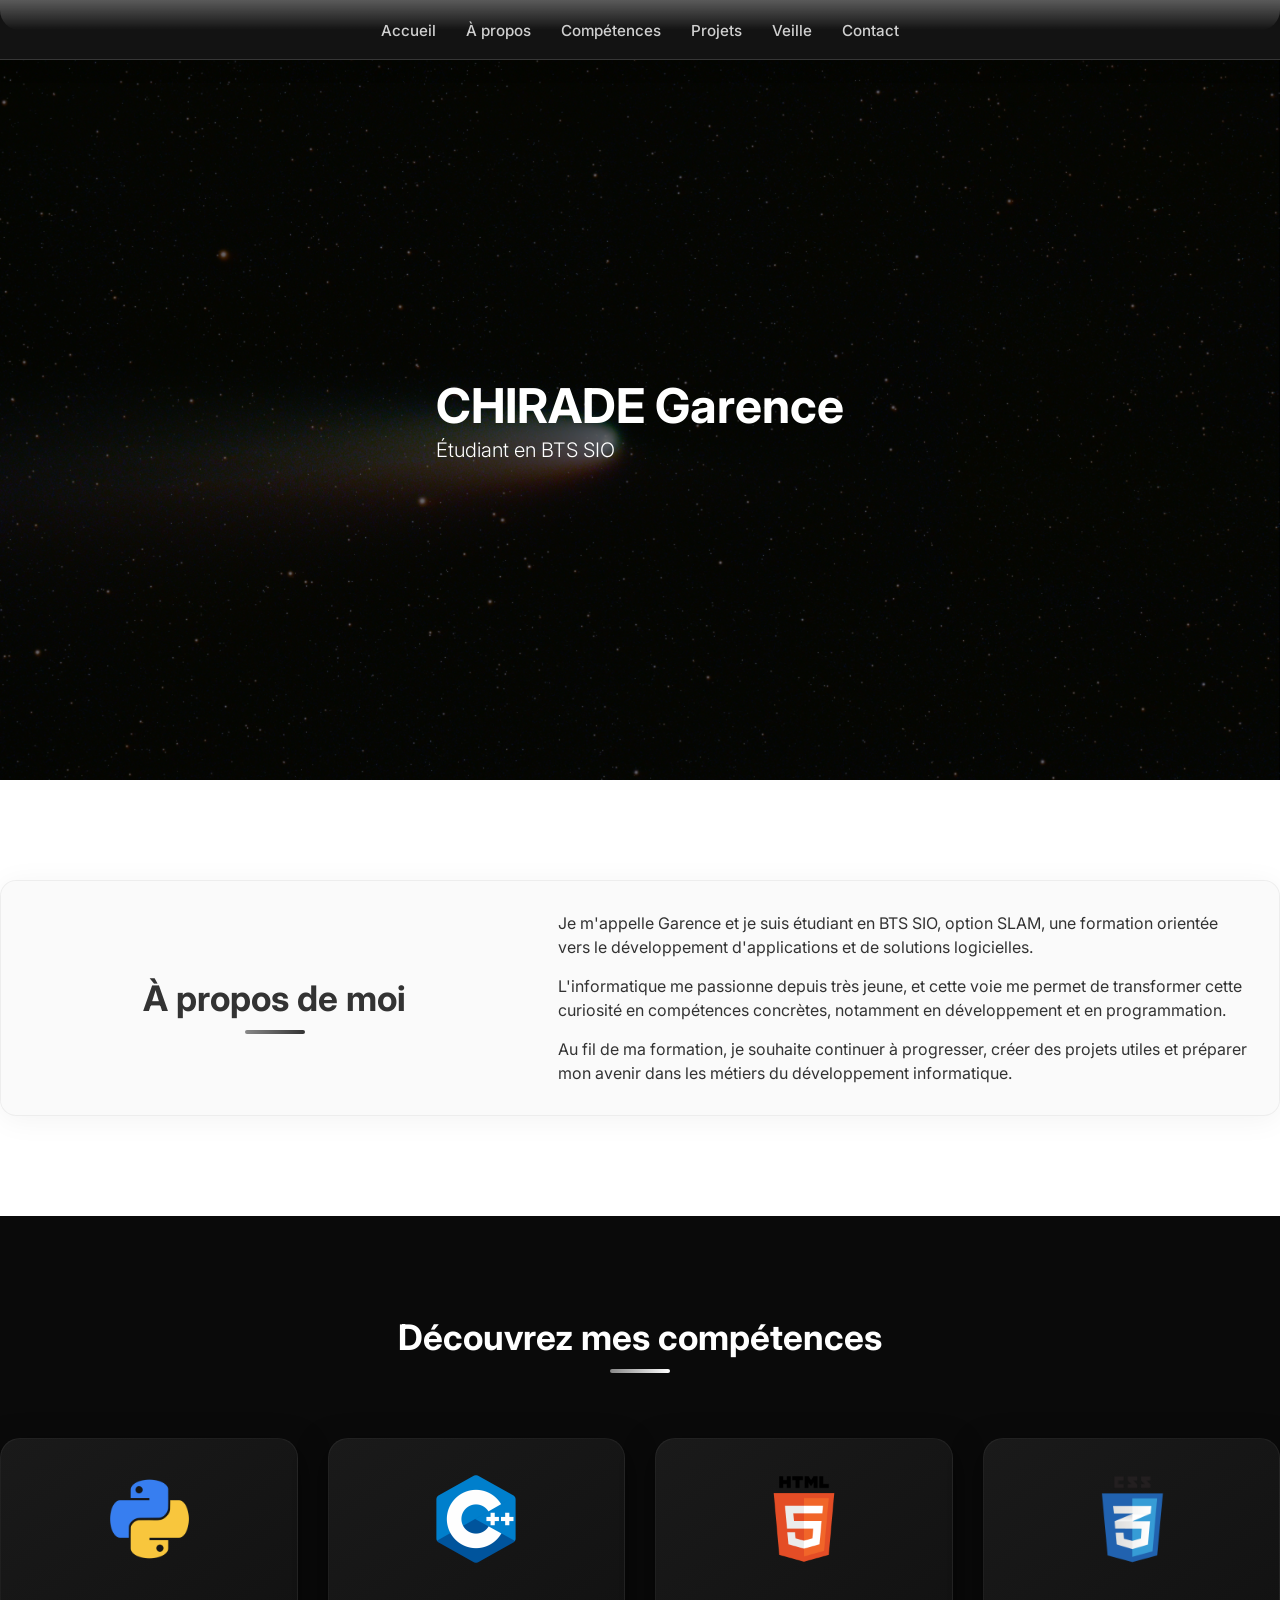
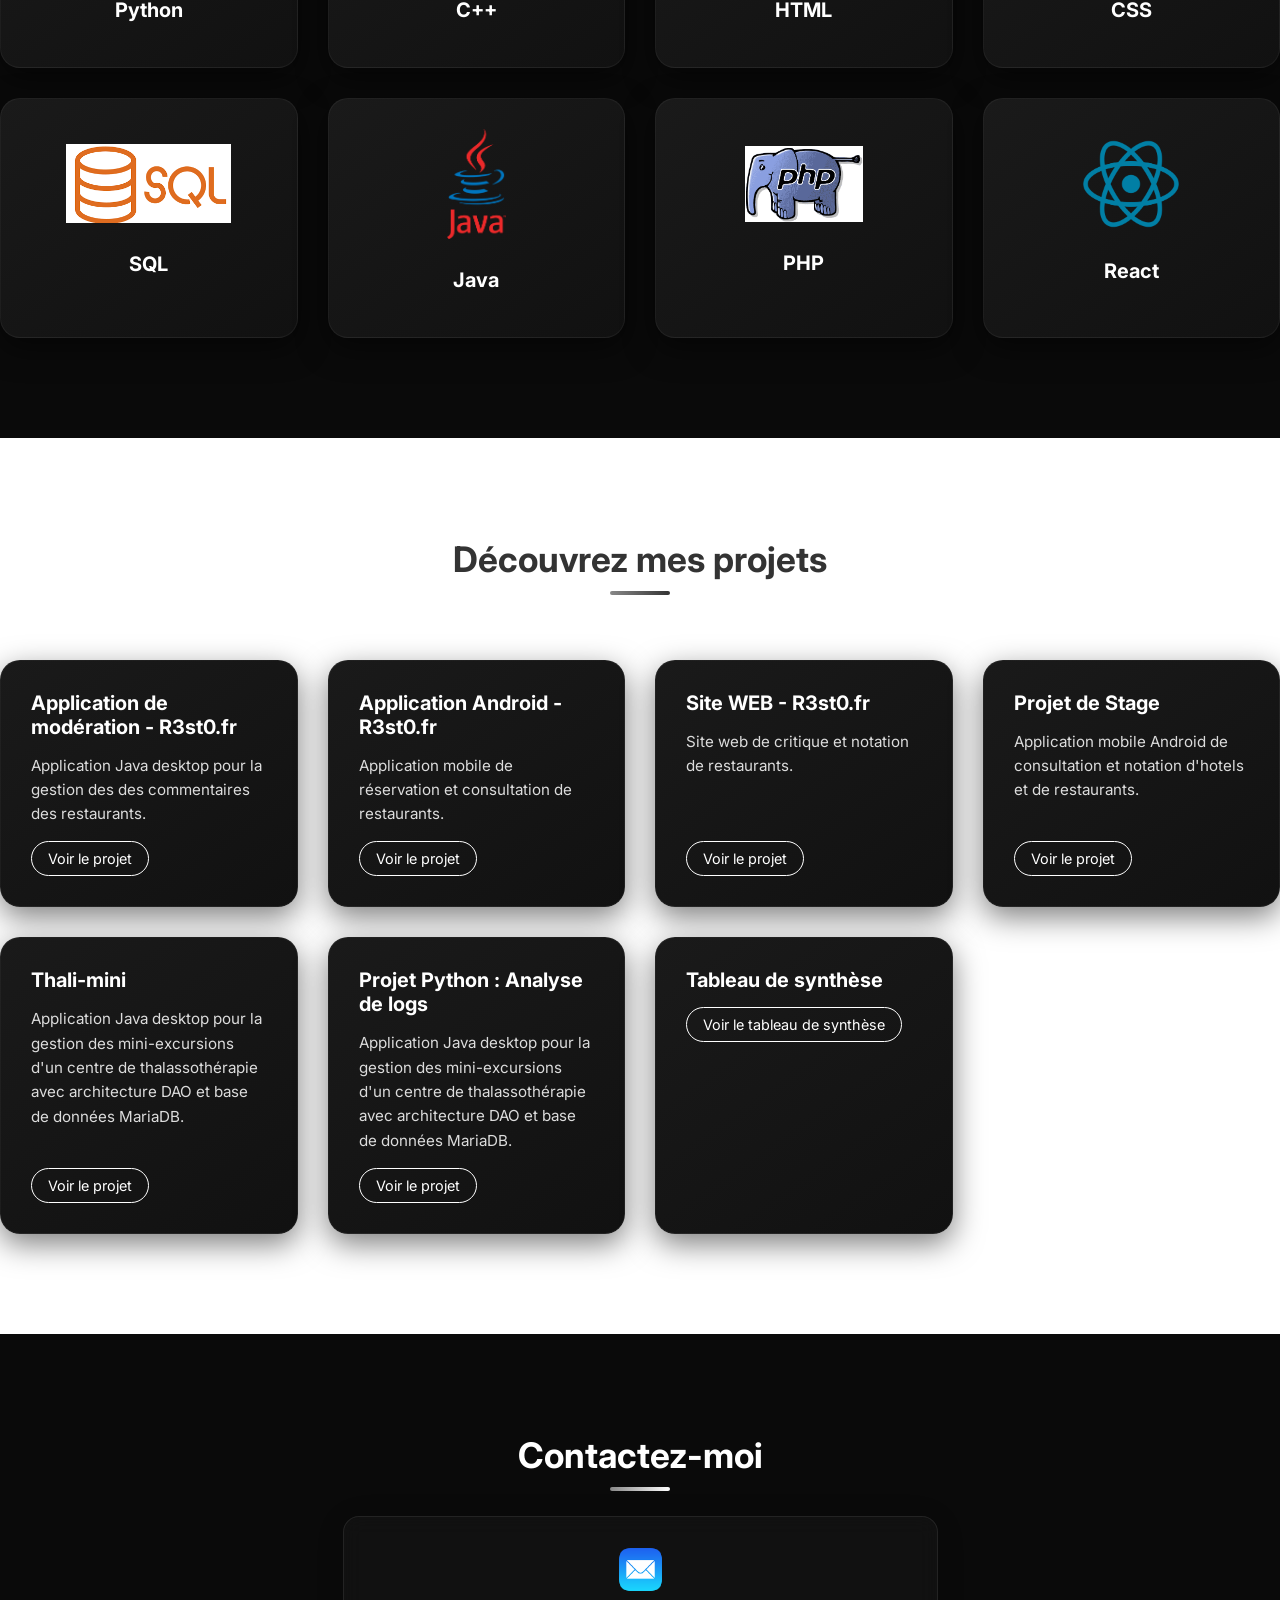
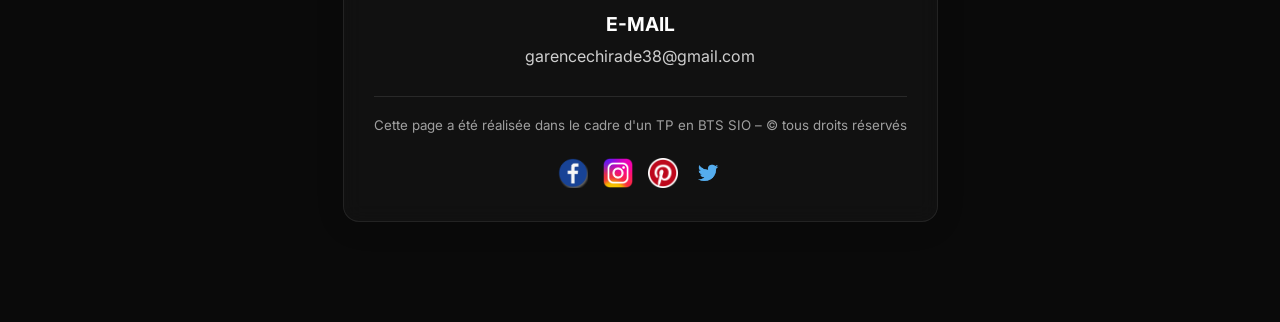
<file: main/index.html>
<!DOCTYPE html>
<html>

<head>
  <meta charset="utf-8" />
  <title>Mon portfolio</title>
  <meta name="description" content="Ceci est mon portfolio étudiant" />
  <link href="https://fonts.googleapis.com/icon?family=Material+Icons" rel="stylesheet">
  <link rel="stylesheet" href="style.css">
</head>

<body>
  <!-- SVG Filters for Liquid Glass Effect -->
  <svg>
    <defs>
      <filter id="glass-distortion">
        <feTurbulence type="fractalNoise" baseFrequency="0.02" numOctaves="3" result="noise" />
        <feDisplacementMap in="SourceGraphic" in2="noise" scale="2" />
      </filter>
    </defs>
  </svg>

  <!-- Navigation Bar -->
  <nav>
    <div class="nav-glass-base"></div>
    <div class="nav-glass-tint"></div>
    <div class="nav-glass-shine"></div>

    <div class="nav-content">
      <ul class="nav-links">
        <li><a href="#home">Accueil</a></li>
        <li><a href="#about">À propos</a></li>
        <li><a href="#competences">Compétences</a></li>
        <li><a href="#projets">Projets</a></li>
        <li><a href="../veille_technologique/veille.html">Veille</a></li>
        <li><a href="#contact">Contact</a></li>
      </ul>

      <button class="nav-toggle" id="nav-toggle">
        <span></span>
        <span></span>
        <span></span>
      </button>
    </div>
  </nav>

  <!-- Bande pour éviter que la navbar morde sur l'image -->
  <div class="nav-spacer"></div>

  <!-- Slider / Hero -->
  <div class="slider" id="home">
    <img src="../img/comete.jpg" class="slider-background" alt="Fond comète" />
    <div class="slider-content">
      <h1>CHIRADE Garence</h1>
      <p>Étudiant en BTS SIO</p>
    </div>
  </div>

  <!-- À propos -->
  <div class="section" id="about">
    <div class="boxed">
      <div class="glass-card-light" style="display: flex; flex-wrap: wrap; align-items: center; gap: 40px;">
        <div class="w40 text-center" style="min-width: 300px;">
          <h2 class="section-title" style="margin-bottom: 0;">À propos de moi</h2>
        </div>
        <div class="w60" style="min-width: 300px; flex: 1;">
          <p style="margin-bottom: 15px;">
            Je m'appelle Garence et je suis étudiant en BTS SIO, option SLAM, une formation orientée vers le
            développement d'applications et de solutions logicielles.
          </p>
          <p style="margin-bottom: 15px;">
            L'informatique me passionne depuis très jeune, et cette voie me permet de transformer cette curiosité en
            compétences concrètes, notamment en développement et en programmation.
          </p>
          <p>
            Au fil de ma formation, je souhaite continuer à progresser, créer des projets utiles et préparer mon avenir
            dans les métiers du développement informatique.
          </p>
        </div>
      </div>
    </div>
  </div>

  <!-- Compétences -->
  <div class="section dark" id="competences">
    <div class="boxed text-center">
      <h2 class="section-title">Découvrez mes compétences</h2>
      <div class="grid-cards">
        <div class="premium-card-dark skill end2">
          <a href="https://www.python.org/">
            <img src="../img/python.png" alt="Logo Python">
          </a>
          <h3>Python</h3>
        </div>
        <div class="premium-card-dark skill end2">
          <a href="https://fr.wikipedia.org/wiki/C%2B%2B/">
            <img src="../img/c++.png" alt="Logo C++">
          </a>
          <h3>C++</h3>
        </div>
        <div class="premium-card-dark skill end2">
          <a href="https://developer.mozilla.org/fr/docs/Web/HTML">
            <img src="../img/html.png" alt="Logo HTML">
          </a>
          <h3>HTML</h3>
        </div>
        <div class="premium-card-dark skill end2">
          <a href="https://developer.mozilla.org/fr/docs/Web/CSS">
            <img src="../img/css.png" alt="Logo CSS">
          </a>
          <h3>CSS</h3>
        </div>
        <div class="premium-card-dark skill end2">
          <a href="https://fr.wikipedia.org/wiki/Structured_Query_Language">
            <img src="../img/sql.png" alt="Logo SQL" style="width:70%;">
          </a>
          <h3>SQL</h3>
        </div>
        <div class="premium-card-dark skill end2">
          <a href="https://fr.wikipedia.org/wiki/Java_(langage)">
            <img src="../img/java.png" alt="Logo Java" style="width:25%;">
          </a>
          <h3>Java</h3>
        </div>
        <div class="premium-card-dark skill end2">
          <a href="https://fr.wikipedia.org/wiki/PHP">
            <img src="../img/php.png" alt="Logo PHP" style="width:50%;">
          </a>
          <h3>PHP</h3>
        </div>
        <div class="premium-card-dark skill end2">
          <a href="https://fr.react.dev/">
            <img src="../img/react.png" alt="Logo React">
          </a>
          <h3>React</h3>
        </div>
      </div>
    </div>
  </div>

  <div class="section" id="projets">
    <div class="boxed text-center">
      <h2 class="section-title">Découvrez mes projets</h2>
        <div class="grid-cards" style="text-align: left;">

          <div class="premium-card-dark">
            <h3>Application de modération - R3st0.fr</h3>
            <p>Application Java desktop pour la gestion des des commentaires des restaurants.</p>
            <a href="../projets/projet8_application_R3st0.html" class="btn-projet">Voir le projet</a>
          </div>

          <div class="premium-card-dark">
            <h3>Application Android - R3st0.fr</h3>
            <p>Application mobile de réservation et consultation de restaurants.</p>
            <a href="../projets/projet6_application_android_R3st0.html" class="btn-projet">Voir le projet</a>
          </div>

          <div class="premium-card-dark">
            <h3>Site WEB - R3st0.fr</h3>
            <p>Site web de critique et notation de restaurants.</p>
            <a href="../projets/projet5_site_web_R3st0.html" class="btn-projet">Voir le projet</a>
          </div>

          <div class="premium-card-dark">
            <h3>Projet de Stage</h3>
            <p>Application mobile Android de consultation et notation d'hotels et de restaurants.</p>
            <a href="../projets/projet4_application_AVI.html" class="btn-projet">Voir le projet</a>
          </div>

          <!--

          <div class="premium-card-dark">
            <h3>Intranet</h3>
            <p>Application mobile Android de consultation et notation d'hotels et de restaurants.</p>
            <a href="../projets/projet3_intranet.html" class="btn-projet">Voir le projet</a>
          </div>

          -->

          <div class="premium-card-dark">
            <h3>Thali-mini</h3>
            <p>Application Java desktop pour la gestion des mini-excursions d'un centre de thalassothérapie avec
              architecture DAO et base de données MariaDB.</p>
            <a href="../projets/projet2_thali-mini.html" class="btn-projet">Voir le projet</a>
          </div>

          <div class="premium-card-dark">
            <h3>Projet Python : Analyse de logs</h3>
            <p>Application Java desktop pour la gestion des mini-excursions d'un centre de thalassothérapie avec
              architecture DAO et base de données MariaDB.</p>
            <a href="../projets/projet1_logs.html" class="btn-projet">Voir le projet</a>
          </div>

          <div class="premium-card-dark">
            <h3>Tableau de synthèse</h3>
            <a href="../projets/Tableau_de_synthese_CHIRADE_Garence_Epreuve_E5_BTS_SIO.pdf" class="btn-projet">Voir le tableau de synthèse</a>
          </div>

        </div>
      </div>
    </div>

    <!-- Contact -->
    <div class="section dark" id="contact">
      <div class="boxed text-center">
        <h2 class="section-title">Contactez-moi</h2>
        <div class="flex content-center">
          <div class="glass-card-dark" style="max-width: 600px; text-align: center;">
            <span class="icon text-center">
              <img class="imgend" src="../img/email.png" alt="Icône email">
            </span>
            <span class="label" style="color: #fff;">E-mail</span>
            <span class="value" style="color: rgba(255,255,255,0.8); margin-bottom: 30px;">garencechirade38@gmail.com</span>
            <hr style="border: none; border-top: 1px solid rgba(255,255,255,0.1); margin: 20px 0;">
            <small class="end" style="color: rgba(255,255,255,0.6); display: flex; flex-direction: column; gap: 15px; align-items: center;">
              Cette page a été réalisée dans le cadre d'un TP en BTS SIO – © tous droits réservés
              <div style="display: flex; gap: 15px; justify-content: center; margin-top: 10px;">
                <a href="https://www.facebook.com/">
                  <img class="imgend" src="../img/logo_facebook.png" alt="logo_facebook" style="width: 30px;">
                </a>
                <a href="https://www.instagram.com/">
                  <img class="imgend" src="../img/logo_insta.png" alt="logo_instagram" style="width: 30px;">
                </a>
                <a href="https://fr.pinterest.com/">
                  <img class="imgend" src="../img/logo_pinterest.png" alt="logo_pinterest" style="width: 30px;">
                </a>
                <a href="https://x.com/?lang=fr">
                  <img class="imgend" src="../img/logo_twitter.png" alt="logo_twitter" style="width: 30px;">
                </a>
              </div>
            </small>
          </div>
        </div>
      </div>
    </div>
</body>

</html>
</file>
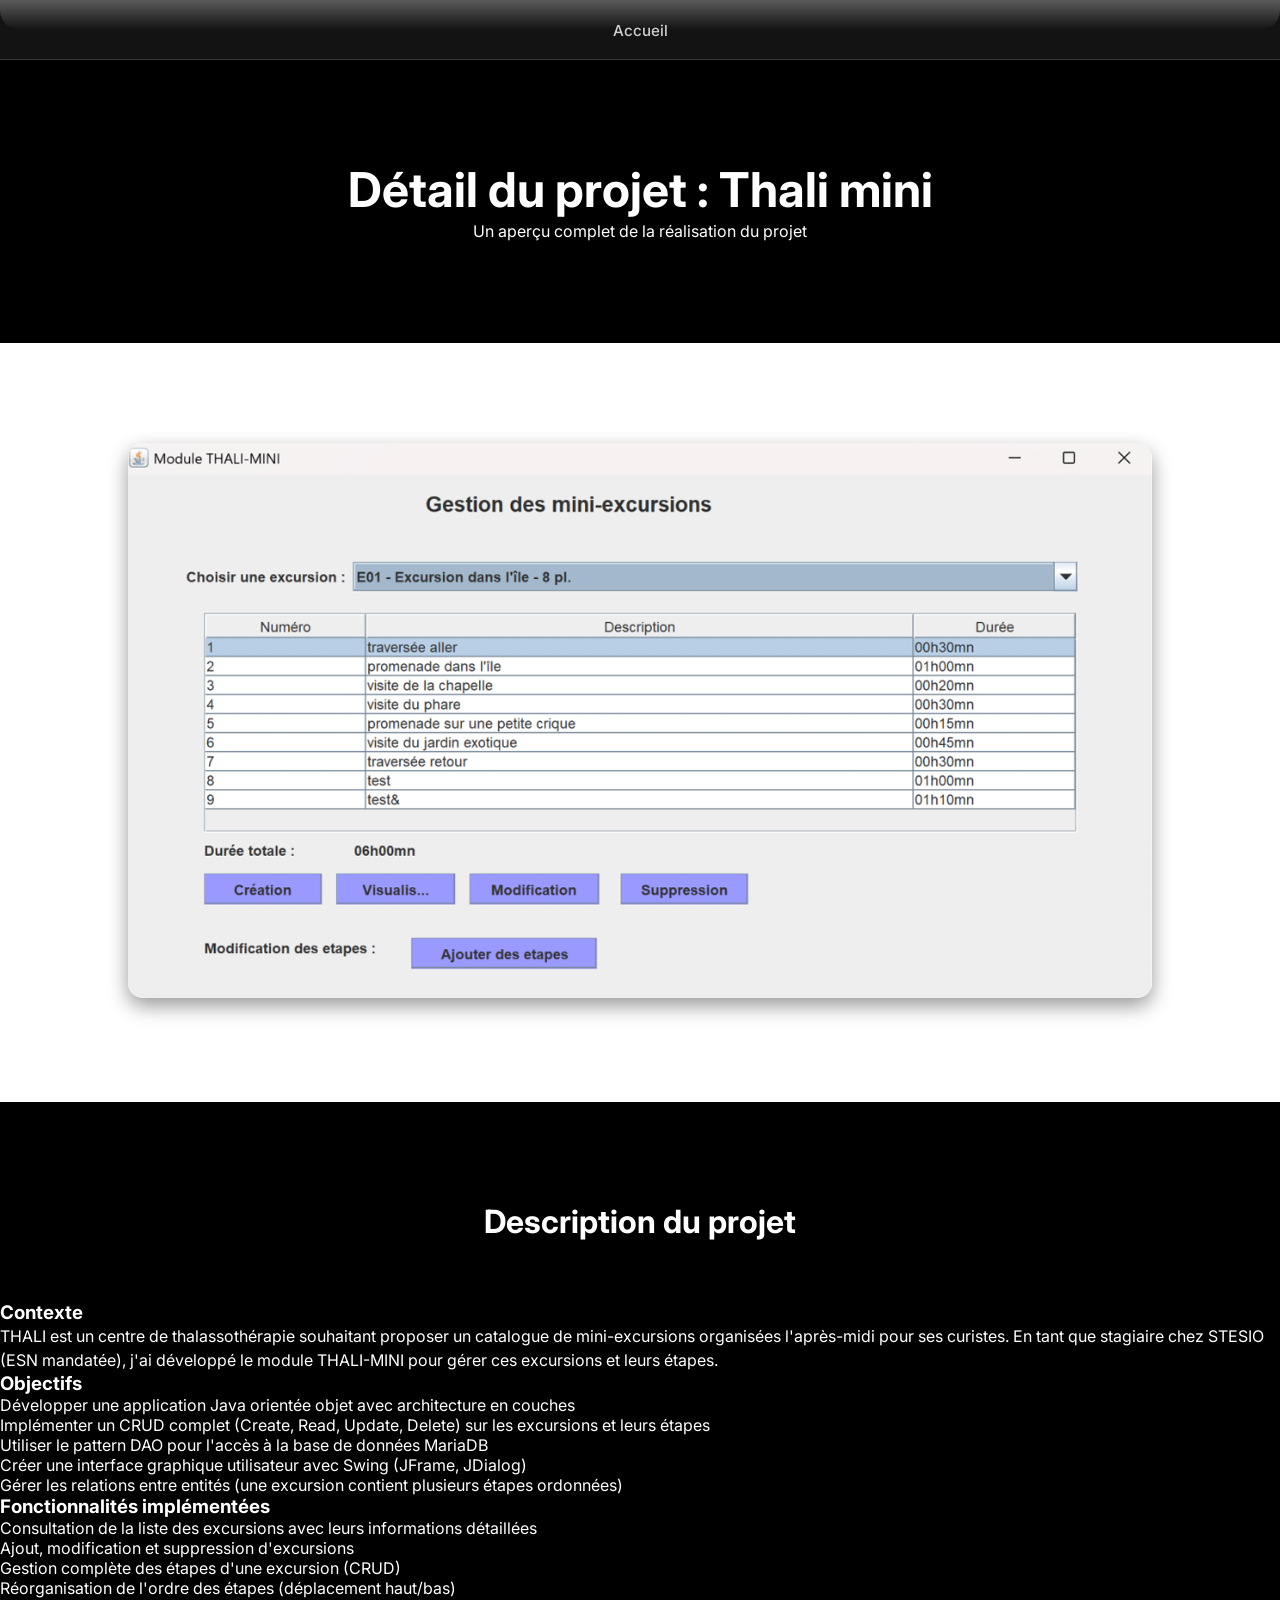
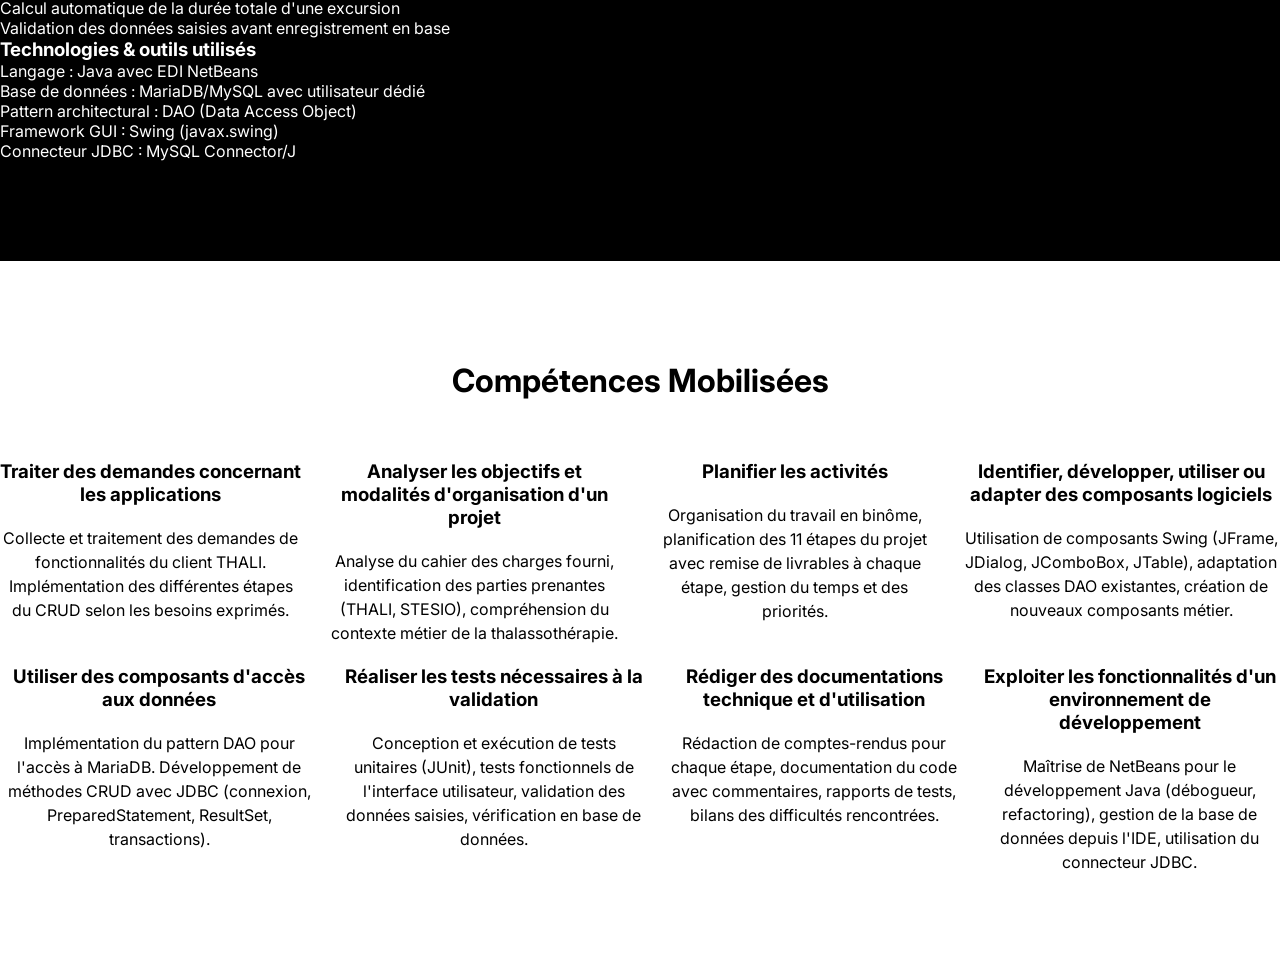
<file: projets/projet1_detail.html>
<!DOCTYPE html>
<html lang="fr">
<head>
  <meta charset="UTF-8" />
  <meta name="viewport" content="width=device-width, initial-scale=1.0" />
  <title>Détail du projet - Site vitrine</title>
  <link rel="stylesheet" href="projet1_detail_style.css" />
</head>

<body>
  <nav>
    <div class="nav-glass-base"></div>
    <div class="nav-glass-tint"></div>
    <div class="nav-glass-shine"></div>
    <div class="nav-content">
      <ul class="nav-links">
        <li><a href="../main/index.html">Accueil</a></li>
      </ul>
      <button class="nav-toggle" id="nav-toggle">
        <span></span>
        <span></span>
        <span></span>
      </button>
    </div>
  </nav>

  <div class="nav-spacer"></div>

  <!-- Header Projet -->
  <div class="section dark text-center">
    <h1>Détail du projet : Thali mini</h1>
    <p>Un aperçu complet de la réalisation du projet</p>
  </div>

  <!-- Image du projet -->
  <div class="section">
    <div class="boxed text-center">
      <img src="../img/photo_projet_thali_mini.png" alt="Aperçu du projet" style="width:80%; border-radius:15px; box-shadow:0 8px 20px rgba(0,0,0,0.4);" />
    </div>
  </div>

  <!-- Description du projet -->
  <!-- Section Description du projet - Réorganisée pour accueillir beaucoup de texte -->
<div class="section dark">
  <div class="boxed">
    <h2 class="text-center">Description du projet</h2>

    <!-- Nouvelle organisation : blocs séparés + meilleure lisibilité -->
    <div class="project-description">

      <!-- Bloc : Contexte -->
      <div class="description-block">
        <h3>Contexte</h3>
        <p>
          THALI est un centre de thalassothérapie souhaitant proposer un catalogue de mini-excursions organisées l'après-midi pour ses curistes. En tant que stagiaire chez STESIO (ESN mandatée), j'ai développé le module THALI-MINI pour gérer ces excursions et leurs étapes.        </p>
      </div>

      <!-- Bloc : Objectifs -->
      <div class="description-block">
        <h3>Objectifs</h3>
        <ul>
          <li>Développer une application Java orientée objet avec architecture en couches</li>
          <li>Implémenter un CRUD complet (Create, Read, Update, Delete) sur les excursions et leurs étapes</li>
          <li>Utiliser le pattern DAO pour l'accès à la base de données MariaDB</li>
          <li>Créer une interface graphique utilisateur avec Swing (JFrame, JDialog)</li>
          <li>Gérer les relations entre entités (une excursion contient plusieurs étapes ordonnées)</li>
        </ul>
      </div>

      <!-- Bloc : Fonctionnalités -->
      <div class="description-block">
        <h3>Fonctionnalités implémentées</h3>
        <ul>
          <li>Consultation de la liste des excursions avec leurs informations détaillées</li>
          <li>Ajout, modification et suppression d'excursions</li>
          <li>Gestion complète des étapes d'une excursion (CRUD)</li>
          <li>Réorganisation de l'ordre des étapes (déplacement haut/bas)</li>
          <li>Calcul automatique de la durée totale d'une excursion</li>
          <li>Validation des données saisies avant enregistrement en base</li>
        </ul>
      </div>

      <!-- Bloc : Technologies -->
      <div class="description-block">
        <h3>Technologies & outils utilisés</h3>
        <ul>
          <li>Langage : Java avec EDI NetBeans</li>
          <li>Base de données : MariaDB/MySQL avec utilisateur dédié</li>
          <li>Pattern architectural : DAO (Data Access Object)</li>
          <li>Framework GUI : Swing (javax.swing)</li>
          <li>Connecteur JDBC : MySQL Connector/J</li>
        </ul>
      </div>

    </div>
  </div>
</div>

  <!-- Compétences mobilisées -->
  <div class="section">
    <div class="boxed text-center">
      <h2>Compétences Mobilisées</h2>

      <div class="flex gap20">
        <div class="w25 skill">
          <h3>Traiter des demandes concernant les applications</h3>
          <br/>
          <p>Collecte et traitement des demandes de fonctionnalités du client THALI. Implémentation des différentes étapes du CRUD selon les besoins exprimés.</p>
        </div>

        <div class="w25 skill">
          <h3>Analyser les objectifs et modalités d'organisation d'un projet</h3>
          <br/>
          <p>Analyse du cahier des charges fourni, identification des parties prenantes (THALI, STESIO), compréhension du contexte métier de la thalassothérapie.</p>
        </div>

        <div class="w25 skill">
          <h3>Planifier les activités</h3>
          <br/>
          <p>Organisation du travail en binôme, planification des 11 étapes du projet avec remise de livrables à chaque étape, gestion du temps et des priorités.</p>
        </div>

        <div class="w25 skill">
          <h3>Identifier, développer, utiliser ou adapter des composants logiciels</h3>
          <br/>
          <p>Utilisation de composants Swing (JFrame, JDialog, JComboBox, JTable), adaptation des classes DAO existantes, création de nouveaux composants métier.</p>
        </div>
      </div>

      <div class="flex gap20">

        <div class="w25 skill">
          <h3>Utiliser des composants d'accès aux données</h3>
          <br/>
          <p>Implémentation du pattern DAO pour l'accès à MariaDB. Développement de méthodes CRUD avec JDBC (connexion, PreparedStatement, ResultSet, transactions).</p>
        </div>

        <div class="w25 skill">
          <h3>Réaliser les tests nécessaires à la validation</h3>
          <br/>
          <p>Conception et exécution de tests unitaires (JUnit), tests fonctionnels de l'interface utilisateur, validation des données saisies, vérification en base de données.</p>
        </div>

        <div class="w25 skill">
          <h3>Rédiger des documentations technique et d'utilisation</h3>
          <br/>
          <p>Rédaction de comptes-rendus pour chaque étape, documentation du code avec commentaires, rapports de tests, bilans des difficultés rencontrées.</p>
        </div>

        <div class="w25 skill">
          <h3>Exploiter les fonctionnalités d'un environnement de développement</h3>
          <br/>
          <p>Maîtrise de NetBeans pour le développement Java (débogueur, refactoring), gestion de la base de données depuis l'IDE, utilisation du connecteur JDBC.</p>
        </div>
      </div>
    </div>
  </div>

</body>
</html>
</file>
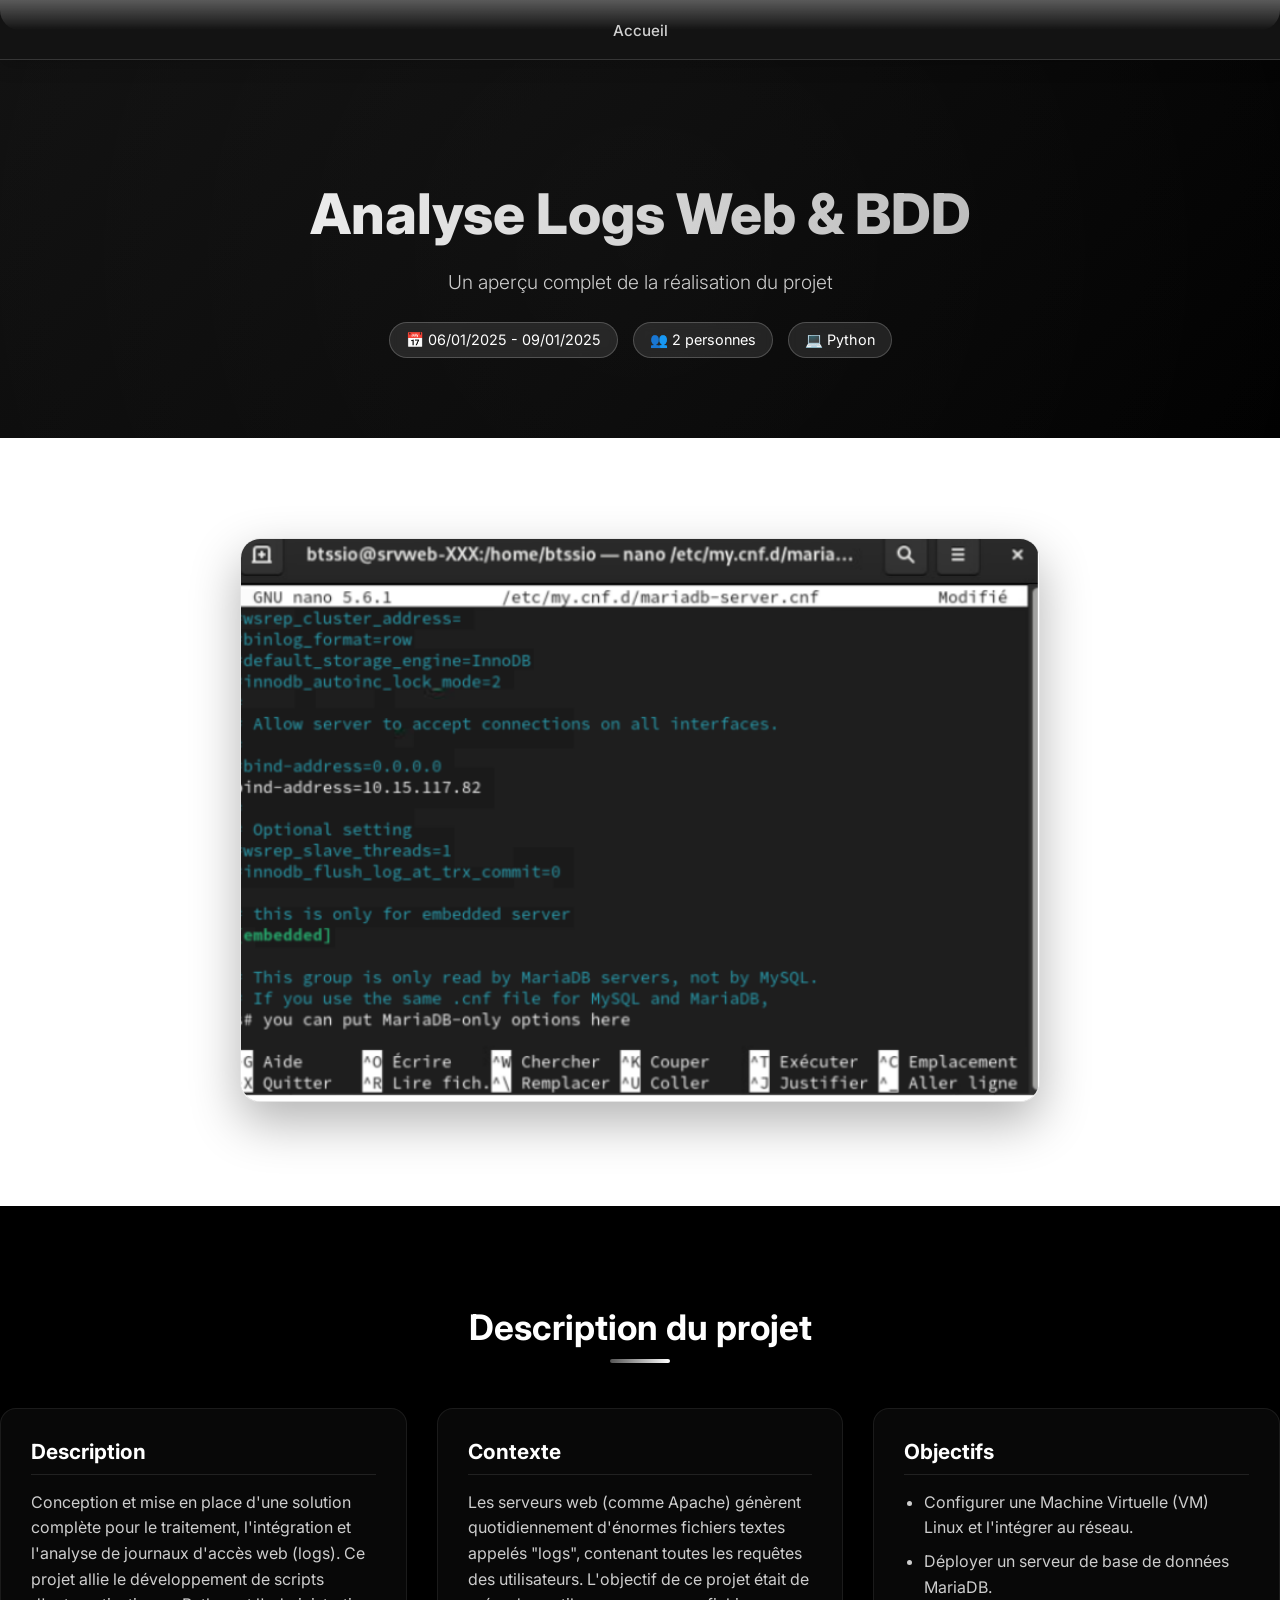
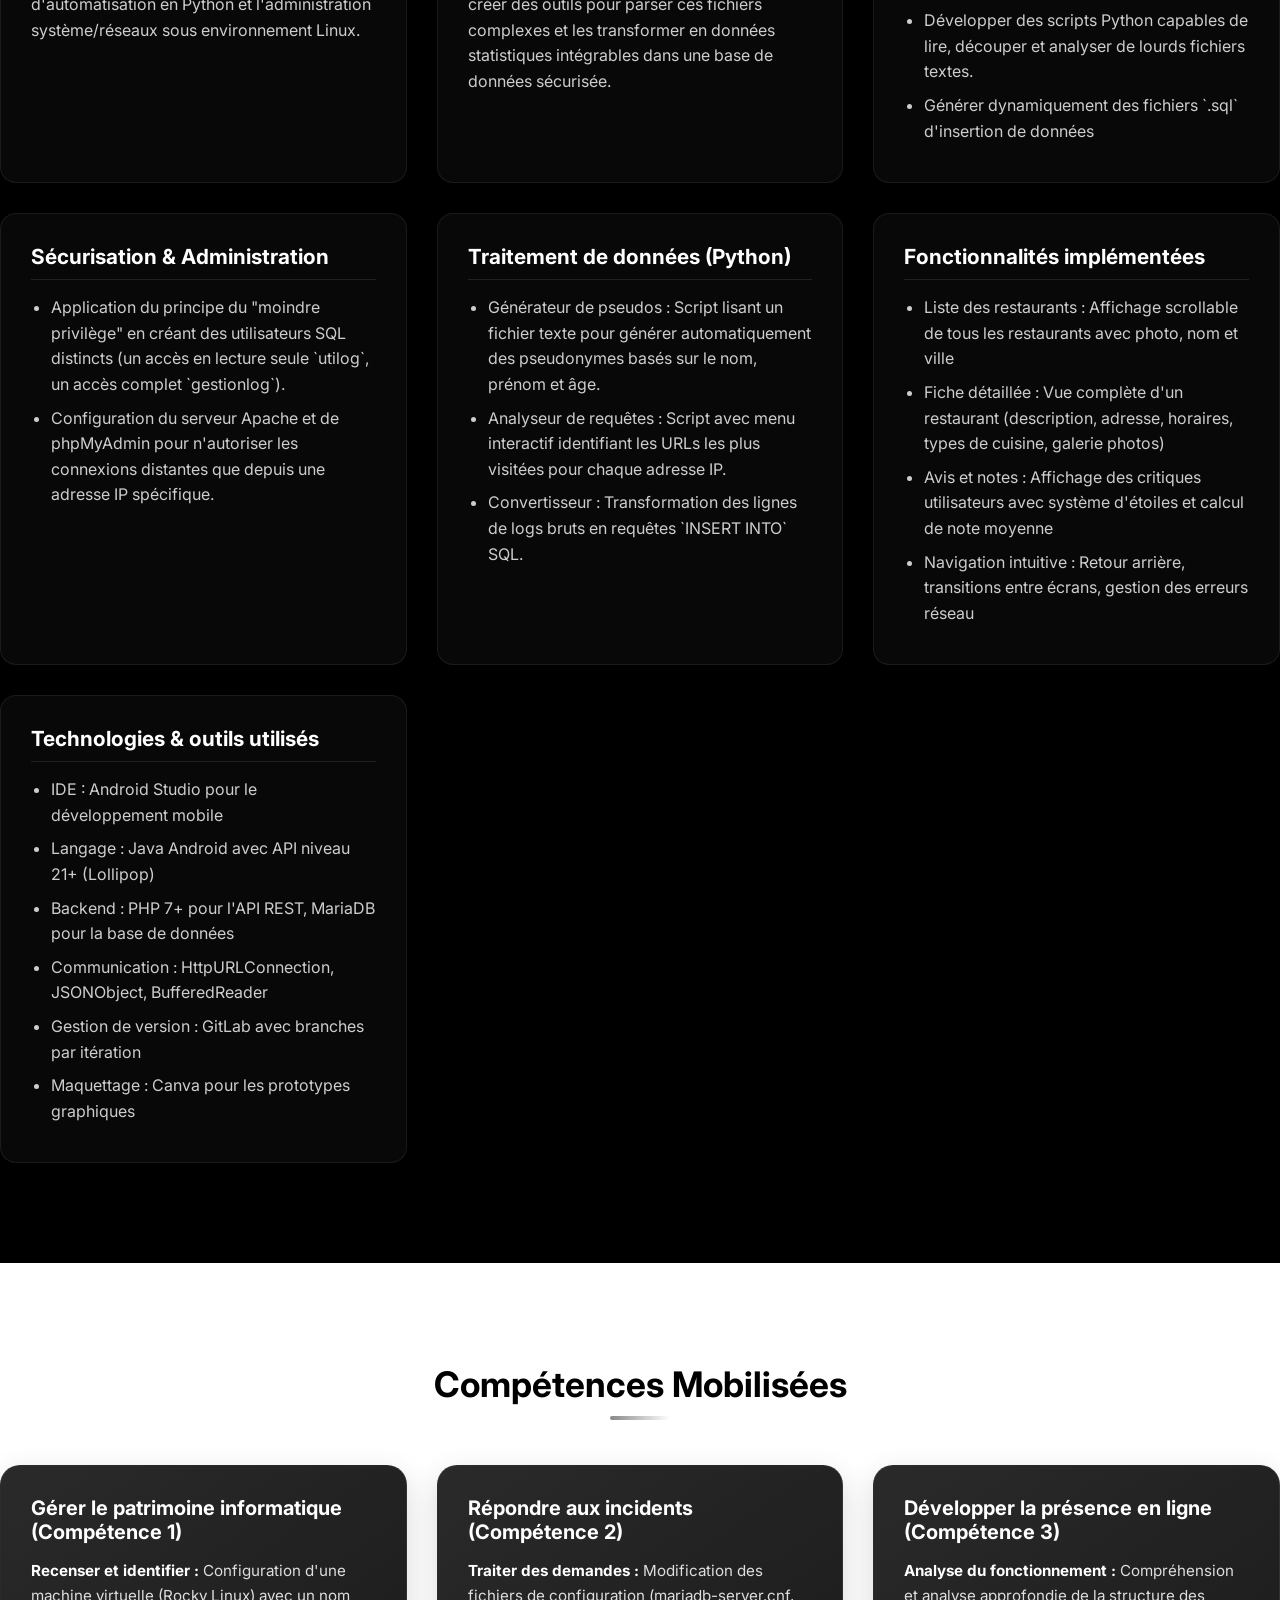
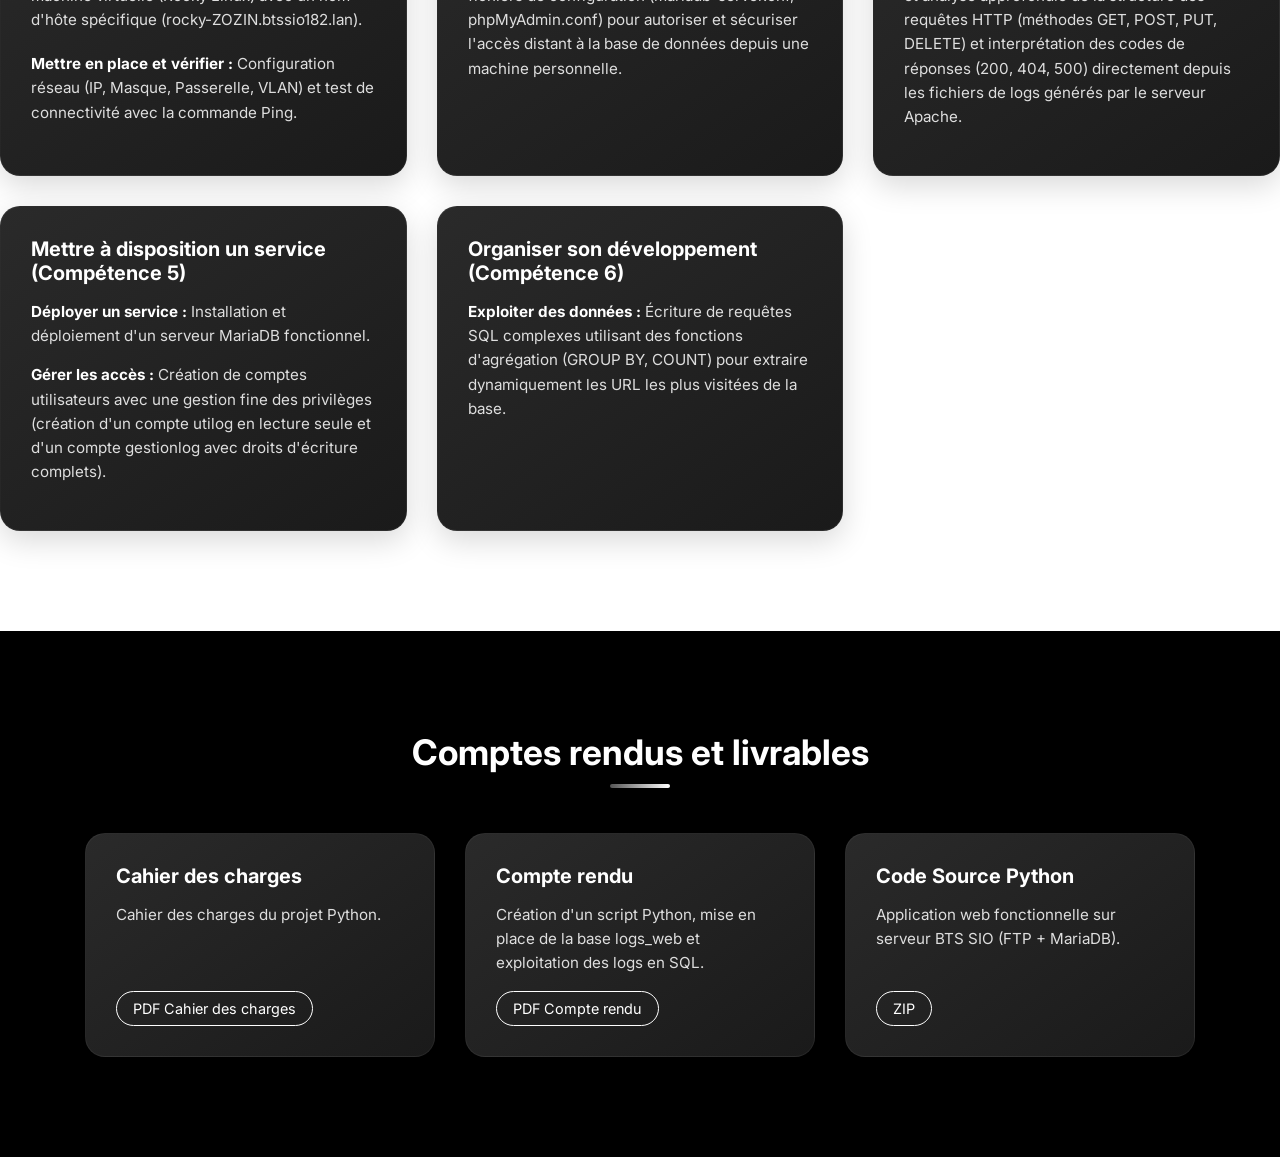
<file: projets/projet1_logs.html>
<!DOCTYPE html>
<html lang="fr">

<head>
  <meta charset="UTF-8" />
  <meta name="viewport" content="width=device-width, initial-scale=1.0" />
  <title>Détail du projet - Analyse Logs Web & BDD</title>
  <link rel="stylesheet" href="projet1_detail_style.css" />
</head>

<body>
  <nav>
    <div class="nav-glass-base"></div>
    <div class="nav-glass-tint"></div>
    <div class="nav-glass-shine"></div>
    <div class="nav-content">
      <ul class="nav-links">
        <li><a href="../main/index.html">Accueil</a></li>
      </ul>
      <button class="nav-toggle" id="nav-toggle">
        <span></span>
        <span></span>
        <span></span>
      </button>
    </div>
  </nav>

  <div class="nav-spacer"></div>

  <!-- Header Projet -->
  <header class="project-header text-center">
    <div class="boxed">
      <h1>Analyse Logs Web & BDD</h1>
      <p class="subtitle">Un aperçu complet de la réalisation du projet</p>
      <div class="project-badges">
        <span class="badge">📅 06/01/2025 - 09/01/2025</span>
        <span class="badge">👥 2 personnes</span>
        <span class="badge">💻 Python</span>
      </div>
    </div>
  </header>

  <!-- Image du projet -->
  <div class="section">
    <div class="boxed text-center">
      <img src="../img/photo_projet_log.png" alt="Aperçu du projet" class="hero-image" />
    </div>
  </div>

  <!-- Description du projet -->
  <div class="section dark">
    <div class="boxed text-center">
      <h2 class="section-title">Description du projet</h2>

      <div class="grid-cards">

        <!-- Bloc : Contexte -->
        <div class="glass-card-dark">
          <h3>Description</h3>
          <p>
            Conception et mise en place d'une solution complète pour le traitement, l'intégration et l'analyse de
            journaux d'accès web (logs). Ce projet allie le développement de scripts d'automatisation en Python et
            l'administration système/réseaux sous environnement Linux.
          </p>
        </div>

        <div class="glass-card-dark">
          <h3>Contexte</h3>
          <p>
            Les serveurs web (comme Apache) génèrent quotidiennement d'énormes fichiers textes appelés "logs", contenant
            toutes les requêtes des utilisateurs. L'objectif de ce projet était de créer des outils pour parser ces
            fichiers complexes et les transformer en données statistiques intégrables dans une base de données
            sécurisée.
          </p>
        </div>

        <!-- Bloc : Objectifs -->
        <div class="glass-card-dark">
          <h3>Objectifs</h3>
          <ul>
            <li>Configurer une Machine Virtuelle (VM) Linux et l'intégrer au réseau.</li>
            <li>Déployer un serveur de base de données MariaDB.</li>
            <li>Développer des scripts Python capables de lire, découper et analyser de lourds fichiers textes.</li>
            <li>Générer dynamiquement des fichiers `.sql` d'insertion de données</li>
          </ul>
        </div>

        <!-- Bloc : Sécurité -->
        <div class="glass-card-dark">
          <h3>Sécurisation & Administration</h3>
          <ul>
            <li>Application du principe du "moindre privilège" en créant des utilisateurs SQL distincts (un accès en
              lecture seule `utilog`, un accès complet `gestionlog`).</li>
            <li>Configuration du serveur Apache et de phpMyAdmin pour n'autoriser les connexions distantes que depuis
              une adresse IP spécifique.</li>
          </ul>
        </div>

        <!-- Bloc : Python -->
        <div class="glass-card-dark">
          <h3>Traitement de données (Python)</h3>
          <ul>
            <li>Générateur de pseudos : Script lisant un fichier texte pour générer automatiquement des pseudonymes
              basés sur le nom, prénom et âge.</li>
            <li>Analyseur de requêtes : Script avec menu interactif identifiant les URLs les plus visitées pour chaque
              adresse IP.</li>
            <li>Convertisseur : Transformation des lignes de logs bruts en requêtes `INSERT INTO` SQL.</li>
          </ul>
        </div>

        <!-- Bloc : Fonctionnalités (from copy/paste of original) -->
        <div class="glass-card-dark">
          <h3>Fonctionnalités implémentées</h3>
          <ul>
            <li>Liste des restaurants : Affichage scrollable de tous les restaurants avec photo, nom et ville</li>
            <li>Fiche détaillée : Vue complète d'un restaurant (description, adresse, horaires, types de cuisine,
              galerie photos)</li>
            <li>Avis et notes : Affichage des critiques utilisateurs avec système d'étoiles et calcul de note moyenne
            </li>
            <li>Navigation intuitive : Retour arrière, transitions entre écrans, gestion des erreurs réseau</li>
          </ul>
        </div>

        <!-- Bloc : Technologies (from copy/paste of original) -->
        <div class="glass-card-dark">
          <h3>Technologies & outils utilisés</h3>
          <ul>
            <li>IDE : Android Studio pour le développement mobile</li>
            <li>Langage : Java Android avec API niveau 21+ (Lollipop)</li>
            <li>Backend : PHP 7+ pour l'API REST, MariaDB pour la base de données</li>
            <li>Communication : HttpURLConnection, JSONObject, BufferedReader</li>
            <li>Gestion de version : GitLab avec branches par itération</li>
            <li>Maquettage : Canva pour les prototypes graphiques</li>
          </ul>
        </div>

      </div>
    </div>
  </div>

  <!-- Compétences mobilisées -->
  <div class="section">
    <div class="boxed text-center">
      <h2 class="section-title">Compétences Mobilisées</h2>

      <div class="grid-cards">
        <div class="premium-card-dark text-left">
          <h3>Gérer le patrimoine informatique (Compétence 1)</h3>
          <p>
            <b>Recenser et identifier :</b> Configuration d'une machine virtuelle (Rocky Linux) avec un nom
            d'hôte spécifique (rocky-ZOZIN.btssio182.lan).
          </p>
          <p>
            <b>Mettre en place et vérifier :</b> Configuration réseau (IP, Masque, Passerelle, VLAN)
            et test de connectivité avec la commande Ping.
          </p>
        </div>

        <div class="premium-card-dark text-left">
          <h3>Répondre aux incidents (Compétence 2)</h3>
          <p>
            <b>Traiter des demandes :</b> Modification des fichiers de configuration
            (mariadb-server.cnf, phpMyAdmin.conf) pour autoriser et sécuriser l'accès distant à la base de données
            depuis une machine personnelle.
          </p>
        </div>

        <div class="premium-card-dark text-left">
          <h3>Développer la présence en ligne (Compétence 3)</h3>
          <p>
            <b>Analyse du fonctionnement :</b> Compréhension et analyse approfondie de la structure des requêtes HTTP
            (méthodes GET, POST, PUT, DELETE) et interprétation des codes de réponses (200, 404, 500) directement depuis
            les fichiers de logs générés par le serveur Apache.
          </p>
        </div>

        <div class="premium-card-dark text-left">
          <h3>Mettre à disposition un service (Compétence 5)</h3>
          <p>
            <b>Déployer un service :</b> Installation et déploiement d'un serveur MariaDB fonctionnel.
          </p>
          <p>
            <b>Gérer les accès :</b> Création de comptes utilisateurs avec une gestion fine des privilèges (création
            d'un
            compte utilog en lecture seule et d'un compte gestionlog avec droits d'écriture complets).
          </p>
        </div>

        <div class="premium-card-dark text-left">
          <h3>Organiser son développement (Compétence 6)</h3>
          <p>
            <b>Exploiter des données :</b> Écriture de requêtes SQL complexes utilisant des fonctions d'agrégation
            (GROUP BY,
            COUNT) pour extraire dynamiquement les URL les plus visitées de la base.
          </p>
        </div>

      </div>
    </div>
  </div>

  <!-- Comptes rendus et livrables -->
  <div class="section dark">
    <div class="boxed text-center">
      <h2 class="section-title">Comptes rendus et livrables</h2>

      <div class="flex-center">

        <div class="premium-card-dark text-left w-card">
          <h3>Cahier des charges</h3>
          <p>Cahier des charges du projet Python.</p>
          <a href="../docs/projet_python_analyse_logs_v5.pdf" class="btn-projet">PDF Cahier des charges</a>
        </div>

        <div class="premium-card-dark text-left w-card">
          <h3>Compte rendu</h3>
          <p>Création d'un script Python, mise en place de la base logs_web et exploitation des logs en SQL.</p>
          <a href="../docs/Projet_Python_1SIO_janvier_2025.pdf" class="btn-projet">PDF Compte rendu</a>
        </div>

        <div class="premium-card-dark text-left w-card">
          <h3>Code Source Python</h3>
          <p>Application web fonctionnelle sur serveur BTS SIO (FTP + MariaDB).</p>
          <a href="../docs/generate_sql_insert.py" class="btn-projet">ZIP</a>
        </div>

      </div>
    </div>
  </div>

  <script>
    // Navigation toggle functionality
    document.getElementById('nav-toggle').addEventListener('click', function () {
      this.classList.toggle('active');
      document.querySelector('.nav-links').classList.toggle('active');
    });
  </script>
</body>

</html>
</file>
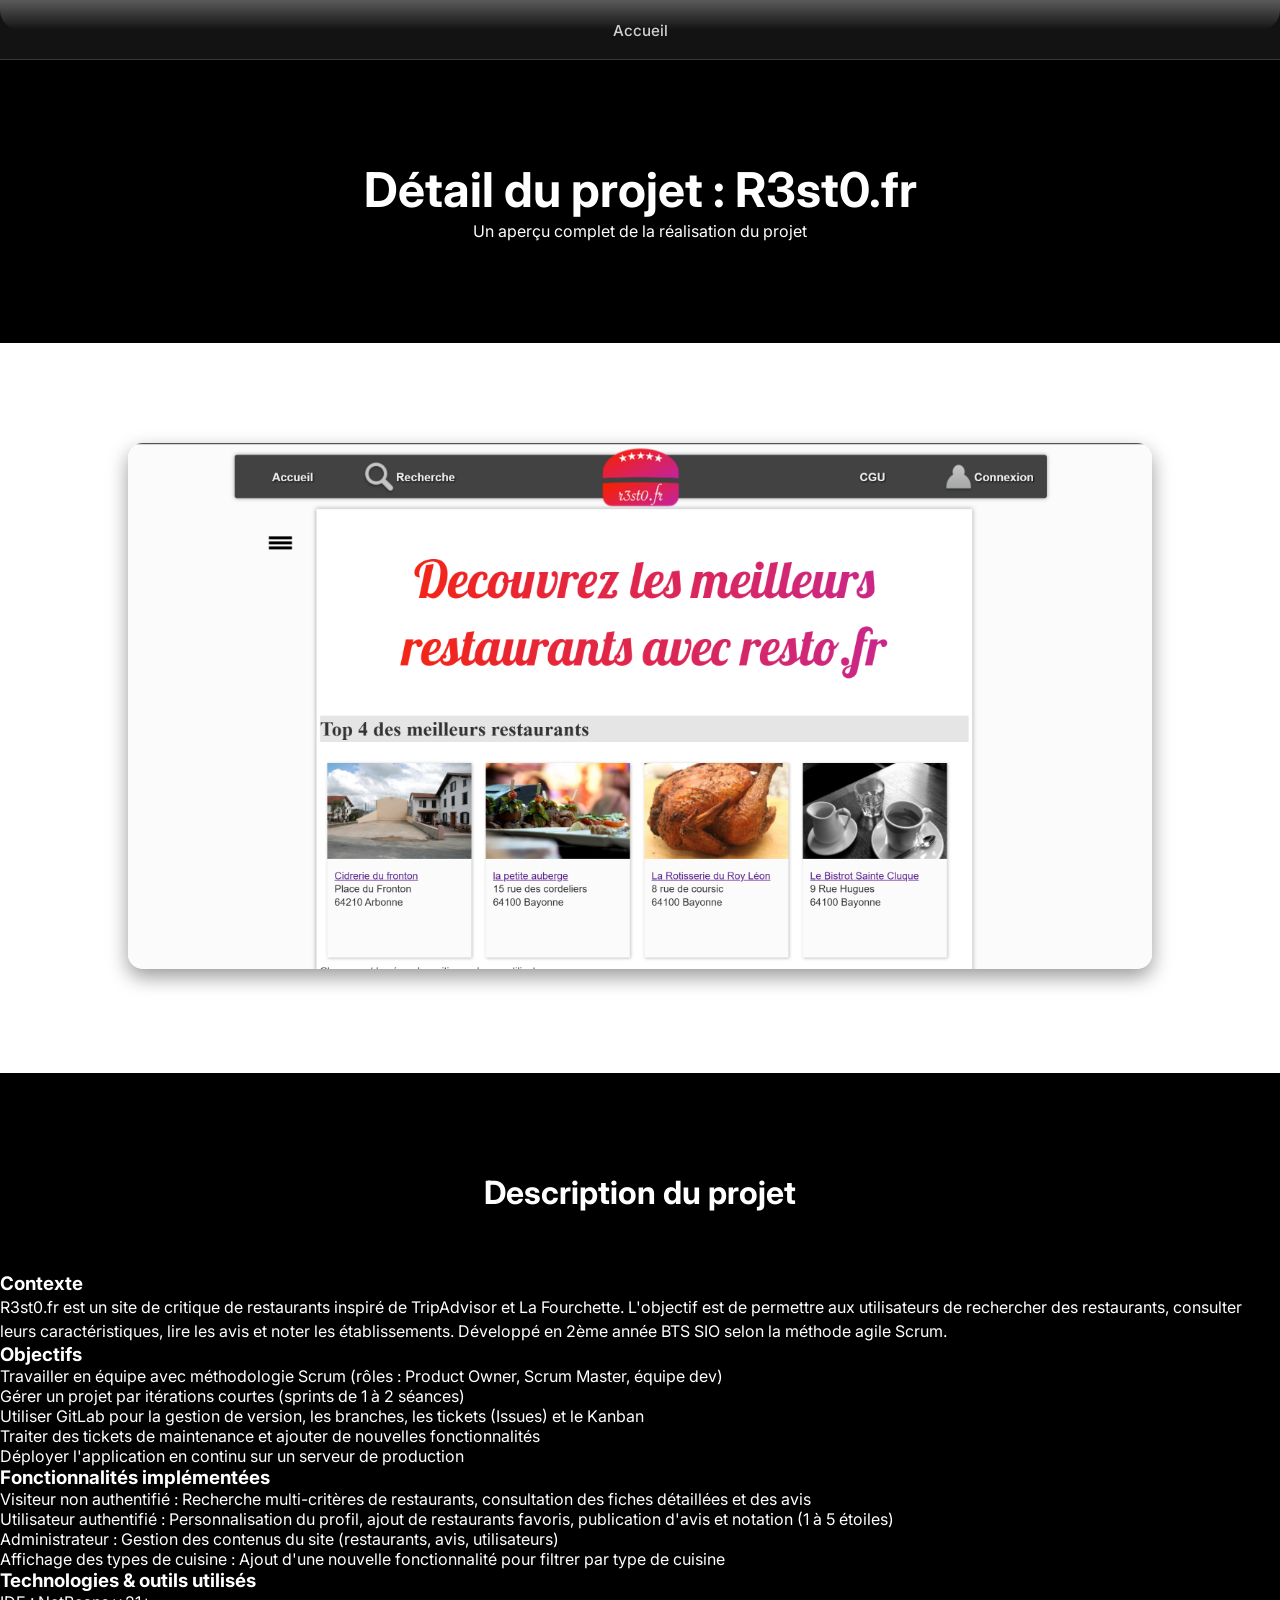
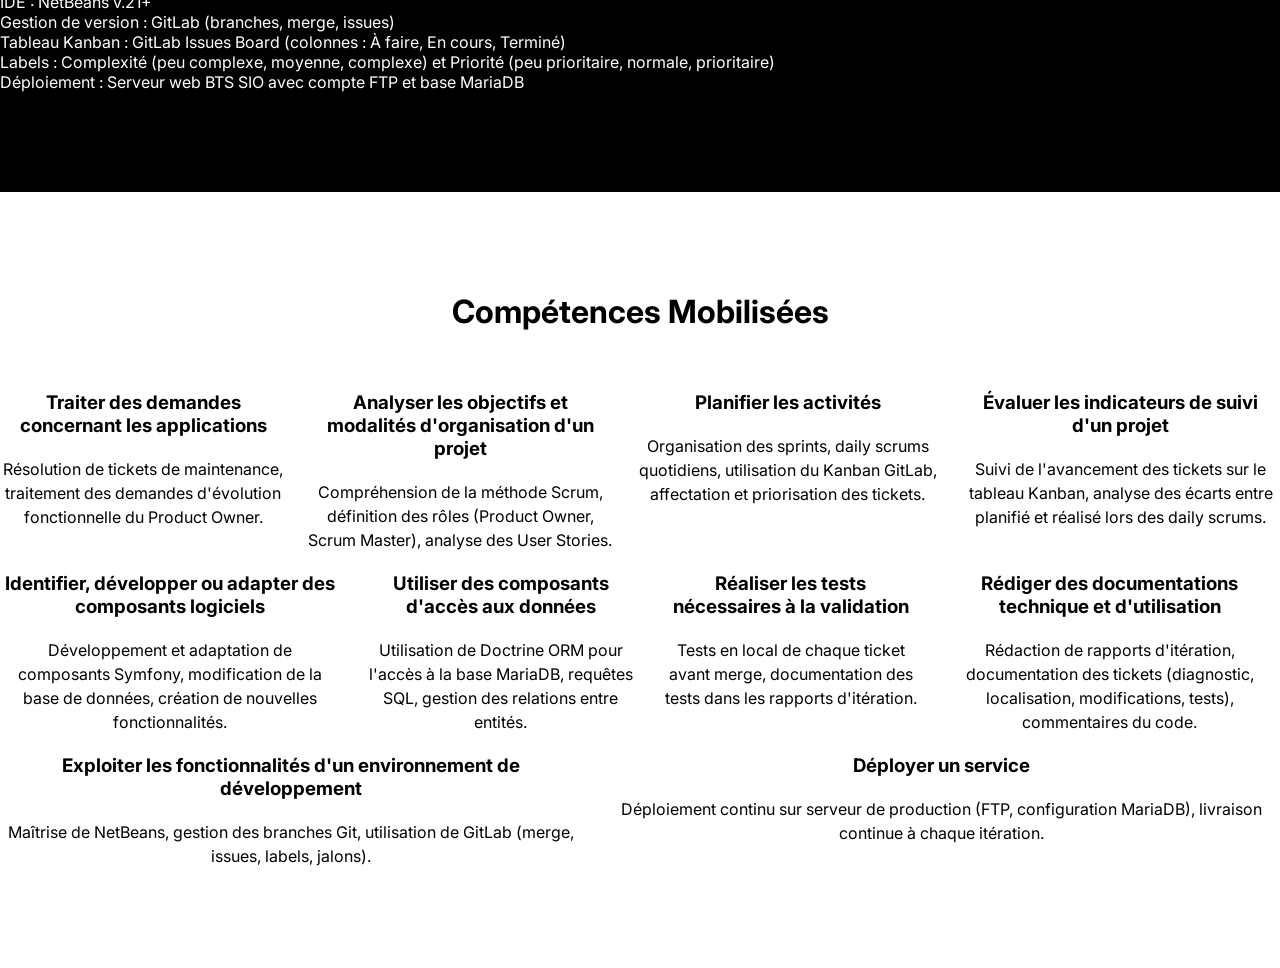
<file: projets/projet2_detail.html>
<!DOCTYPE html>
<html lang="fr">
<head>
  <meta charset="UTF-8" />
  <meta name="viewport" content="width=device-width, initial-scale=1.0" />
  <title>Détail du projet - R3st0.fr</title>
  <link rel="stylesheet" href="projet1_detail_style.css" />
</head>

<body>
  <nav>
    <div class="nav-glass-base"></div>
    <div class="nav-glass-tint"></div>
    <div class="nav-glass-shine"></div>
    <div class="nav-content">
      <ul class="nav-links">
        <li><a href="../main/index.html">Accueil</a></li>
      </ul>
      <button class="nav-toggle" id="nav-toggle">
        <span></span>
        <span></span>
        <span></span>
      </button>
    </div>
  </nav>

  <div class="nav-spacer"></div>

  <!-- Header Projet -->
  <div class="section dark text-center">
    <h1>Détail du projet : R3st0.fr</h1>
    <p>Un aperçu complet de la réalisation du projet</p>
  </div>

  <!-- Image du projet -->
  <div class="section">
    <div class="boxed text-center">
      <img src="../img/site_resto.png" alt="Aperçu du projet" style="width:80%; border-radius:15px; box-shadow:0 8px 20px rgba(0,0,0,0.4);" />
    </div>
  </div>

  <!-- Description du projet -->
  <!-- Section Description du projet - Réorganisée pour accueillir beaucoup de texte -->
<div class="section dark">
  <div class="boxed">
    <h2 class="text-center">Description du projet</h2>

    <!-- Nouvelle organisation : blocs séparés + meilleure lisibilité -->
    <div class="project-description">

      <!-- Bloc : Contexte -->
      <div class="description-block">
        <h3>Contexte</h3>
        <p>
          R3st0.fr est un site de critique de restaurants inspiré de TripAdvisor et La Fourchette. L'objectif est de permettre aux utilisateurs de rechercher des restaurants, consulter leurs caractéristiques, lire les avis et noter les établissements. Développé en 2ème année BTS SIO selon la méthode agile Scrum.
        </p>      
        </div>

      <!-- Bloc : Objectifs -->
      <div class="description-block">
        <h3>Objectifs</h3>
        <ul>
          <li>Travailler en équipe avec méthodologie Scrum (rôles : Product Owner, Scrum Master, équipe dev)</li>
          <li>Gérer un projet par itérations courtes (sprints de 1 à 2 séances)</li>
          <li>Utiliser GitLab pour la gestion de version, les branches, les tickets (Issues) et le Kanban</li>
          <li>Traiter des tickets de maintenance et ajouter de nouvelles fonctionnalités</li>
          <li>Déployer l'application en continu sur un serveur de production</li>
        </ul>
      </div>

      <!-- Bloc : Fonctionnalités -->
      <div class="description-block">
        <h3>Fonctionnalités implémentées</h3>
        <ul>
          <li>Visiteur non authentifié : Recherche multi-critères de restaurants, consultation des fiches détaillées et des avis</li>
          <li>Utilisateur authentifié : Personnalisation du profil, ajout de restaurants favoris, publication d'avis et notation (1 à 5 étoiles)</li>
          <li>Administrateur : Gestion des contenus du site (restaurants, avis, utilisateurs)</li>
          <li>Affichage des types de cuisine : Ajout d'une nouvelle fonctionnalité pour filtrer par type de cuisine</li>
        </ul>
      </div>

      <!-- Bloc : Technologies -->
      <div class="description-block">
        <h3>Technologies & outils utilisés</h3>
        <ul>
          <li>IDE : NetBeans v.21+</li>
          <li>Gestion de version : GitLab (branches, merge, issues)</li>
          <li>Tableau Kanban : GitLab Issues Board (colonnes : À faire, En cours, Terminé)</li>
          <li>Labels : Complexité (peu complexe, moyenne, complexe) et Priorité (peu prioritaire, normale, prioritaire)</li>
          <li>Déploiement : Serveur web BTS SIO avec compte FTP et base MariaDB</li>
        </ul>
      </div>

    </div>
  </div>
</div>

  <!-- Compétences mobilisées -->
  <div class="section">
    <div class="boxed text-center">
      <h2>Compétences Mobilisées</h2>

      <div class="flex gap20">
        <div class="w25 skill">
          <h3>Traiter des demandes concernant les applications</h3>
          <br/>
          <p>Résolution de tickets de maintenance, traitement des demandes d'évolution fonctionnelle du Product Owner.</p>
        </div>

        <div class="w25 skill">
          <h3>Analyser les objectifs et modalités d'organisation d'un projet</h3>
          <br/>
          <p>Compréhension de la méthode Scrum, définition des rôles (Product Owner, Scrum Master), analyse des User Stories.</p>
        </div>

        <div class="w25 skill">
          <h3>Planifier les activités</h3>
          <br/>
          <p>Organisation des sprints, daily scrums quotidiens, utilisation du Kanban GitLab, affectation et priorisation des tickets.</p>
        </div>

        <div class="w25 skill">
          <h3>Évaluer les indicateurs de suivi d'un projet</h3>
          <br/>
          <p>Suivi de l'avancement des tickets sur le tableau Kanban, analyse des écarts entre planifié et réalisé lors des daily scrums.</p>
        </div>
      </div>

      <div class="flex gap20">

        <div class="w25 skill">
          <h3>Identifier, développer ou adapter des composants logiciels</h3>
          <br/>
          <p>Développement et adaptation de composants Symfony, modification de la base de données, création de nouvelles fonctionnalités.</p>
        </div>

        <div class="w25 skill">
          <h3>Utiliser des composants d'accès aux données</h3>
          <br/>
          <p>Utilisation de Doctrine ORM pour l'accès à la base MariaDB, requêtes SQL, gestion des relations entre entités.</p>
        </div>

        <div class="w25 skill">
          <h3>Réaliser les tests nécessaires à la validation</h3>
          <br/>
          <p>Tests en local de chaque ticket avant merge, documentation des tests dans les rapports d'itération.</p>
        </div>

        <div class="w25 skill">
          <h3>Rédiger des documentations technique et d'utilisation</h3>
          <br/>
          <p>Rédaction de rapports d'itération, documentation des tickets (diagnostic, localisation, modifications, tests), commentaires du code.</p>
        </div>
      </div>

      <div class="flex gap20">
        <div class="w25 skill">
          <h3>Exploiter les fonctionnalités d'un environnement de développement</h3>
          <br/>
          <p>Maîtrise de NetBeans, gestion des branches Git, utilisation de GitLab (merge, issues, labels, jalons).</p>
        </div>

        <div class="w25 skill">
          <h3>Déployer un service</h3>
          <br/>
          <p>Déploiement continu sur serveur de production (FTP, configuration MariaDB), livraison continue à chaque itération.</p>
        </div>

      </div>
    </div>
  </div>

</body>
</html>
</file>
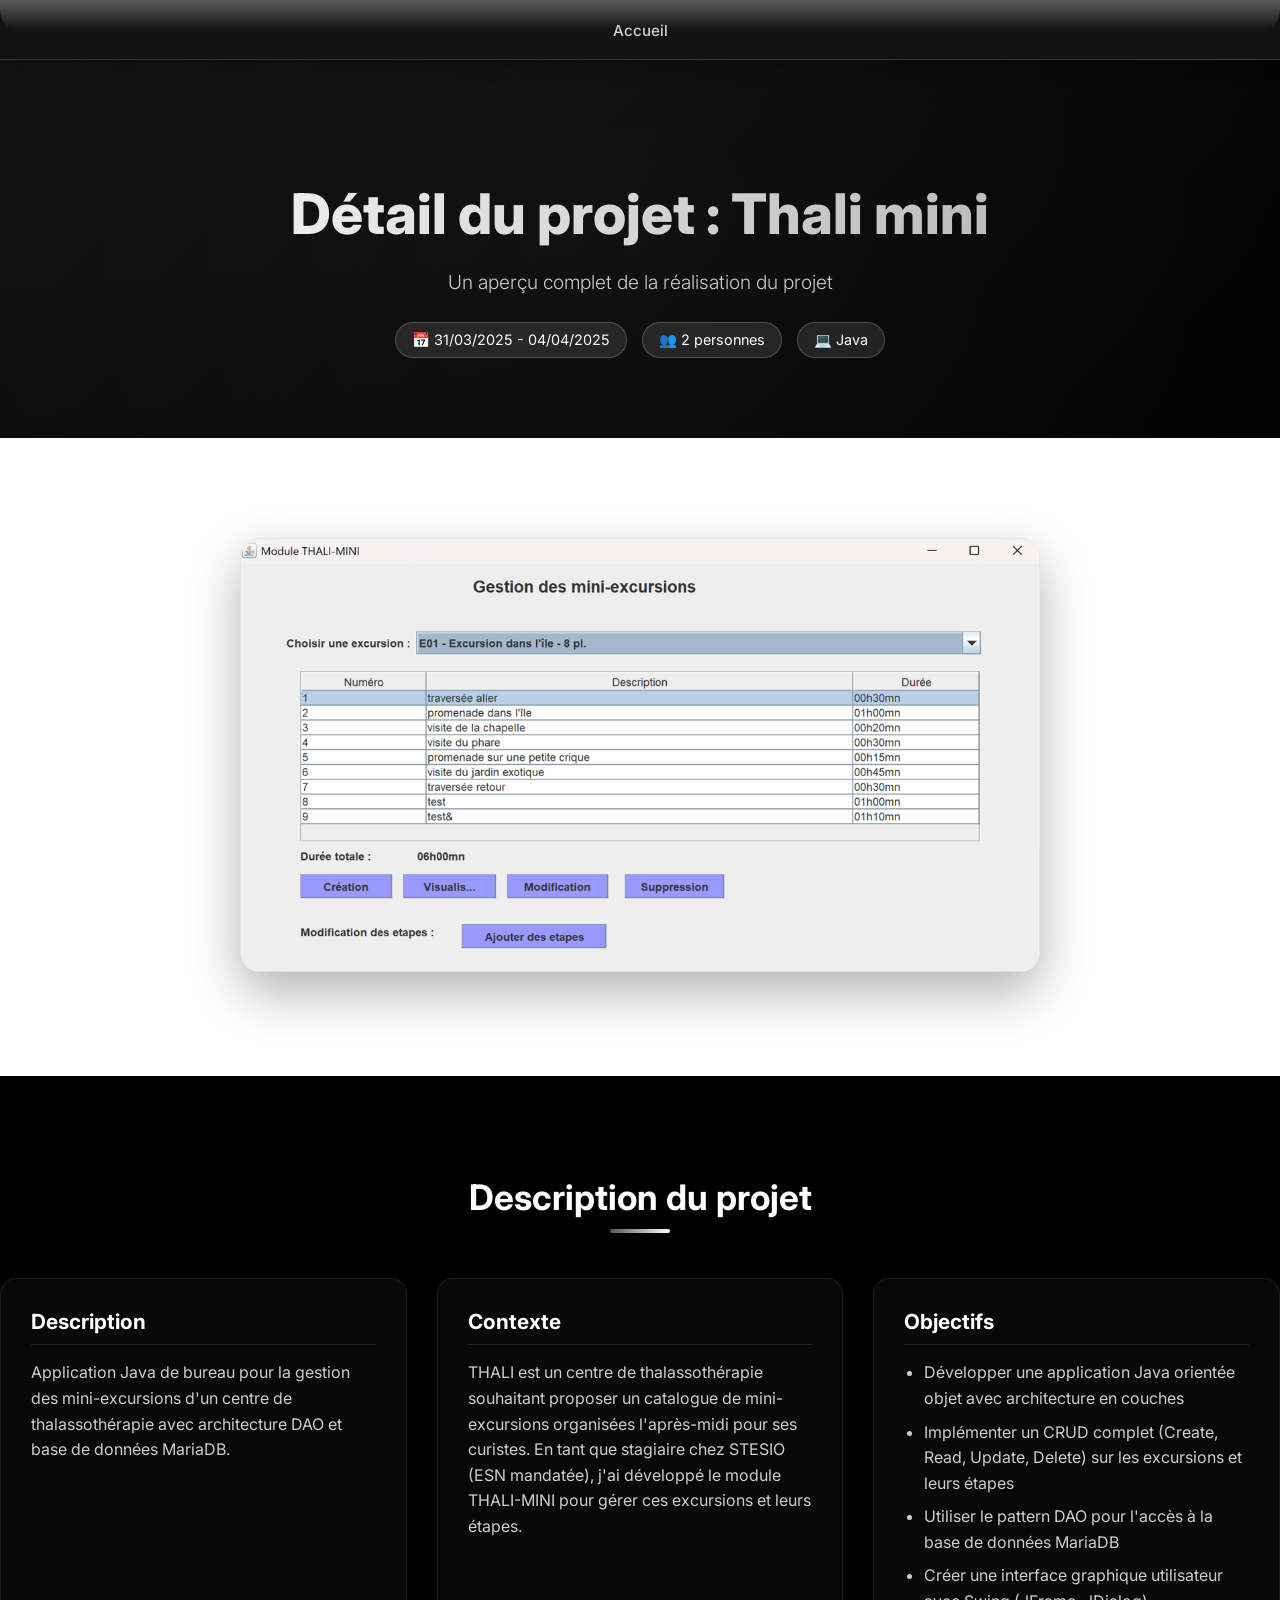
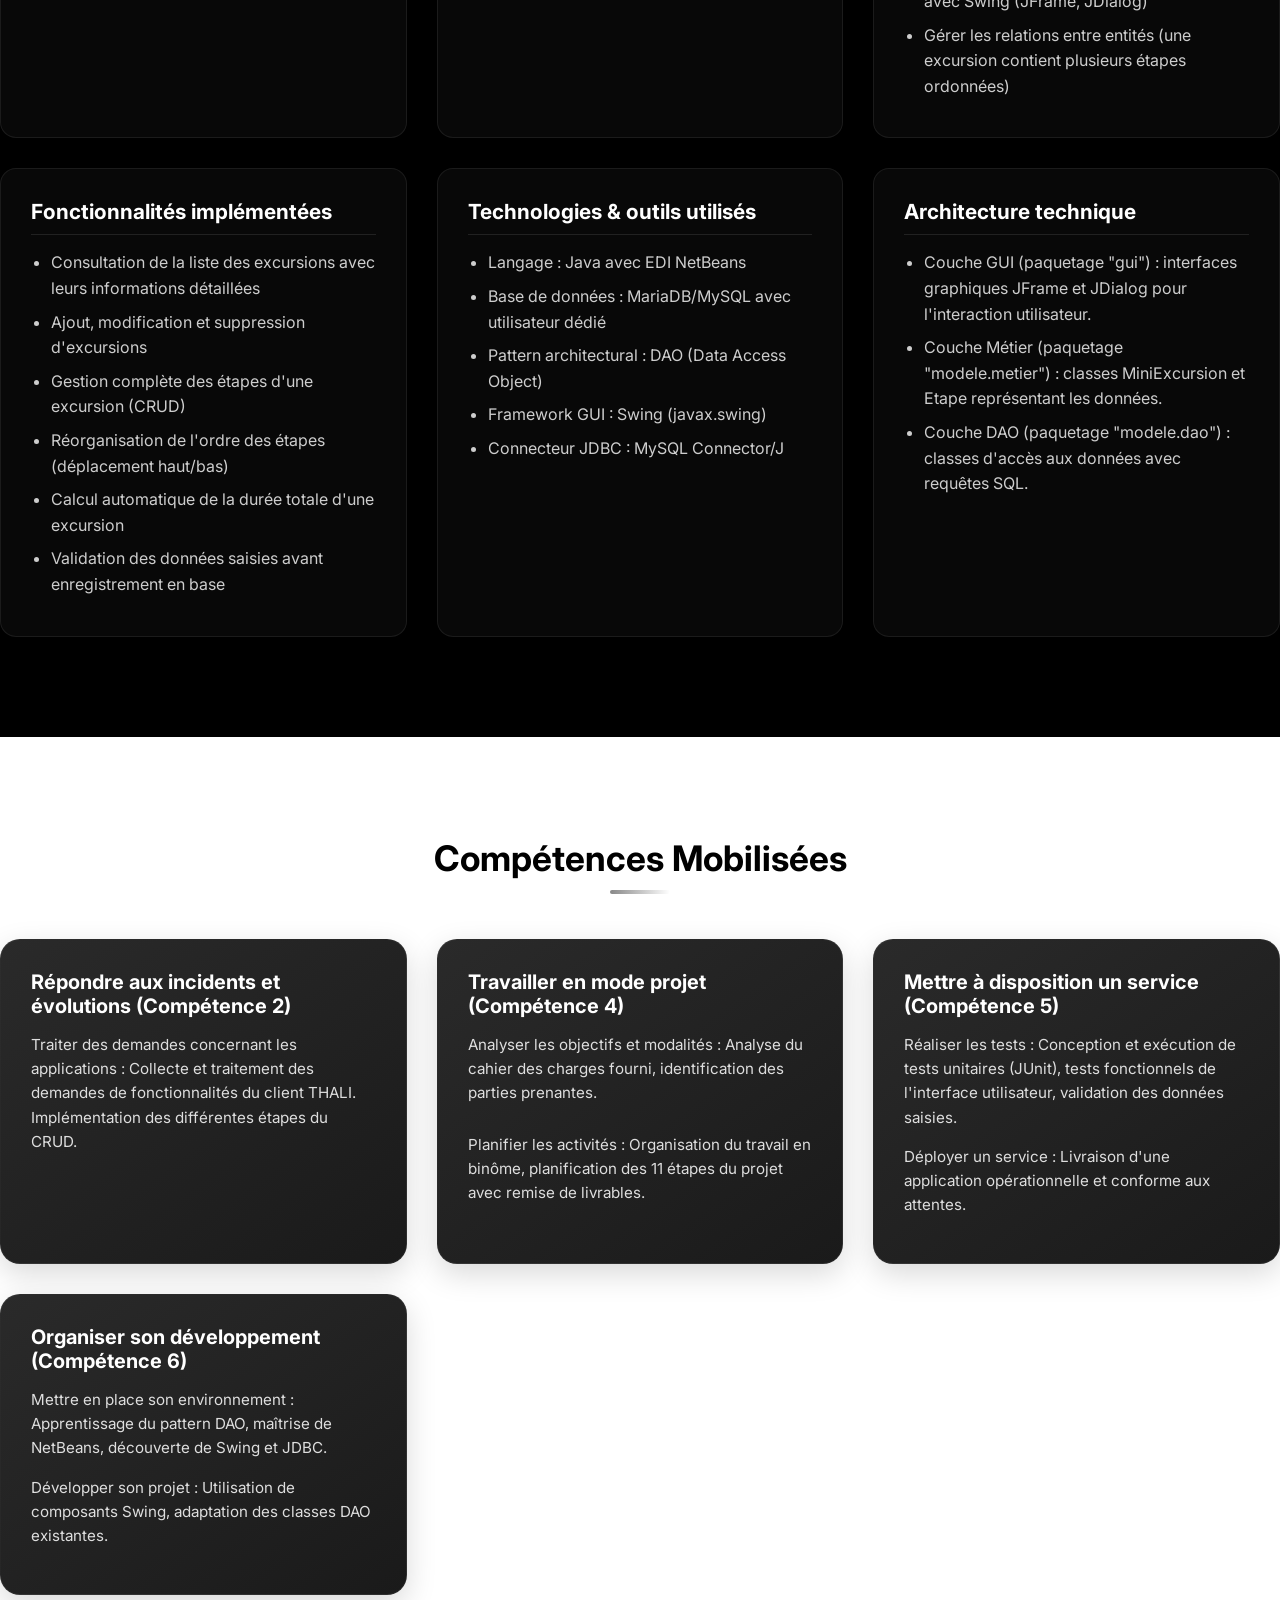
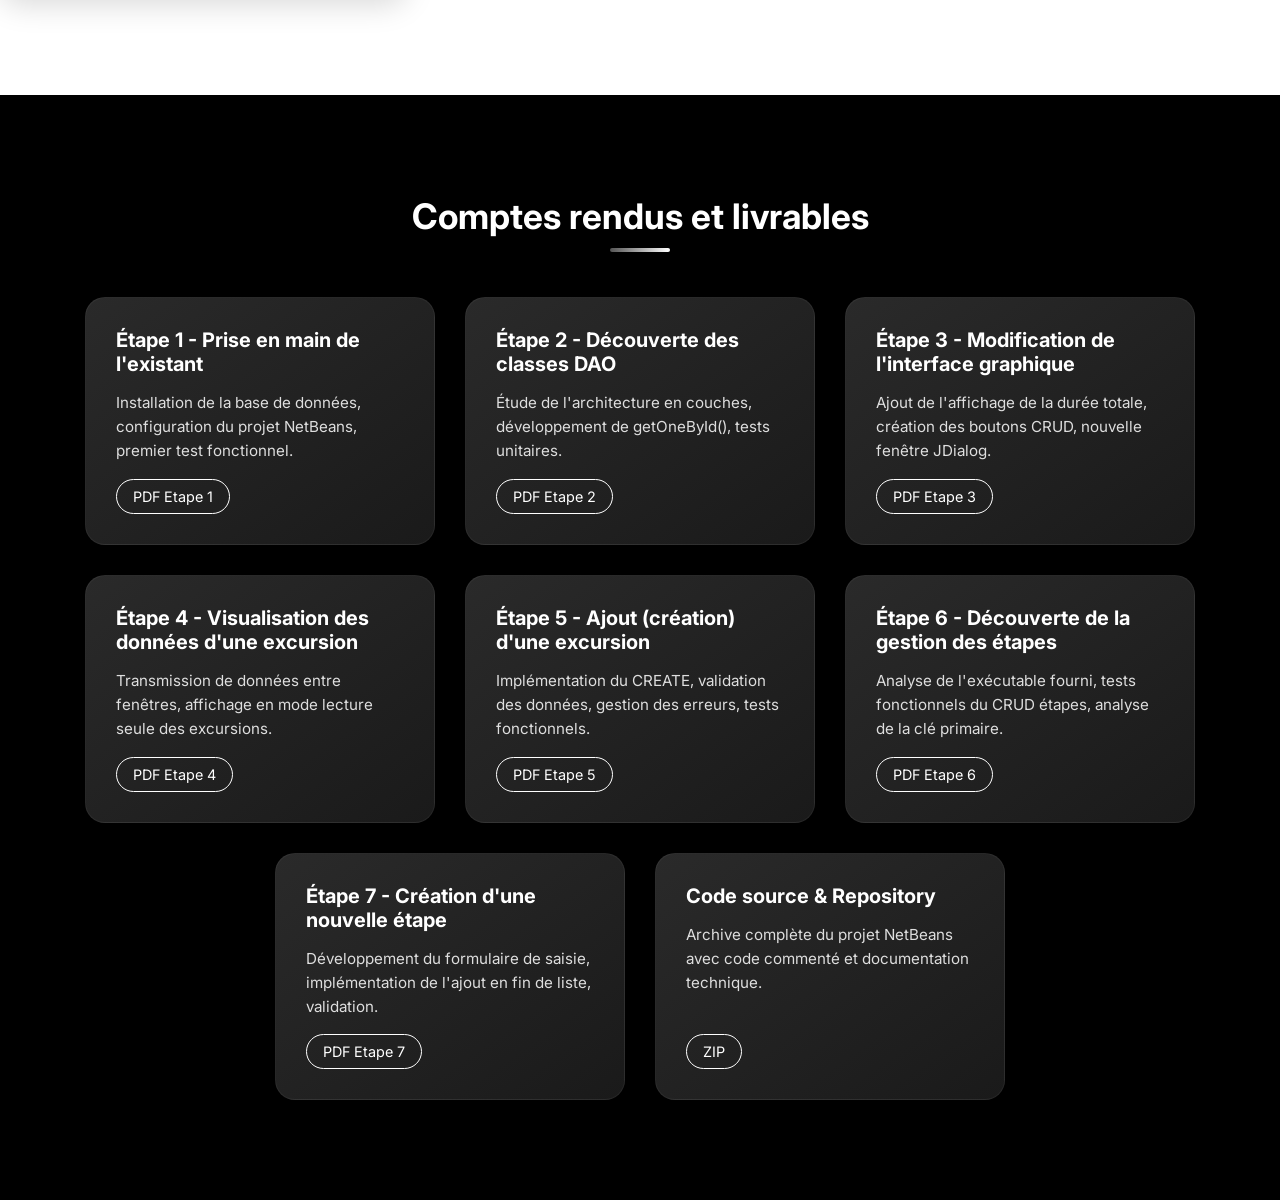
<file: projets/projet2_thali-mini.html>
<!DOCTYPE html>
<html lang="fr">

<head>
  <meta charset="UTF-8" />
  <meta name="viewport" content="width=device-width, initial-scale=1.0" />
  <title>Détail du projet - Thali mini</title>
  <link rel="stylesheet" href="projet1_detail_style.css" />
</head>

<body>
  <nav>
    <div class="nav-glass-base"></div>
    <div class="nav-glass-tint"></div>
    <div class="nav-glass-shine"></div>
    <div class="nav-content">
      <ul class="nav-links">
        <li><a href="../main/index.html">Accueil</a></li>
      </ul>
      <button class="nav-toggle" id="nav-toggle">
        <span></span>
        <span></span>
        <span></span>
      </button>
    </div>
  </nav>

  <div class="nav-spacer"></div>

  <!-- Header Projet -->
  <header class="project-header text-center">
    <div class="boxed">
      <h1>Détail du projet : Thali mini</h1>
      <p class="subtitle">Un aperçu complet de la réalisation du projet</p>
      <div class="project-badges">
        <span class="badge">📅 31/03/2025 - 04/04/2025</span>
        <span class="badge">👥 2 personnes</span>
        <span class="badge">💻 Java</span>
      </div>
    </div>
  </header>

  <!-- Image du projet -->
  <div class="section">
    <div class="boxed text-center">
      <img src="../img/photo_projet_thali_mini.png" alt="Aperçu du projet" class="hero-image" />
    </div>
  </div>

  <!-- Description du projet -->
  <div class="section dark">
    <div class="boxed text-center">
      <h2 class="section-title">Description du projet</h2>

      <div class="grid-cards">

        <!-- Bloc : Description -->
        <div class="glass-card-dark">
          <h3>Description</h3>
          <p>
            Application Java de bureau pour la gestion des mini-excursions d'un centre de thalassothérapie avec
            architecture DAO et base de données MariaDB.
          </p>
        </div>

        <!-- Bloc : Contexte -->
        <div class="glass-card-dark">
          <h3>Contexte</h3>
          <p>
            THALI est un centre de thalassothérapie souhaitant proposer un catalogue de mini-excursions organisées
            l'après-midi pour ses curistes. En tant que stagiaire chez STESIO (ESN mandatée), j'ai développé le module
            THALI-MINI pour gérer ces excursions et leurs étapes.
          </p>
        </div>

        <!-- Bloc : Objectifs -->
        <div class="glass-card-dark">
          <h3>Objectifs</h3>
          <ul>
            <li>Développer une application Java orientée objet avec architecture en couches</li>
            <li>Implémenter un CRUD complet (Create, Read, Update, Delete) sur les excursions et leurs étapes</li>
            <li>Utiliser le pattern DAO pour l'accès à la base de données MariaDB</li>
            <li>Créer une interface graphique utilisateur avec Swing (JFrame, JDialog)</li>
            <li>Gérer les relations entre entités (une excursion contient plusieurs étapes ordonnées)</li>
          </ul>
        </div>

        <!-- Bloc : Fonctionnalités -->
        <div class="glass-card-dark">
          <h3>Fonctionnalités implémentées</h3>
          <ul>
            <li>Consultation de la liste des excursions avec leurs informations détaillées</li>
            <li>Ajout, modification et suppression d'excursions</li>
            <li>Gestion complète des étapes d'une excursion (CRUD)</li>
            <li>Réorganisation de l'ordre des étapes (déplacement haut/bas)</li>
            <li>Calcul automatique de la durée totale d'une excursion</li>
            <li>Validation des données saisies avant enregistrement en base</li>
          </ul>
        </div>

        <!-- Bloc : Technologies -->
        <div class="glass-card-dark">
          <h3>Technologies & outils utilisés</h3>
          <ul>
            <li>Langage : Java avec EDI NetBeans</li>
            <li>Base de données : MariaDB/MySQL avec utilisateur dédié</li>
            <li>Pattern architectural : DAO (Data Access Object)</li>
            <li>Framework GUI : Swing (javax.swing)</li>
            <li>Connecteur JDBC : MySQL Connector/J</li>
          </ul>
        </div>

        <!-- Bloc : Architecture technique -->
        <div class="glass-card-dark">
          <h3>Architecture technique</h3>
          <ul>
            <li>Couche GUI (paquetage "gui") : interfaces graphiques JFrame et JDialog pour l'interaction utilisateur.
            </li>
            <li>Couche Métier (paquetage "modele.metier") : classes MiniExcursion et Etape représentant les données.
            </li>
            <li>Couche DAO (paquetage "modele.dao") : classes d'accès aux données avec requêtes SQL.</li>
          </ul>
        </div>

      </div>
    </div>
  </div>

  <!-- Compétences mobilisées -->
  <div class="section">
    <div class="boxed text-center">
      <h2 class="section-title">Compétences Mobilisées</h2>

      <div class="grid-cards">
        <div class="premium-card-dark text-left">
          <h3>Répondre aux incidents et évolutions (Compétence 2)</h3>
          <p>Traiter des demandes concernant les applications : Collecte et traitement des demandes de fonctionnalités
            du client THALI. Implémentation des différentes étapes du CRUD.</p>
        </div>

        <div class="premium-card-dark text-left">
          <h3>Travailler en mode projet (Compétence 4)</h3>
          <p>Analyser les objectifs et modalités : Analyse du cahier des charges fourni, identification des parties
            prenantes.</p>
          <p>Planifier les activités : Organisation du travail en binôme, planification des 11 étapes du projet avec
            remise de livrables.</p>
        </div>

        <div class="premium-card-dark text-left">
          <h3>Mettre à disposition un service (Compétence 5)</h3>
          <p>Réaliser les tests : Conception et exécution de tests unitaires (JUnit), tests fonctionnels de l'interface
            utilisateur, validation des données saisies.</p>
          <p>Déployer un service : Livraison d'une application opérationnelle et conforme aux attentes.</p>
        </div>

        <div class="premium-card-dark text-left">
          <h3>Organiser son développement (Compétence 6)</h3>
          <p>Mettre en place son environnement : Apprentissage du pattern DAO, maîtrise de NetBeans, découverte de Swing
            et JDBC.</p>
          <p>Développer son projet : Utilisation de composants Swing, adaptation des classes DAO existantes.</p>
        </div>
      </div>
    </div>
  </div>

  <!-- Comptes rendus et livrables -->
  <div class="section dark">
    <div class="boxed text-center">
      <h2 class="section-title">Comptes rendus et livrables</h2>

      <div class="flex-center">

        <div class="premium-card-dark text-left w-card">
          <h3>Étape 1 - Prise en main de l'existant</h3>
          <p>Installation de la base de données, configuration du projet NetBeans, premier test fonctionnel.</p>
          <a href="../docs/G_03_Renouvin_Chirade_E_01.pdf" class="btn-projet">PDF Etape 1</a>
        </div>

        <div class="premium-card-dark text-left w-card">
          <h3>Étape 2 - Découverte des classes DAO</h3>
          <p>Étude de l'architecture en couches, développement de getOneById(), tests unitaires.</p>
          <a href="../docs/G_03_Renouvin_Chirade_E_02.pdf" class="btn-projet">PDF Etape 2</a>
        </div>

        <div class="premium-card-dark text-left w-card">
          <h3>Étape 3 - Modification de l'interface graphique</h3>
          <p>Ajout de l'affichage de la durée totale, création des boutons CRUD, nouvelle fenêtre JDialog.</p>
          <a href="../docs/G_03_Renouvin_Chirade_E_03.pdf" class="btn-projet">PDF Etape 3</a>
        </div>

        <div class="premium-card-dark text-left w-card">
          <h3>Étape 4 - Visualisation des données d'une excursion</h3>
          <p>Transmission de données entre fenêtres, affichage en mode lecture seule des excursions.</p>
          <a href="../docs/G_03_Renouvin_Chirade_E_04.pdf" class="btn-projet">PDF Etape 4</a>
        </div>

        <div class="premium-card-dark text-left w-card">
          <h3>Étape 5 - Ajout (création) d'une excursion</h3>
          <p>Implémentation du CREATE, validation des données, gestion des erreurs, tests fonctionnels.</p>
          <a href="../docs/G_03_Renouvin_Chirade_E_05.pdf" class="btn-projet">PDF Etape 5</a>
        </div>

        <div class="premium-card-dark text-left w-card">
          <h3>Étape 6 - Découverte de la gestion des étapes</h3>
          <p>Analyse de l'exécutable fourni, tests fonctionnels du CRUD étapes, analyse de la clé primaire.</p>
          <a href="../docs/G_03_Renouvin_Chirade_E_06.pdf" class="btn-projet">PDF Etape 6</a>
        </div>

        <div class="premium-card-dark text-left w-card">
          <h3>Étape 7 - Création d'une nouvelle étape</h3>
          <p>Développement du formulaire de saisie, implémentation de l'ajout en fin de liste, validation.</p>
          <a href="../docs/G_03_Renouvin_Chirade_E_08.pdf" class="btn-projet">PDF Etape 7</a>
        </div>

        <div class="premium-card-dark text-left w-card">
          <h3>Code source & Repository</h3>
          <p>Archive complète du projet NetBeans avec code commenté et documentation technique.</p>
          <a href="../docs/G_03_Renouvin_Chirade.zip" class="btn-projet">ZIP</a>
        </div>

      </div>
    </div>
  </div>


  <script>
    // Navigation toggle functionality
    document.getElementById('nav-toggle').addEventListener('click', function () {
      this.classList.toggle('active');
      document.querySelector('.nav-links').classList.toggle('active');
    });
  </script>
</body>

</html>
</file>
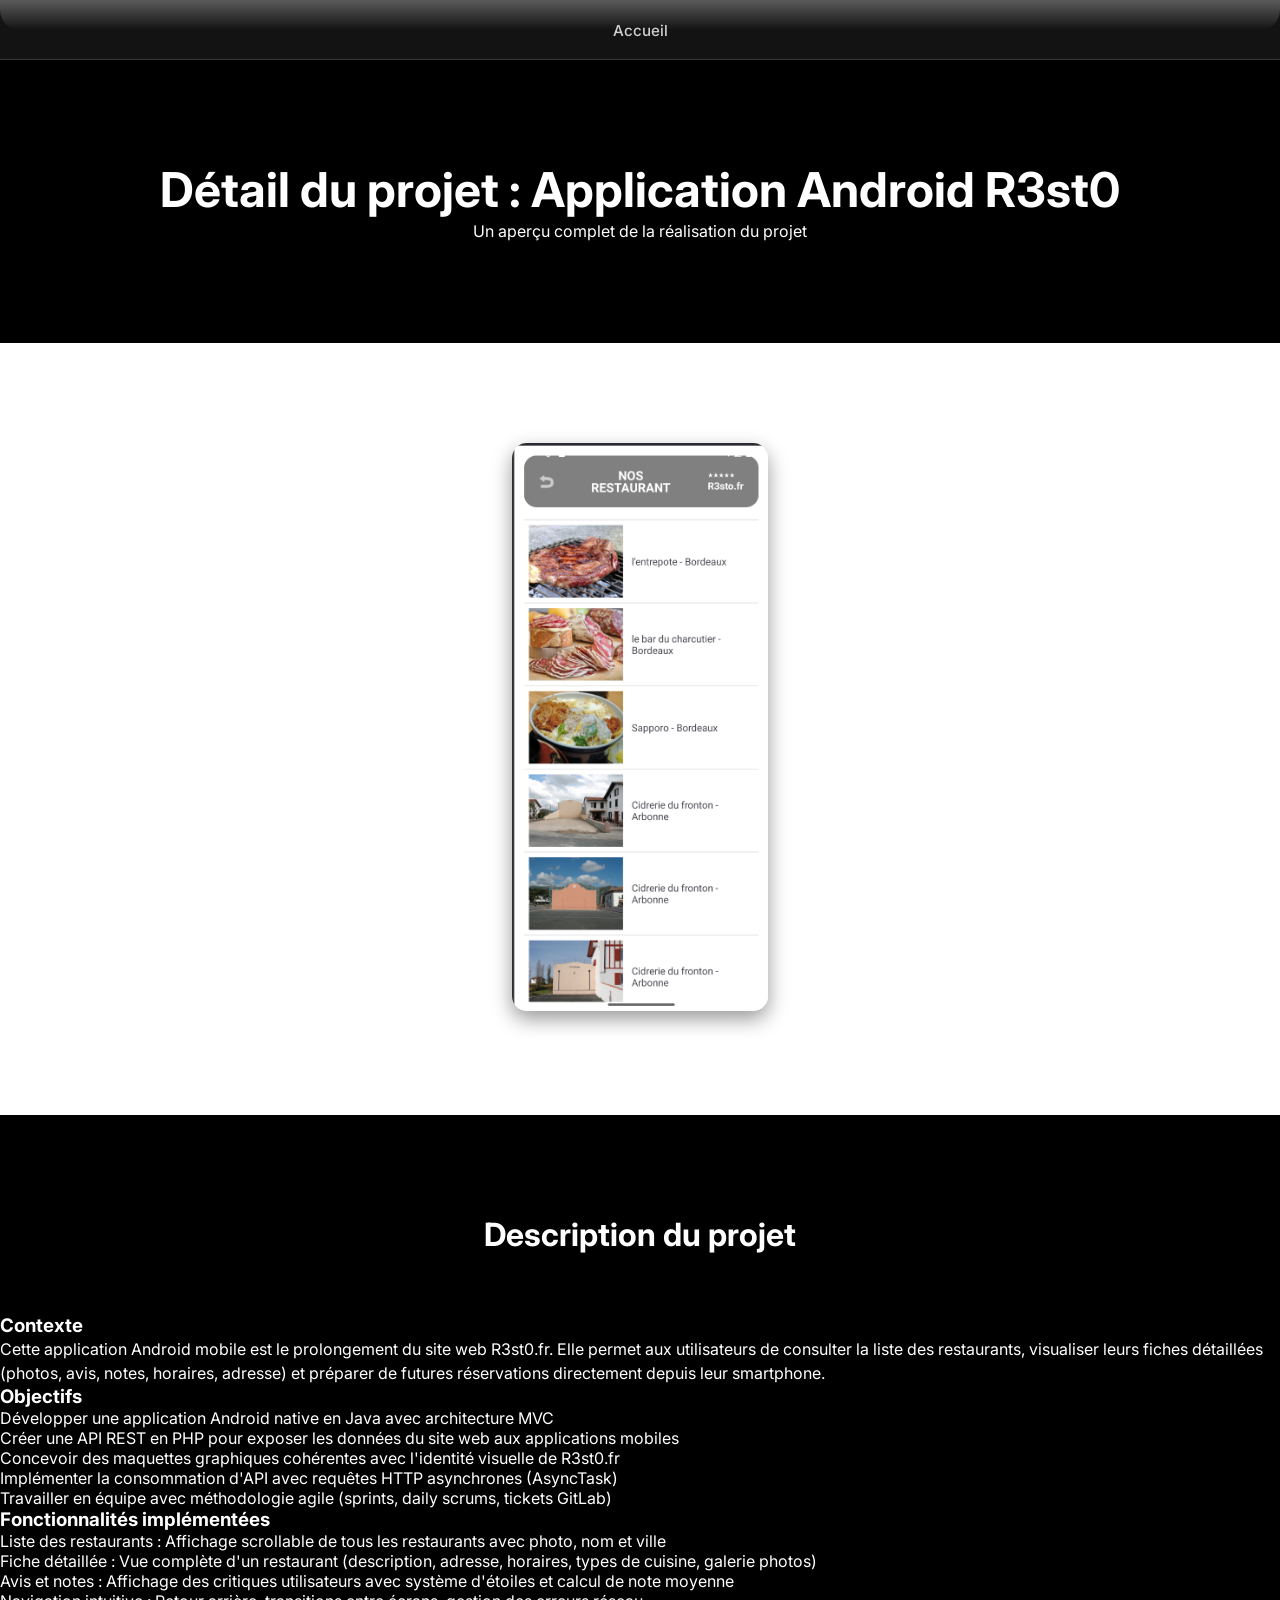
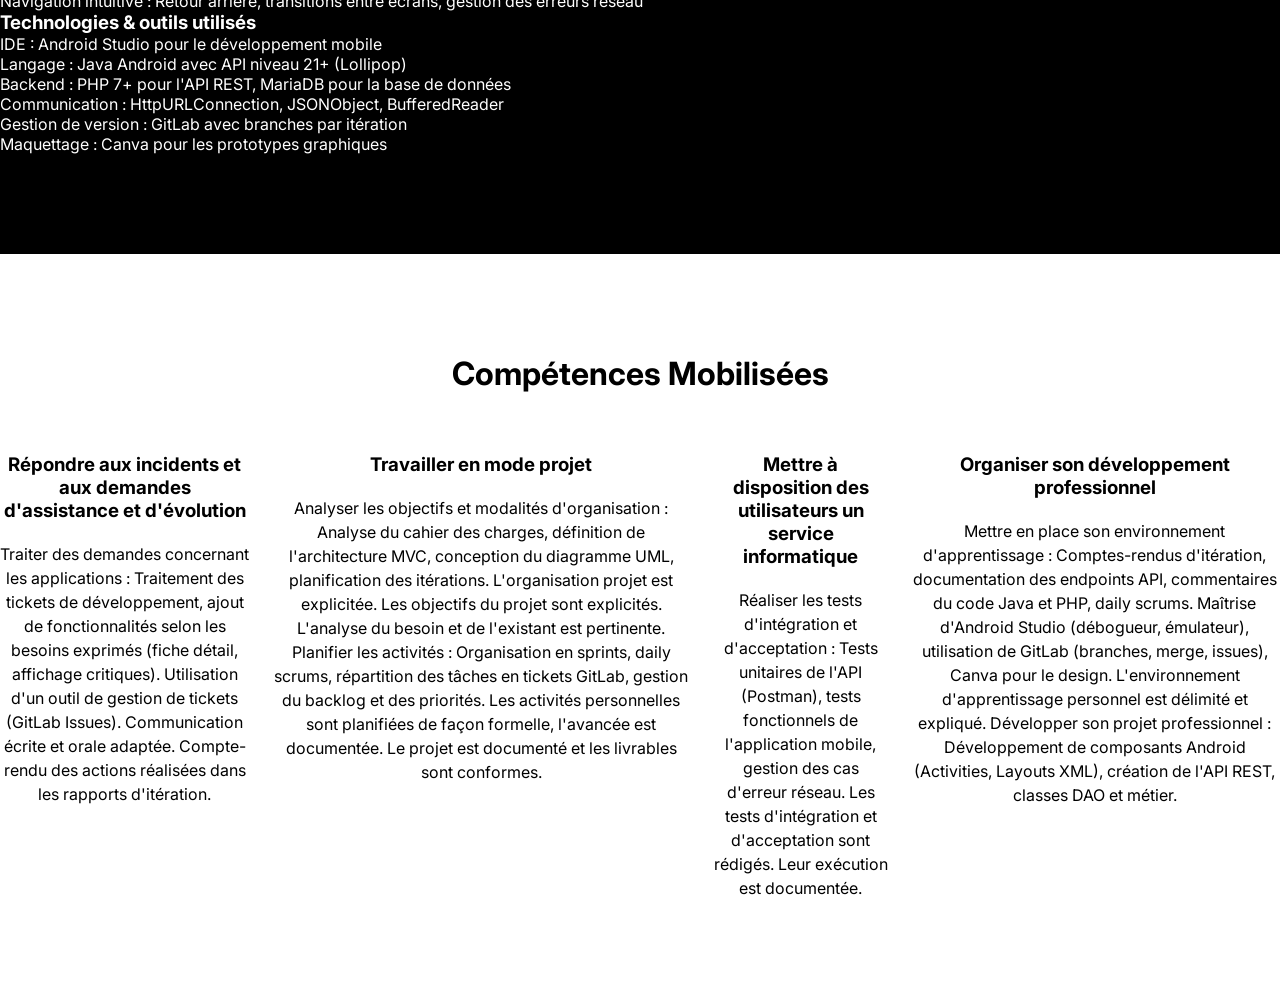
<file: projets/projet3_detail.html>
<!DOCTYPE html>
<html lang="fr">
<head>
  <meta charset="UTF-8" />
  <meta name="viewport" content="width=device-width, initial-scale=1.0" />
  <title>Détail du projet - Application Android R3st0</title>
  <link rel="stylesheet" href="projet1_detail_style.css" />
</head>

<body>
  <nav>
    <div class="nav-glass-base"></div>
    <div class="nav-glass-tint"></div>
    <div class="nav-glass-shine"></div>
    <div class="nav-content">
      <ul class="nav-links">
        <li><a href="../main/index.html">Accueil</a></li>
      </ul>
      <button class="nav-toggle" id="nav-toggle">
        <span></span>
        <span></span>
        <span></span>
      </button>
    </div>
  </nav>

  <div class="nav-spacer"></div>

  <!-- Header Projet -->
  <div class="section dark text-center">
    <h1>Détail du projet : Application Android R3st0</h1>
    <p>Un aperçu complet de la réalisation du projet</p>
  </div>

  <!-- Image du projet -->
  <div class="section">
    <div class="boxed text-center">
      <img src="../img/photo_application_android.png" alt="Aperçu du projet" style="width:20%; border-radius:15px; box-shadow:0 8px 20px rgba(0,0,0,0.4);" />
    </div>
  </div>

  <!-- Description du projet -->
  <!-- Section Description du projet - Réorganisée pour accueillir beaucoup de texte -->
<div class="section dark">
  <div class="boxed">
    <h2 class="text-center">Description du projet</h2>

    <!-- Nouvelle organisation : blocs séparés + meilleure lisibilité -->
    <div class="project-description">

      <!-- Bloc : Contexte -->
      <div class="description-block">
        <h3>Contexte</h3>
        <p>
          Cette application Android mobile est le prolongement du site web R3st0.fr. Elle permet aux utilisateurs de consulter la liste des restaurants, visualiser leurs fiches détaillées (photos, avis, notes, horaires, adresse) et préparer de futures réservations directement depuis leur smartphone.
        </p>
      </div>

      <!-- Bloc : Objectifs -->
      <div class="description-block">
        <h3>Objectifs</h3>
        <ul>
          <li>Développer une application Android native en Java avec architecture MVC</li>
          <li>Créer une API REST en PHP pour exposer les données du site web aux applications mobiles</li>
          <li>Concevoir des maquettes graphiques cohérentes avec l'identité visuelle de R3st0.fr</li>
          <li>Implémenter la consommation d'API avec requêtes HTTP asynchrones (AsyncTask)</li>
          <li>Travailler en équipe avec méthodologie agile (sprints, daily scrums, tickets GitLab)</li>
        </ul>
      </div>

      <!-- Bloc : Fonctionnalités -->
      <div class="description-block">
        <h3>Fonctionnalités implémentées</h3>
        <ul>
          <li>Liste des restaurants : Affichage scrollable de tous les restaurants avec photo, nom et ville</li>
          <li>Fiche détaillée : Vue complète d'un restaurant (description, adresse, horaires, types de cuisine, galerie photos)</li>
          <li>Avis et notes : Affichage des critiques utilisateurs avec système d'étoiles et calcul de note moyenne</li>
          <li>Navigation intuitive : Retour arrière, transitions entre écrans, gestion des erreurs réseau</li>
        </ul>
      </div>

      <!-- Bloc : Technologies -->
      <div class="description-block">
        <h3>Technologies & outils utilisés</h3>
        <ul>
          <li>IDE : Android Studio pour le développement mobile</li>
          <li>Langage : Java Android avec API niveau 21+ (Lollipop)</li>
          <li>Backend : PHP 7+ pour l'API REST, MariaDB pour la base de données</li>
          <li>Communication : HttpURLConnection, JSONObject, BufferedReader</li>
          <li>Gestion de version : GitLab avec branches par itération</li>
          <li>Maquettage : Canva pour les prototypes graphiques</li>
        </ul>
      </div>

    </div>
  </div>
</div>

  <!-- Compétences mobilisées -->
  <div class="section">
    <div class="boxed text-center">
      <h2>Compétences Mobilisées</h2>

      <div class="flex gap20">
        <div class="w25 skill">
          <h3>Répondre aux incidents et aux demandes d'assistance et d'évolution</h3>
          <br/>
          <p>
            Traiter des demandes concernant les applications : Traitement des tickets de développement, ajout de fonctionnalités selon les besoins exprimés (fiche détail, affichage critiques). Utilisation d'un outil de gestion de tickets (GitLab Issues). Communication écrite et orale adaptée. Compte-rendu des actions réalisées dans les rapports d'itération.
          </p>
        </div>

        <div class="w25 skill">
          <h3>Travailler en mode projet</h3>
          <br/>
          <p>
            Analyser les objectifs et modalités d'organisation : Analyse du cahier des charges, définition de l'architecture MVC, conception du diagramme UML, planification des itérations. L'organisation projet est explicitée. Les objectifs du projet sont explicités. L'analyse du besoin et de l'existant est pertinente. Planifier les activités : Organisation en sprints, daily scrums, répartition des tâches en tickets GitLab, gestion du backlog et des priorités. Les activités personnelles sont planifiées de façon formelle, l'avancée est documentée. Le projet est documenté et les livrables sont conformes.
          </p>
        </div>

        <div class="w25 skill">
          <h3>Mettre à disposition des utilisateurs un service informatique</h3>
          <br/>
          <p>
            Réaliser les tests d'intégration et d'acceptation : Tests unitaires de l'API (Postman), tests fonctionnels de l'application mobile, gestion des cas d'erreur réseau. Les tests d'intégration et d'acceptation sont rédigés. Leur exécution est documentée.
          </p>
        </div>

        <div class="w25 skill">
          <h3>Organiser son développement professionnel</h3>
          <br/>
          <p>
            Mettre en place son environnement d'apprentissage : Comptes-rendus d'itération, documentation des endpoints API, commentaires du code Java et PHP, daily scrums. Maîtrise d'Android Studio (débogueur, émulateur), utilisation de GitLab (branches, merge, issues), Canva pour le design. L'environnement d'apprentissage personnel est délimité et expliqué. Développer son projet professionnel : Développement de composants Android (Activities, Layouts XML), création de l'API REST, classes DAO et métier.
          </p>
        </div>

      </div>
    </div>
  </div>

</body>
</html>
</file>
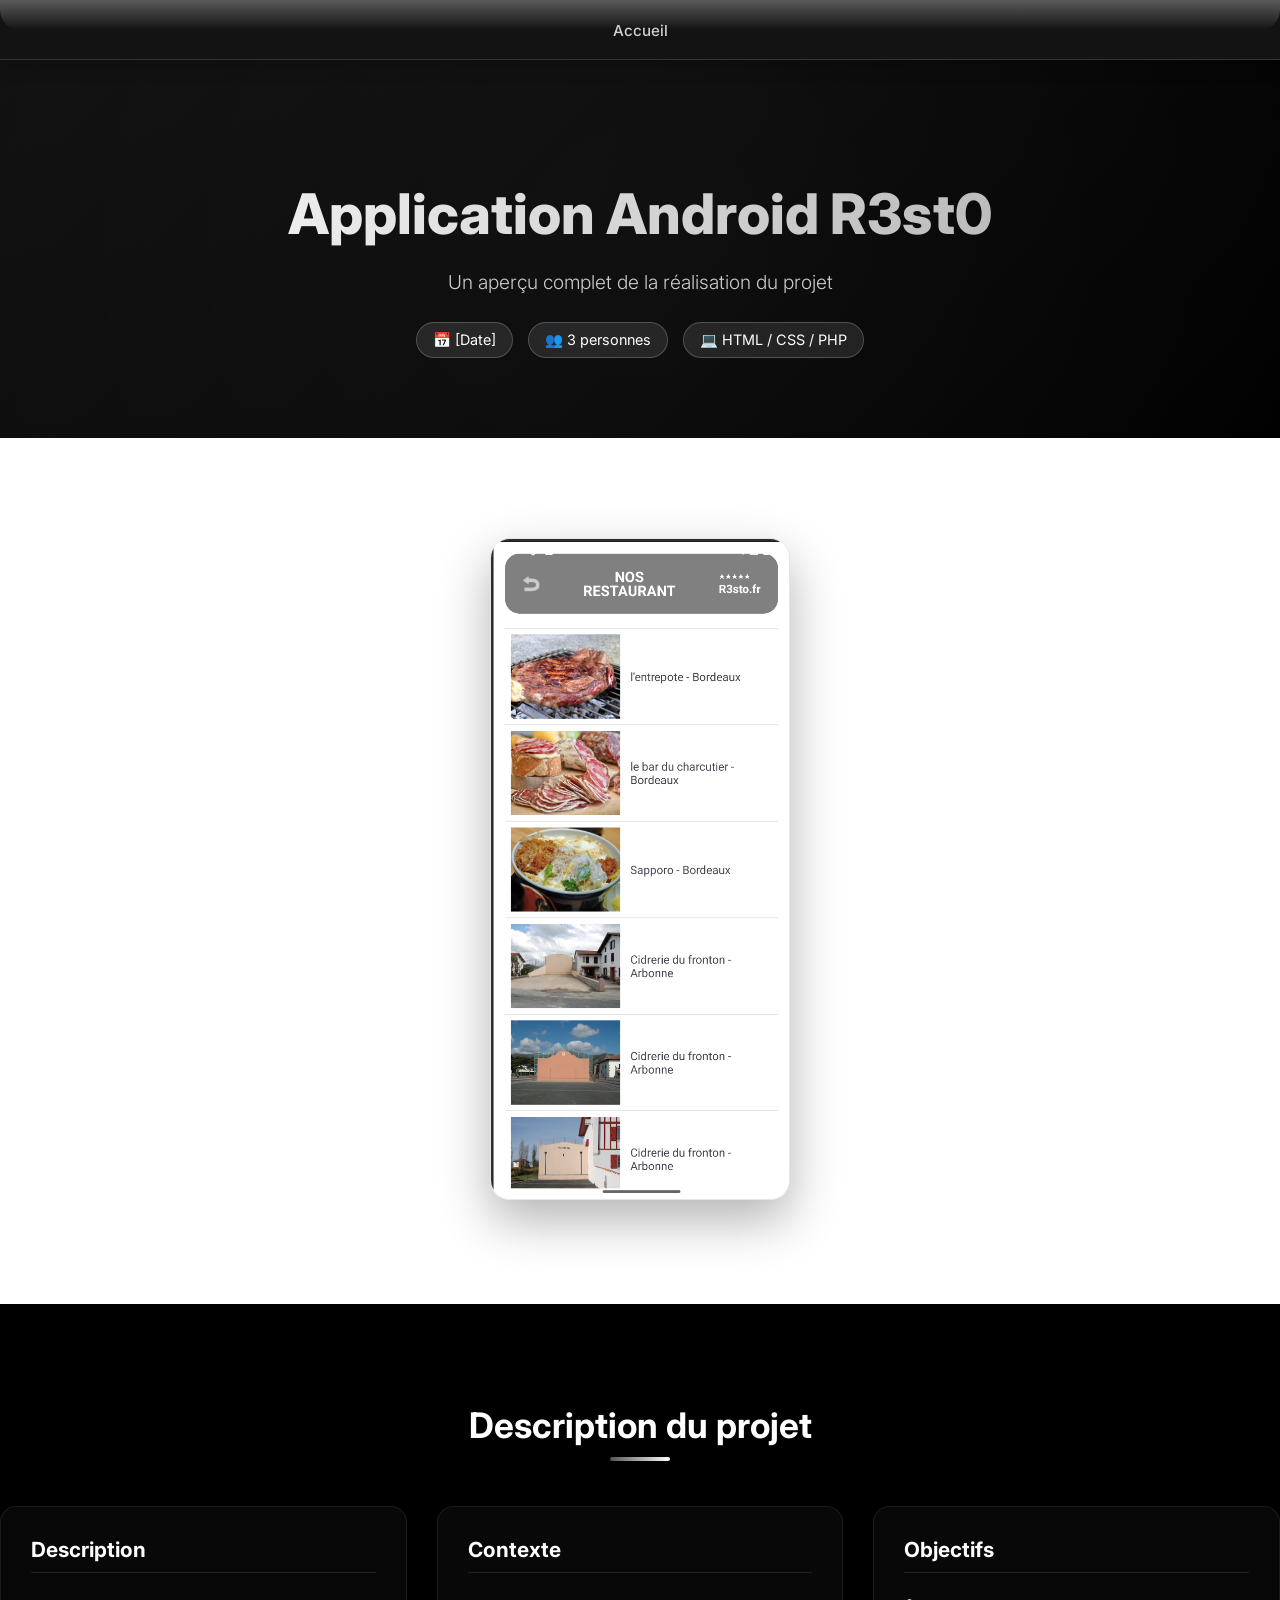
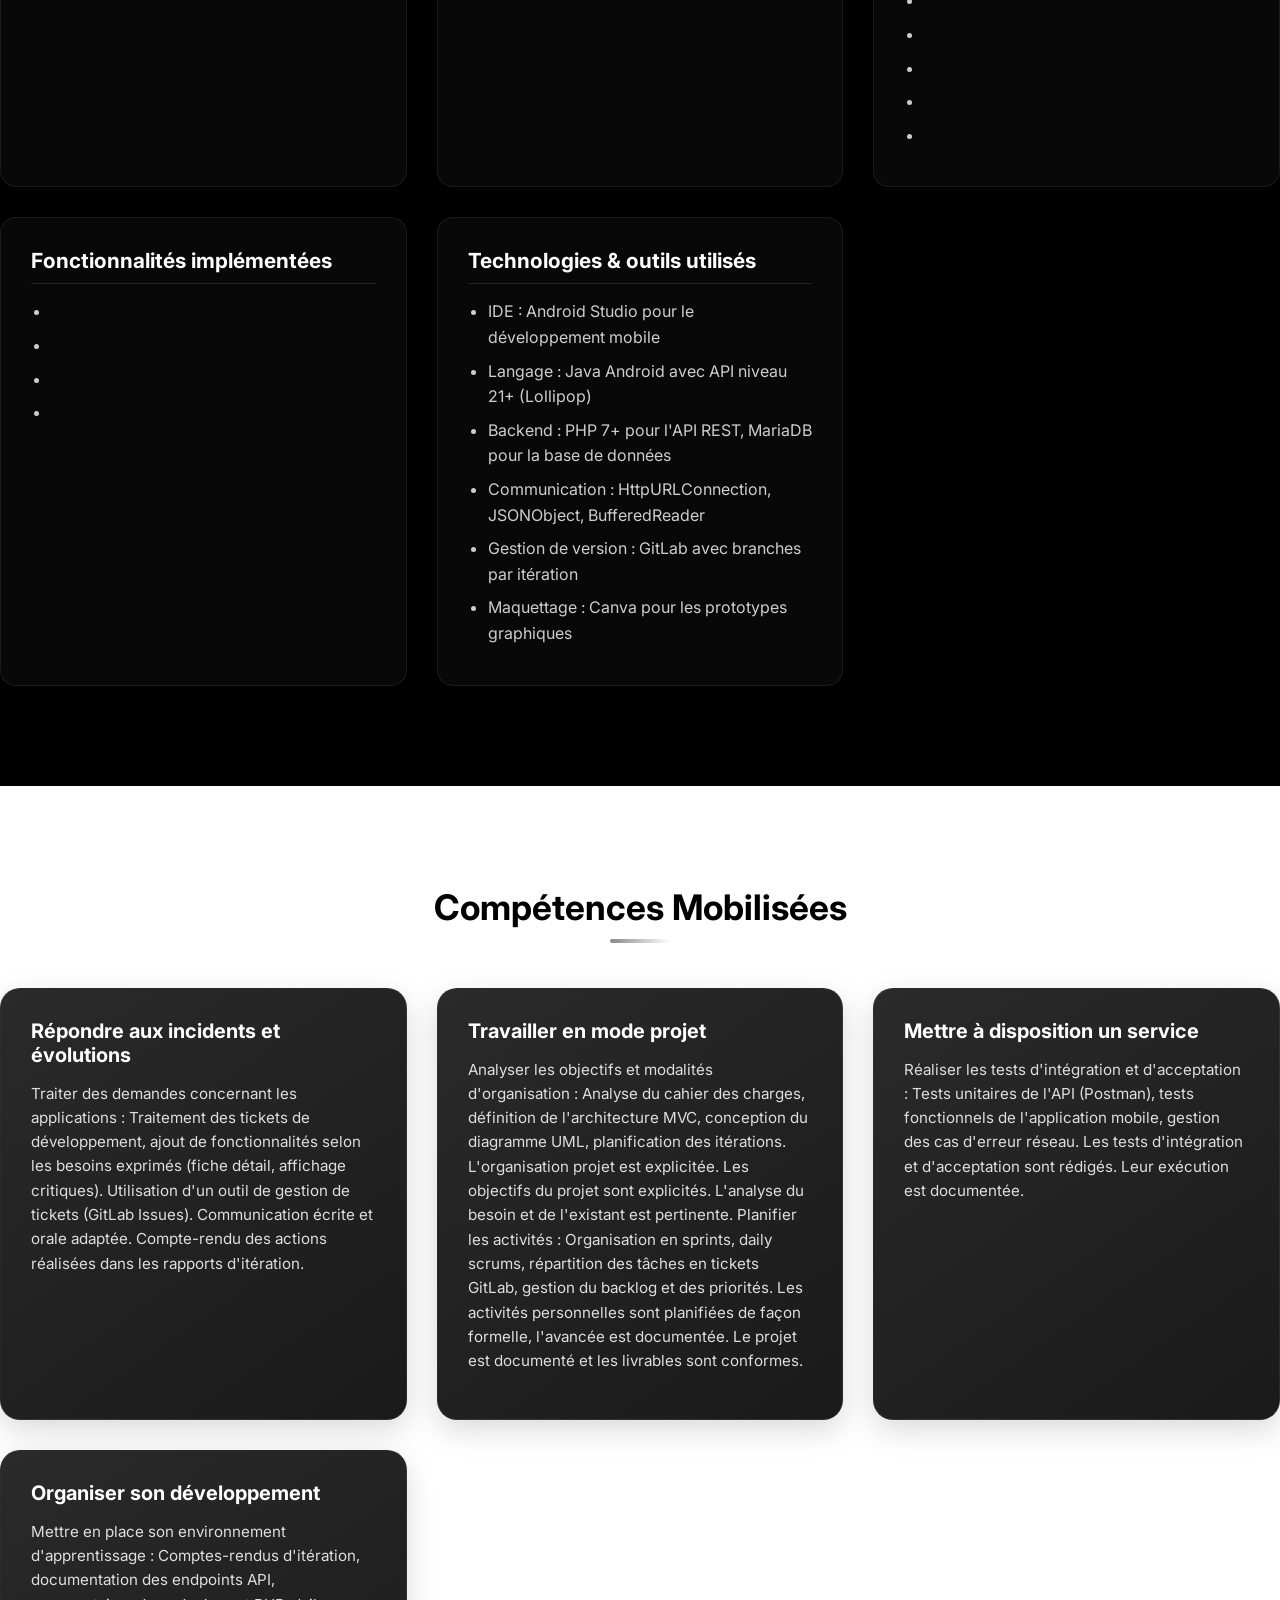
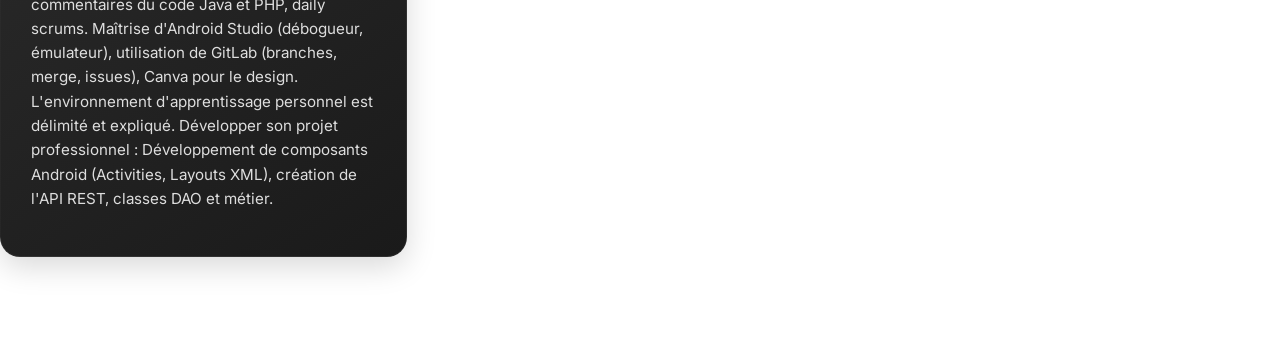
<file: projets/projet3_intranet.html>
<!DOCTYPE html>
<html lang="fr">

<head>
  <meta charset="UTF-8" />
  <meta name="viewport" content="width=device-width, initial-scale=1.0" />
  <title>Détail du projet - Intranet</title>
  <link rel="stylesheet" href="projet1_detail_style.css" />
</head>

<body>
  <nav>
    <div class="nav-glass-base"></div>
    <div class="nav-glass-tint"></div>
    <div class="nav-glass-shine"></div>
    <div class="nav-content">
      <ul class="nav-links">
        <li><a href="../main/index.html">Accueil</a></li>
      </ul>
      <button class="nav-toggle" id="nav-toggle">
        <span></span>
        <span></span>
        <span></span>
      </button>
    </div>
  </nav>

  <div class="nav-spacer"></div>

  <!-- Header Projet -->
  <header class="project-header text-center">
    <div class="boxed">
      <h1>Application Android R3st0</h1>
      <p class="subtitle">Un aperçu complet de la réalisation du projet</p>
      <div class="project-badges">
        <span class="badge">📅 [Date]</span>
        <span class="badge">👥 3 personnes</span>
        <span class="badge">💻 HTML / CSS / PHP</span>
      </div>
    </div>
  </header>

  <!-- Image du projet -->
  <div class="section">
    <div class="boxed text-center">
      <img src="../img/photo_application_android.png" alt="Aperçu du projet" class="hero-image"
        style="width: 300px; object-fit: contain;" />
    </div>
  </div>

  <!-- Description du projet -->
  <div class="section dark">
    <div class="boxed text-center">
      <h2 class="section-title">Description du projet</h2>

      <div class="grid-cards">

        <!-- Bloc : Description -->
        <div class="glass-card-dark">
          <h3>Description</h3>
          <p>

          </p>
        </div>

        <!-- Bloc : Contexte -->
        <div class="glass-card-dark">
          <h3>Contexte</h3>
          <p>

          </p>
        </div>

        <!-- Bloc : Objectifs -->
        <div class="glass-card-dark">
          <h3>Objectifs</h3>
          <ul>
            <li></li>
            <li></li>
            <li></li>
            <li></li>
            <li></li>
          </ul>
        </div>

        <!-- Bloc : Fonctionnalités -->
        <div class="glass-card-dark">
          <h3>Fonctionnalités implémentées</h3>
          <ul>
            <li></li>
            <li></li>
            <li></li>
            <li></li>
          </ul>
        </div>

        <!-- Bloc : Technologies -->
        <div class="glass-card-dark">
          <h3>Technologies & outils utilisés</h3>
          <ul>
            <li>IDE : Android Studio pour le développement mobile</li>
            <li>Langage : Java Android avec API niveau 21+ (Lollipop)</li>
            <li>Backend : PHP 7+ pour l'API REST, MariaDB pour la base de données</li>
            <li>Communication : HttpURLConnection, JSONObject, BufferedReader</li>
            <li>Gestion de version : GitLab avec branches par itération</li>
            <li>Maquettage : Canva pour les prototypes graphiques</li>
          </ul>
        </div>

      </div>
    </div>
  </div>

  <!-- Compétences mobilisées -->
  <div class="section">
    <div class="boxed text-center">
      <h2 class="section-title">Compétences Mobilisées</h2>

      <div class="grid-cards">
        <div class="premium-card-dark text-left">
          <h3>Répondre aux incidents et évolutions</h3>
          <p>
            Traiter des demandes concernant les applications : Traitement des tickets de développement, ajout de
            fonctionnalités selon les besoins exprimés (fiche détail, affichage critiques). Utilisation d'un outil de
            gestion de tickets (GitLab Issues). Communication écrite et orale adaptée. Compte-rendu des actions
            réalisées dans les rapports d'itération.
          </p>
        </div>

        <div class="premium-card-dark text-left">
          <h3>Travailler en mode projet</h3>
          <p>
            Analyser les objectifs et modalités d'organisation : Analyse du cahier des charges, définition de
            l'architecture MVC, conception du diagramme UML, planification des itérations. L'organisation projet est
            explicitée. Les objectifs du projet sont explicités. L'analyse du besoin et de l'existant est pertinente.
            Planifier les activités : Organisation en sprints, daily scrums, répartition des tâches en tickets GitLab,
            gestion du backlog et des priorités. Les activités personnelles sont planifiées de façon formelle, l'avancée
            est documentée. Le projet est documenté et les livrables sont conformes.
          </p>
        </div>

        <div class="premium-card-dark text-left">
          <h3>Mettre à disposition un service</h3>
          <p>
            Réaliser les tests d'intégration et d'acceptation : Tests unitaires de l'API (Postman), tests fonctionnels
            de l'application mobile, gestion des cas d'erreur réseau. Les tests d'intégration et d'acceptation sont
            rédigés. Leur exécution est documentée.
          </p>
        </div>

        <div class="premium-card-dark text-left">
          <h3>Organiser son développement</h3>
          <p>
            Mettre en place son environnement d'apprentissage : Comptes-rendus d'itération, documentation des endpoints
            API, commentaires du code Java et PHP, daily scrums. Maîtrise d'Android Studio (débogueur, émulateur),
            utilisation de GitLab (branches, merge, issues), Canva pour le design. L'environnement d'apprentissage
            personnel est délimité et expliqué. Développer son projet professionnel : Développement de composants
            Android (Activities, Layouts XML), création de l'API REST, classes DAO et métier.
          </p>
        </div>

      </div>
    </div>
  </div>

  <script>
    document.getElementById('nav-toggle').addEventListener('click', function () {
      this.classList.toggle('active');
      document.querySelector('.nav-links').classList.toggle('active');
    });
  </script>
</body>

</html>
</file>
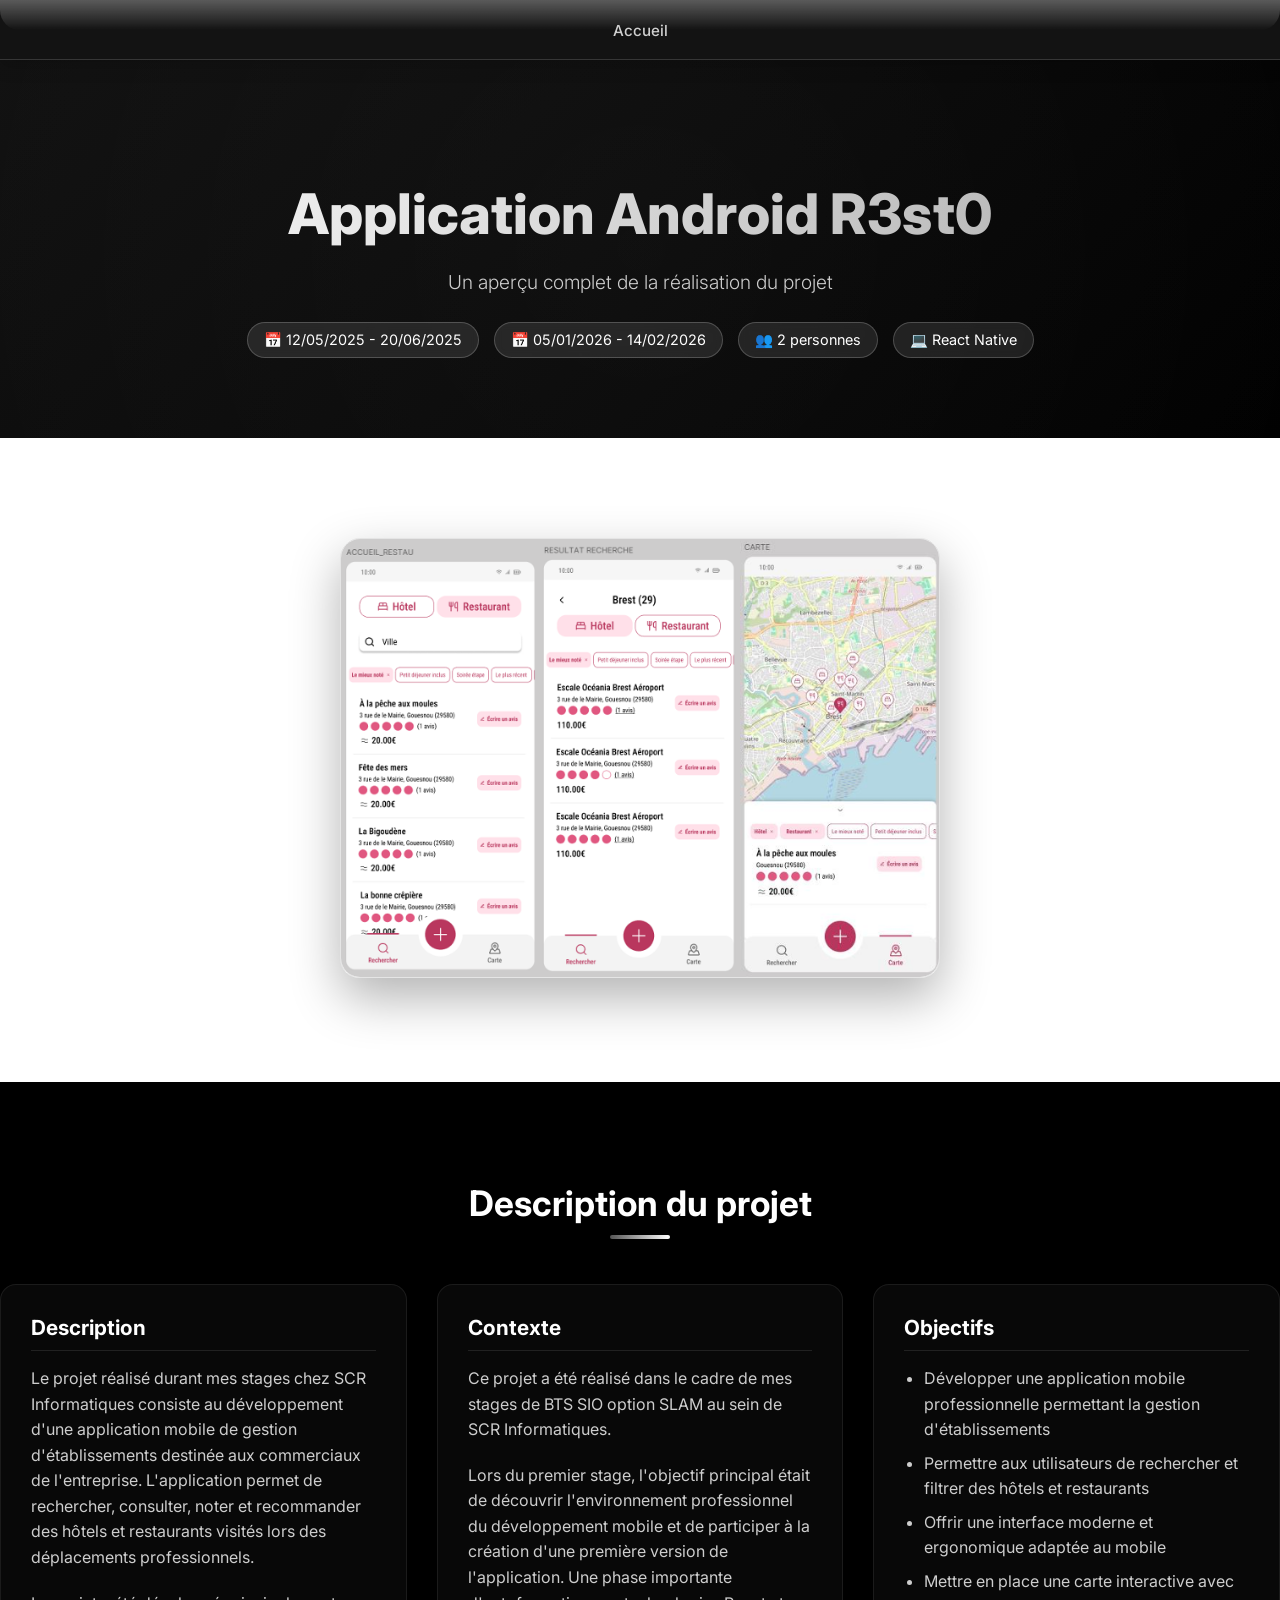
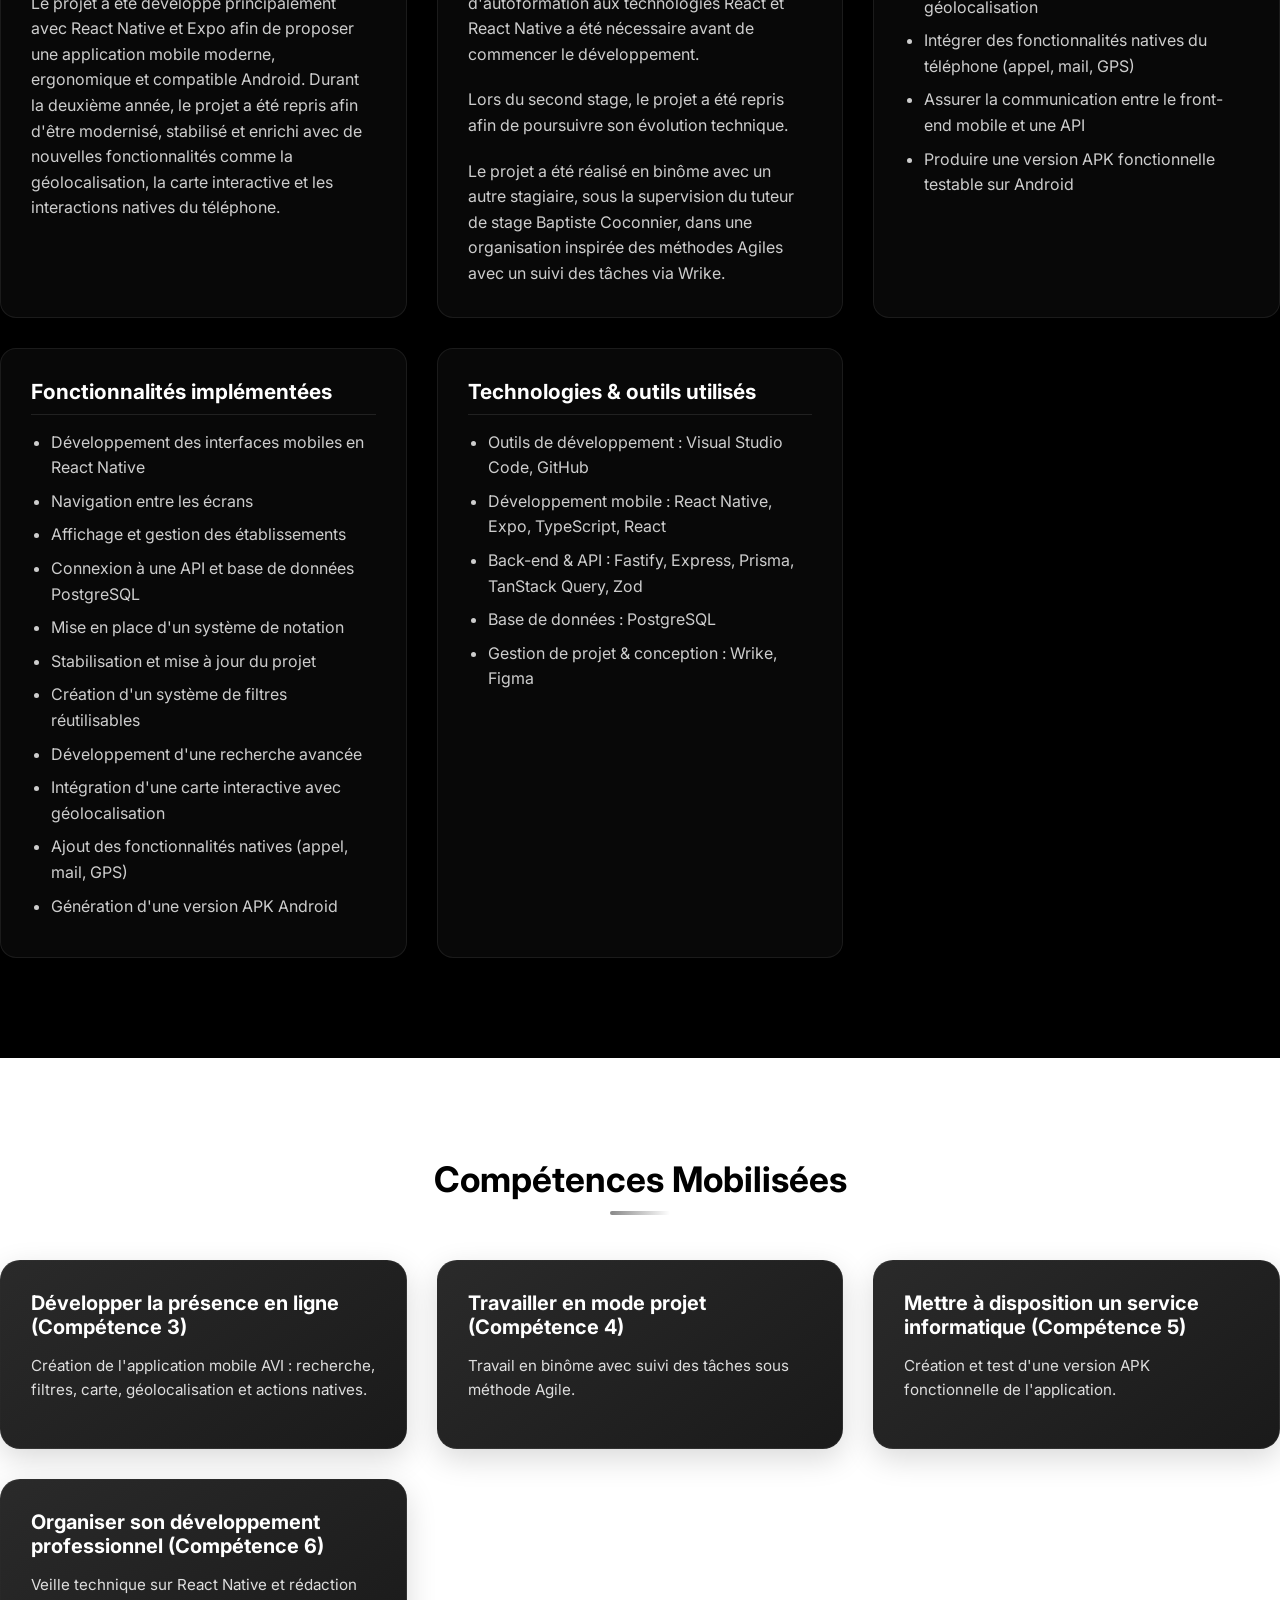
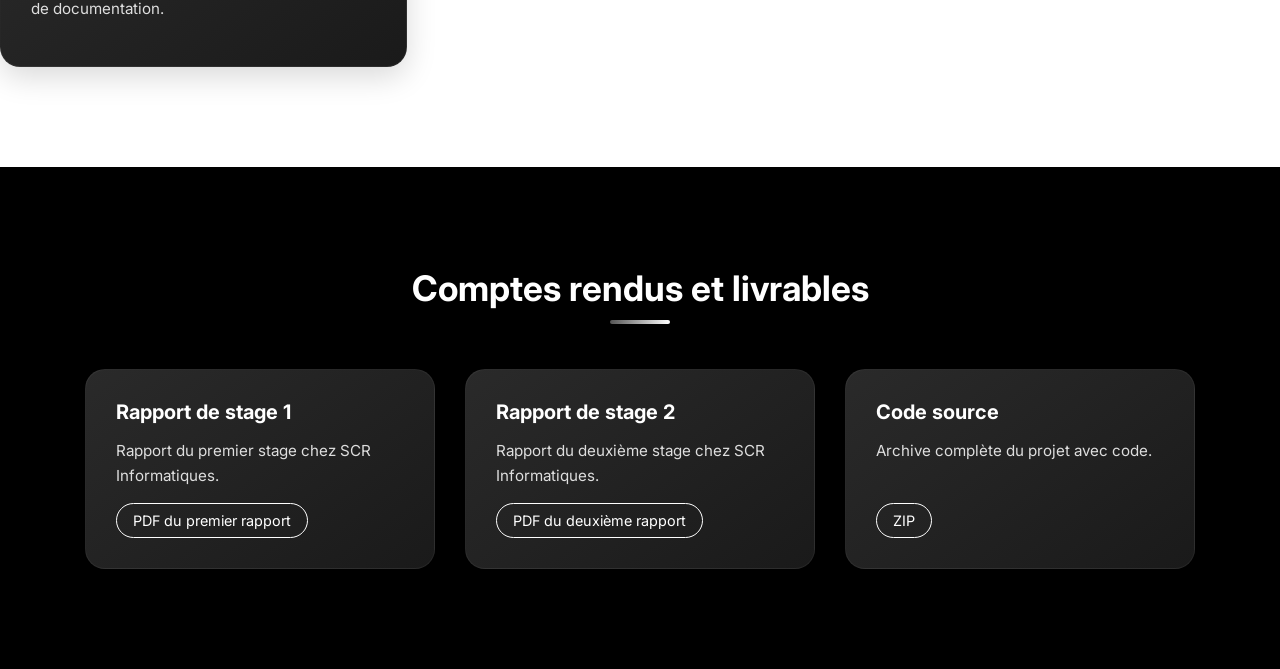
<file: projets/projet4_application_AVI.html>
<!DOCTYPE html>
<html lang="fr">

<head>
  <meta charset="UTF-8" />
  <meta name="viewport" content="width=device-width, initial-scale=1.0" />
  <title>Détail du projet - Application React Native AVI</title>
  <link rel="stylesheet" href="projet1_detail_style.css" />
</head>

<body>
  <nav>
    <div class="nav-glass-base"></div>
    <div class="nav-glass-tint"></div>
    <div class="nav-glass-shine"></div>
    <div class="nav-content">
      <ul class="nav-links">
        <li><a href="../main/index.html">Accueil</a></li>
      </ul>
      <button class="nav-toggle" id="nav-toggle">
        <span></span>
        <span></span>
        <span></span>
      </button>
    </div>
  </nav>

  <div class="nav-spacer"></div>

  <!-- Header Projet -->
  <header class="project-header text-center">
    <div class="boxed">
      <h1>Application Android R3st0</h1>
      <p class="subtitle">Un aperçu complet de la réalisation du projet</p>
      <div class="project-badges">
        <span class="badge">📅 12/05/2025 - 20/06/2025</span>
        <span class="badge">📅 05/01/2026 - 14/02/2026</span>
        <span class="badge">👥 2 personnes</span>
        <span class="badge">💻 React Native</span>
      </div>
    </div>
  </header>

  <!-- Image du projet -->
  <div class="section">
    <div class="boxed text-center">
      <img src="../img/photo_avi.png" alt="Aperçu du projet" class="hero-image"
        style="width: 600px; object-fit: contain;" />
    </div>
  </div>

  <!-- Description du projet -->
  <div class="section dark">
    <div class="boxed text-center">
      <h2 class="section-title">Description du projet</h2>

      <div class="grid-cards">

        <!-- Bloc : Description -->
        <div class="glass-card-dark">
          <h3>Description</h3>
          <p>
            Le projet réalisé durant mes stages chez SCR Informatiques consiste au développement d'une application
            mobile de gestion d'établissements destinée aux commerciaux de l'entreprise. L'application permet de
            rechercher, consulter, noter et recommander des hôtels et restaurants visités lors des déplacements
            professionnels.
          </p>
          <br>
          <p>
            Le projet a été développé principalement avec React Native et Expo afin de proposer une application mobile
            moderne, ergonomique et compatible Android. Durant la deuxième année, le projet a été repris afin d'être
            modernisé, stabilisé et enrichi avec de nouvelles fonctionnalités comme la géolocalisation, la carte
            interactive et les interactions natives du téléphone.
          </p>
        </div>

        <!-- Bloc : Contexte -->
        <div class="glass-card-dark">
          <h3>Contexte</h3>
          <p>
            Ce projet a été réalisé dans le cadre de mes stages de BTS SIO option SLAM au sein de SCR Informatiques.
          </p>
          <br>
          <p>
            Lors du premier stage, l'objectif principal était de découvrir l'environnement professionnel du
            développement mobile et de participer à la création d'une première version de l'application. Une phase
            importante d'autoformation aux technologies React et React Native a été nécessaire avant de commencer le
            développement.
          </p>
          <br>
          <p>
            Lors du second stage, le projet a été repris afin de poursuivre son évolution technique.
          </p>
          <br>
          <p>
            Le projet a été réalisé en binôme avec un autre stagiaire, sous la supervision du tuteur de stage Baptiste
            Coconnier, dans une organisation inspirée des méthodes Agiles avec un suivi des tâches via Wrike.
          </p>
        </div>

        <!-- Bloc : Objectifs -->
        <div class="glass-card-dark">
          <h3>Objectifs</h3>
          <ul>
            <li>Développer une application mobile professionnelle permettant la gestion d'établissements</li>
            <li>Permettre aux utilisateurs de rechercher et filtrer des hôtels et restaurants</li>
            <li>Offrir une interface moderne et ergonomique adaptée au mobile</li>
            <li>Mettre en place une carte interactive avec géolocalisation</li>
            <li>Intégrer des fonctionnalités natives du téléphone (appel, mail, GPS)</li>
            <li>Assurer la communication entre le front-end mobile et une API</li>
            <li>Produire une version APK fonctionnelle testable sur Android</li>
          </ul>
        </div>

        <!-- Bloc : Fonctionnalités -->
        <div class="glass-card-dark">
          <h3>Fonctionnalités implémentées</h3>
          <ul>
            <li>Développement des interfaces mobiles en React Native</li>
            <li>Navigation entre les écrans</li>
            <li>Affichage et gestion des établissements</li>
            <li>Connexion à une API et base de données PostgreSQL</li>
            <li>Mise en place d'un système de notation</li>
            <li>Stabilisation et mise à jour du projet</li>
            <li>Création d'un système de filtres réutilisables</li>
            <li>Développement d'une recherche avancée</li>
            <li>Intégration d'une carte interactive avec géolocalisation</li>
            <li>Ajout des fonctionnalités natives (appel, mail, GPS)</li>
            <li>Génération d'une version APK Android</li>
          </ul>
        </div>

        <!-- Bloc : Technologies -->
        <div class="glass-card-dark">
          <h3>Technologies & outils utilisés</h3>
          <ul>
            <li>Outils de développement : Visual Studio Code, GitHub</li>
            <li>Développement mobile : React Native, Expo, TypeScript, React</li>
            <li>Back-end & API : Fastify, Express, Prisma, TanStack Query, Zod</li>
            <li>Base de données : PostgreSQL</li>
            <li>Gestion de projet & conception : Wrike, Figma</li>
          </ul>
        </div>

      </div>
    </div>
  </div>

  <!-- Compétences mobilisées -->
  <div class="section">
    <div class="boxed text-center">
      <h2 class="section-title">Compétences Mobilisées</h2>

      <div class="grid-cards">
        <div class="premium-card-dark text-left">
          <h3>Développer la présence en ligne (Compétence 3)</h3>
          <p>
            Création de l'application mobile AVI : recherche, filtres, carte, géolocalisation et actions natives.
          </p>
        </div>

        <div class="premium-card-dark text-left">
          <h3>Travailler en mode projet (Compétence 4)</h3>
          <p>
            Travail en binôme avec suivi des tâches sous méthode Agile.
          </p>
        </div>

        <div class="premium-card-dark text-left">
          <h3>Mettre à disposition un service informatique (Compétence 5)</h3>
          <p>
            Création et test d'une version APK fonctionnelle de l'application.
          </p>
        </div>

        <div class="premium-card-dark text-left">
          <h3>Organiser son développement professionnel (Compétence 6)</h3>
          <p>
            Veille technique sur React Native et rédaction de documentation.
          </p>
        </div>

      </div>
    </div>
  </div>

  <!-- Comptes rendus et livrables -->
  <div class="section dark">
    <div class="boxed text-center">
      <h2 class="section-title">Comptes rendus et livrables</h2>

      <div class="flex-center">

        <div class="premium-card-dark text-left w-card">
          <h3>Rapport de stage 1</h3>
          <p>Rapport du premier stage chez SCR Informatiques.</p>
          <a href="../docs/Compte_rendue_stage.pdf" class="btn-projet">PDF du premier rapport</a>
        </div>

        <div class="premium-card-dark text-left w-card">
          <h3>Rapport de stage 2</h3>
          <p>Rapport du deuxième stage chez SCR Informatiques.</p>
          <a href="../docs/Rapport_de_stage_2026.pdf" class="btn-projet">PDF du deuxième rapport</a>
        </div>

        <div class="premium-card-dark text-left w-card">
          <h3>Code source</h3>
          <p>Archive complète du projet avec code.</p>
          <a href="../docs/Avi.zip" class="btn-projet">ZIP</a>
        </div>

      </div>
    </div>
  </div>


  <script>
    document.getElementById('nav-toggle').addEventListener('click', function () {
      this.classList.toggle('active');
      document.querySelector('.nav-links').classList.toggle('active');
    });
  </script>
</body>

</html>
</file>
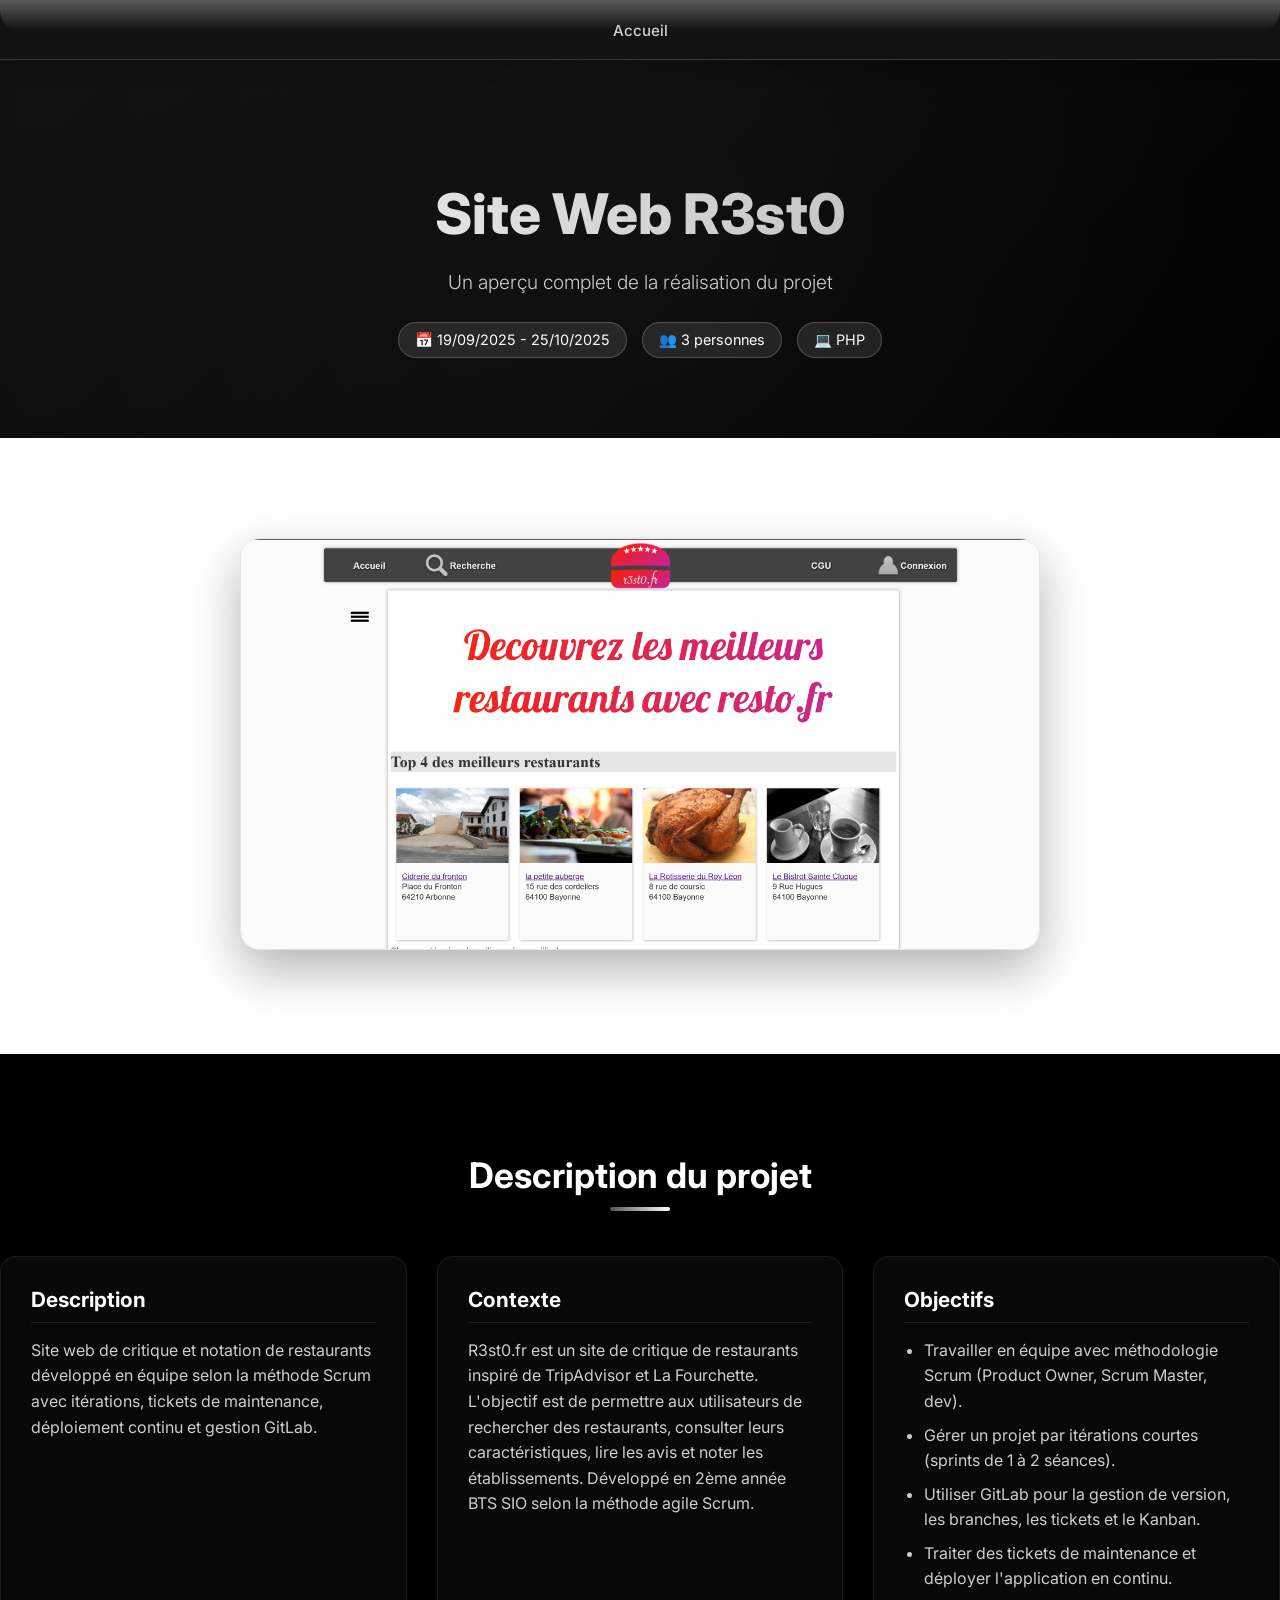
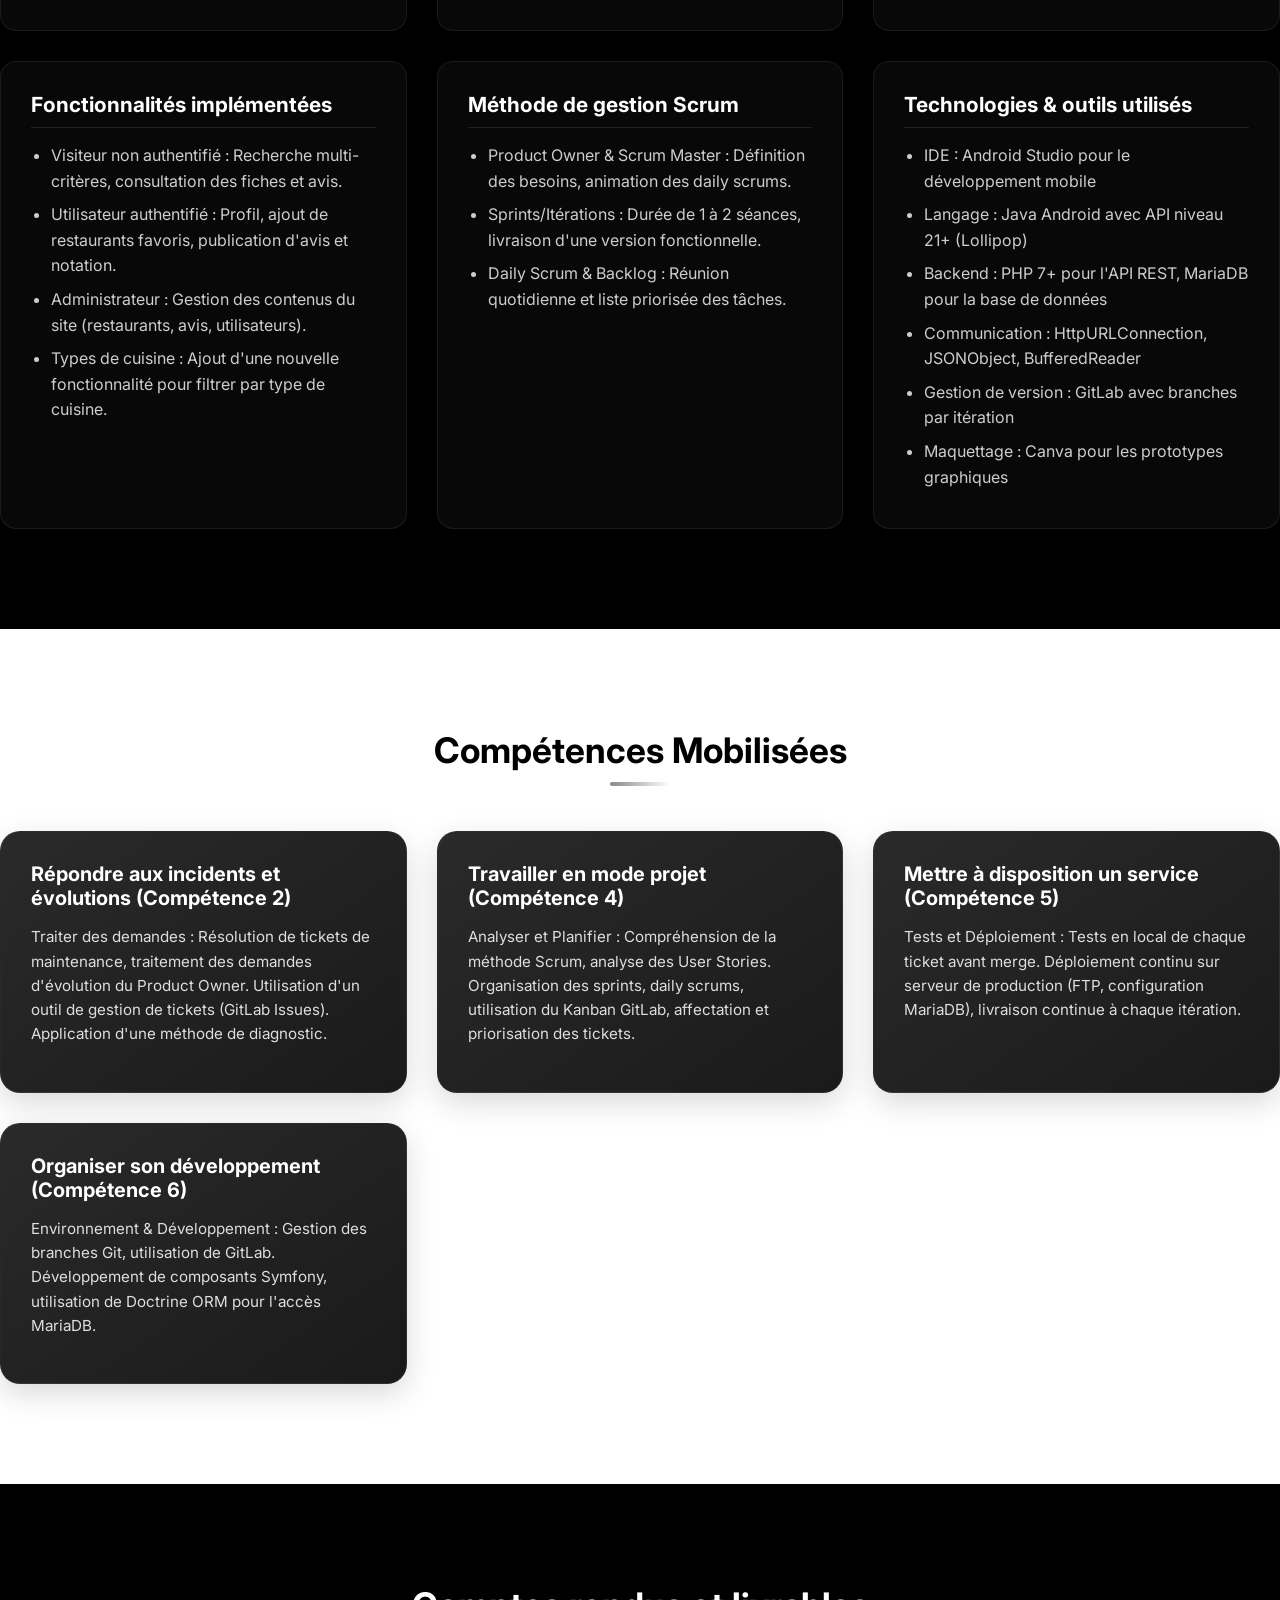
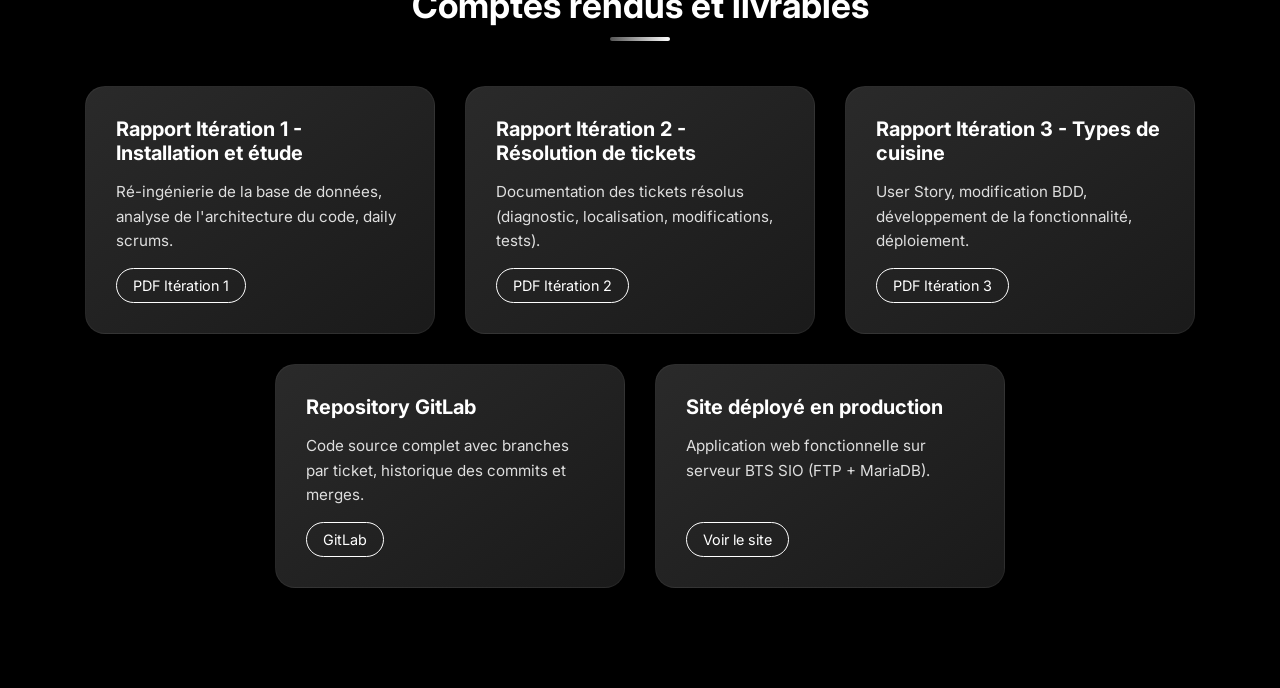
<file: projets/projet5_site_web_R3st0.html>
<!DOCTYPE html>
<html lang="fr">

<head>
  <meta charset="UTF-8" />
  <meta name="viewport" content="width=device-width, initial-scale=1.0" />
  <title>Détail du projet - Site Web R3st0</title>
  <link rel="stylesheet" href="projet1_detail_style.css" />
</head>

<body>
  <nav>
    <div class="nav-glass-base"></div>
    <div class="nav-glass-tint"></div>
    <div class="nav-glass-shine"></div>
    <div class="nav-content">
      <ul class="nav-links">
        <li><a href="../main/index.html">Accueil</a></li>
      </ul>
      <button class="nav-toggle" id="nav-toggle">
        <span></span>
        <span></span>
        <span></span>
      </button>
    </div>
  </nav>

  <div class="nav-spacer"></div>

  <!-- Header Projet -->
  <header class="project-header text-center">
    <div class="boxed">
      <h1>Site Web R3st0</h1>
      <p class="subtitle">Un aperçu complet de la réalisation du projet</p>
      <div class="project-badges">
        <span class="badge">📅 19/09/2025 - 25/10/2025</span>
        <span class="badge">👥 3 personnes</span>
        <span class="badge">💻 PHP</span>
      </div>
    </div>
  </header>

  <!-- Image du projet -->
  <div class="section">
    <div class="boxed text-center">
      <img src="../img/site_resto.png" alt="Aperçu du projet" class="hero-image" />
    </div>
  </div>

  <!-- Description du projet -->
  <div class="section dark">
    <div class="boxed text-center">
      <h2 class="section-title">Description du projet</h2>

      <div class="grid-cards">

        <!-- Bloc : Description -->
        <div class="glass-card-dark">
          <h3>Description</h3>
          <p>
            Site web de critique et notation de restaurants développé en équipe selon la méthode Scrum avec itérations,
            tickets de maintenance, déploiement continu et gestion GitLab.
          </p>
        </div>

        <!-- Bloc : Contexte -->
        <div class="glass-card-dark">
          <h3>Contexte</h3>
          <p>
            R3st0.fr est un site de critique de restaurants inspiré de TripAdvisor et La Fourchette. L'objectif est de
            permettre aux utilisateurs de rechercher des restaurants, consulter leurs caractéristiques, lire les avis et
            noter les établissements. Développé en 2ème année BTS SIO selon la méthode agile Scrum.
          </p>
        </div>

        <!-- Bloc : Objectifs -->
        <div class="glass-card-dark">
          <h3>Objectifs</h3>
          <ul>
            <li>Travailler en équipe avec méthodologie Scrum (Product Owner, Scrum Master, dev).</li>
            <li>Gérer un projet par itérations courtes (sprints de 1 à 2 séances).</li>
            <li>Utiliser GitLab pour la gestion de version, les branches, les tickets et le Kanban.</li>
            <li>Traiter des tickets de maintenance et déployer l'application en continu.</li>
          </ul>
        </div>

        <!-- Bloc : Fonctionnalités -->
        <div class="glass-card-dark">
          <h3>Fonctionnalités implémentées</h3>
          <ul>
            <li>Visiteur non authentifié : Recherche multi-critères, consultation des fiches et avis.</li>
            <li>Utilisateur authentifié : Profil, ajout de restaurants favoris, publication d'avis et notation.</li>
            <li>Administrateur : Gestion des contenus du site (restaurants, avis, utilisateurs).</li>
            <li>Types de cuisine : Ajout d'une nouvelle fonctionnalité pour filtrer par type de cuisine.</li>
          </ul>
        </div>

        <!-- Bloc : Méthode de gestion Scrum -->
        <div class="glass-card-dark">
          <h3>Méthode de gestion Scrum</h3>
          <ul>
            <li>Product Owner & Scrum Master : Définition des besoins, animation des daily scrums.</li>
            <li>Sprints/Itérations : Durée de 1 à 2 séances, livraison d'une version fonctionnelle.</li>
            <li>Daily Scrum & Backlog : Réunion quotidienne et liste priorisée des tâches.</li>
          </ul>
        </div>

        <!-- Bloc : Technologies -->
        <div class="glass-card-dark">
          <h3>Technologies & outils utilisés</h3>
          <ul>
            <li>IDE : Android Studio pour le développement mobile</li>
            <li>Langage : Java Android avec API niveau 21+ (Lollipop)</li>
            <li>Backend : PHP 7+ pour l'API REST, MariaDB pour la base de données</li>
            <li>Communication : HttpURLConnection, JSONObject, BufferedReader</li>
            <li>Gestion de version : GitLab avec branches par itération</li>
            <li>Maquettage : Canva pour les prototypes graphiques</li>
          </ul>
        </div>

      </div>
    </div>
  </div>

  <!-- Compétences mobilisées -->
  <div class="section">
    <div class="boxed text-center">
      <h2 class="section-title">Compétences Mobilisées</h2>

      <div class="grid-cards">
        <div class="premium-card-dark text-left">
          <h3>Répondre aux incidents et évolutions (Compétence 2)</h3>
          <p>
            Traiter des demandes : Résolution de tickets de maintenance, traitement des demandes d'évolution du Product
            Owner. Utilisation d'un outil de gestion de tickets (GitLab Issues). Application d'une méthode de
            diagnostic.
          </p>
        </div>

        <div class="premium-card-dark text-left">
          <h3>Travailler en mode projet (Compétence 4)</h3>
          <p>
            Analyser et Planifier : Compréhension de la méthode Scrum, analyse des User Stories. Organisation des
            sprints, daily scrums, utilisation du Kanban GitLab, affectation et priorisation des tickets.
          </p>
        </div>

        <div class="premium-card-dark text-left">
          <h3>Mettre à disposition un service (Compétence 5)</h3>
          <p>
            Tests et Déploiement : Tests en local de chaque ticket avant merge. Déploiement continu sur serveur de
            production (FTP, configuration MariaDB), livraison continue à chaque itération.
          </p>
        </div>

        <div class="premium-card-dark text-left">
          <h3>Organiser son développement (Compétence 6)</h3>
          <p>
            Environnement & Développement : Gestion des branches Git, utilisation de GitLab. Développement de composants
            Symfony, utilisation de Doctrine ORM pour l'accès MariaDB.
          </p>
        </div>

      </div>
    </div>
  </div>

  <!-- Comptes rendus et livrables -->
  <div class="section dark">
    <div class="boxed text-center">
      <h2 class="section-title">Comptes rendus et livrables</h2>

      <div class="flex-center">

        <div class="premium-card-dark text-left w-card">
          <h3>Rapport Itération 1 - Installation et étude</h3>
          <p>Ré-ingénierie de la base de données, analyse de l'architecture du code, daily scrums.</p>
          <a href="../docs/Guibert_Noah_2SLAM_AP_Itération1_Partie_2.pdf" class="btn-projet">PDF Itération 1</a>
        </div>

        <div class="premium-card-dark text-left w-card">
          <h3>Rapport Itération 2 - Résolution de tickets</h3>
          <p>Documentation des tickets résolus (diagnostic, localisation, modifications, tests).</p>
          <a href="../docs/Projet_Site_Web_R3st0.fr_Itération_2.pdf" class="btn-projet">PDF Itération 2</a>
        </div>

        <div class="premium-card-dark text-left w-card">
          <h3>Rapport Itération 3 - Types de cuisine</h3>
          <p>User Story, modification BDD, développement de la fonctionnalité, déploiement.</p>
          <a href="../docs/Projet_Site_Web_R3st0_Itération_n°3.pdf" class="btn-projet">PDF Itération 3</a>
        </div>

        <div class="premium-card-dark text-left w-card">
          <h3>Repository GitLab</h3>
          <p>Code source complet avec branches par ticket, historique des commits et merges.</p>
          <a href="https://gitlab.com/romain.gloria.rg/p1_g7_siteresto2025" class="btn-projet">GitLab</a>
        </div>

        <div class="premium-card-dark text-left w-card">
          <h3>Site déployé en production</h3>
          <p>Application web fonctionnelle sur serveur BTS SIO (FTP + MariaDB).</p>
          <a href="https://gitlab.com/romain.gloria.rg/p1_g7_siteresto2025" class="btn-projet">Voir le site</a>
        </div>

      </div>
    </div>
  </div>

  <script>
    document.getElementById('nav-toggle').addEventListener('click', function () {
      this.classList.toggle('active');
      document.querySelector('.nav-links').classList.toggle('active');
    });
  </script>
</body>

</html>
</file>
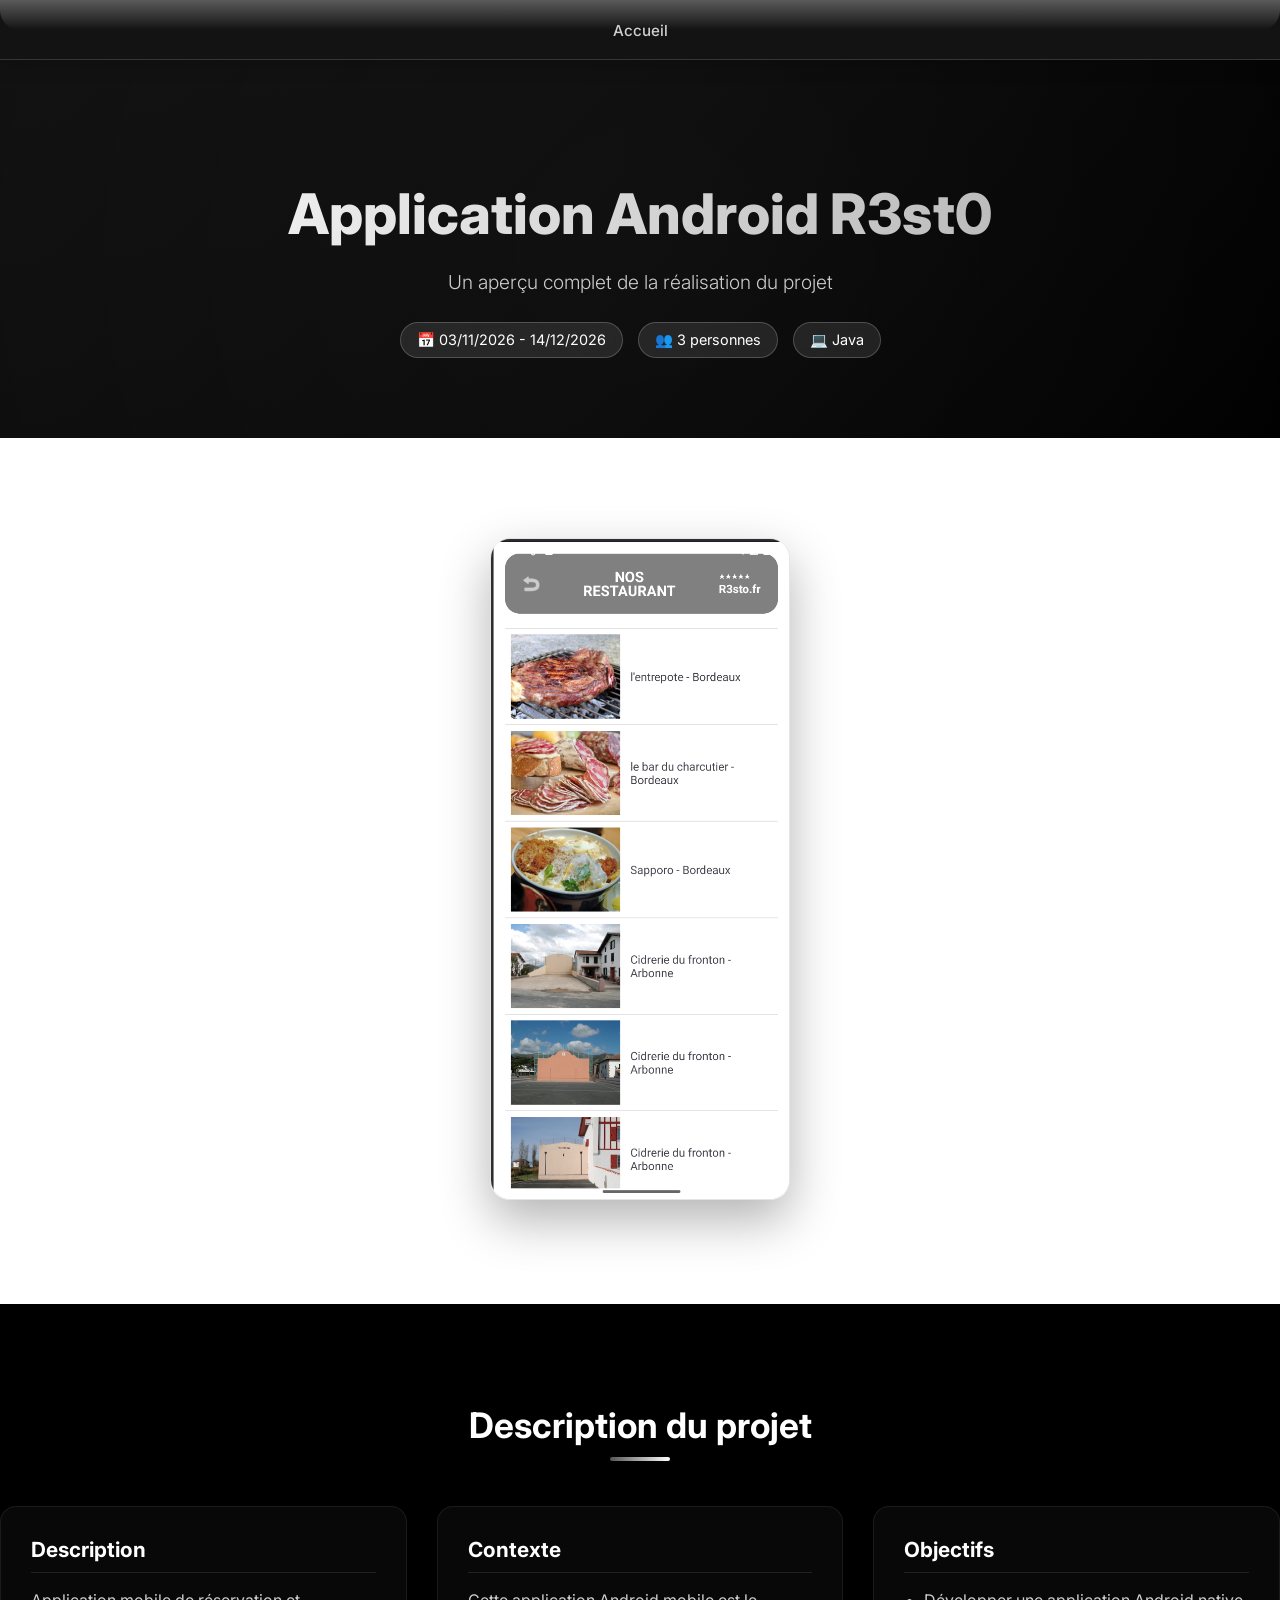
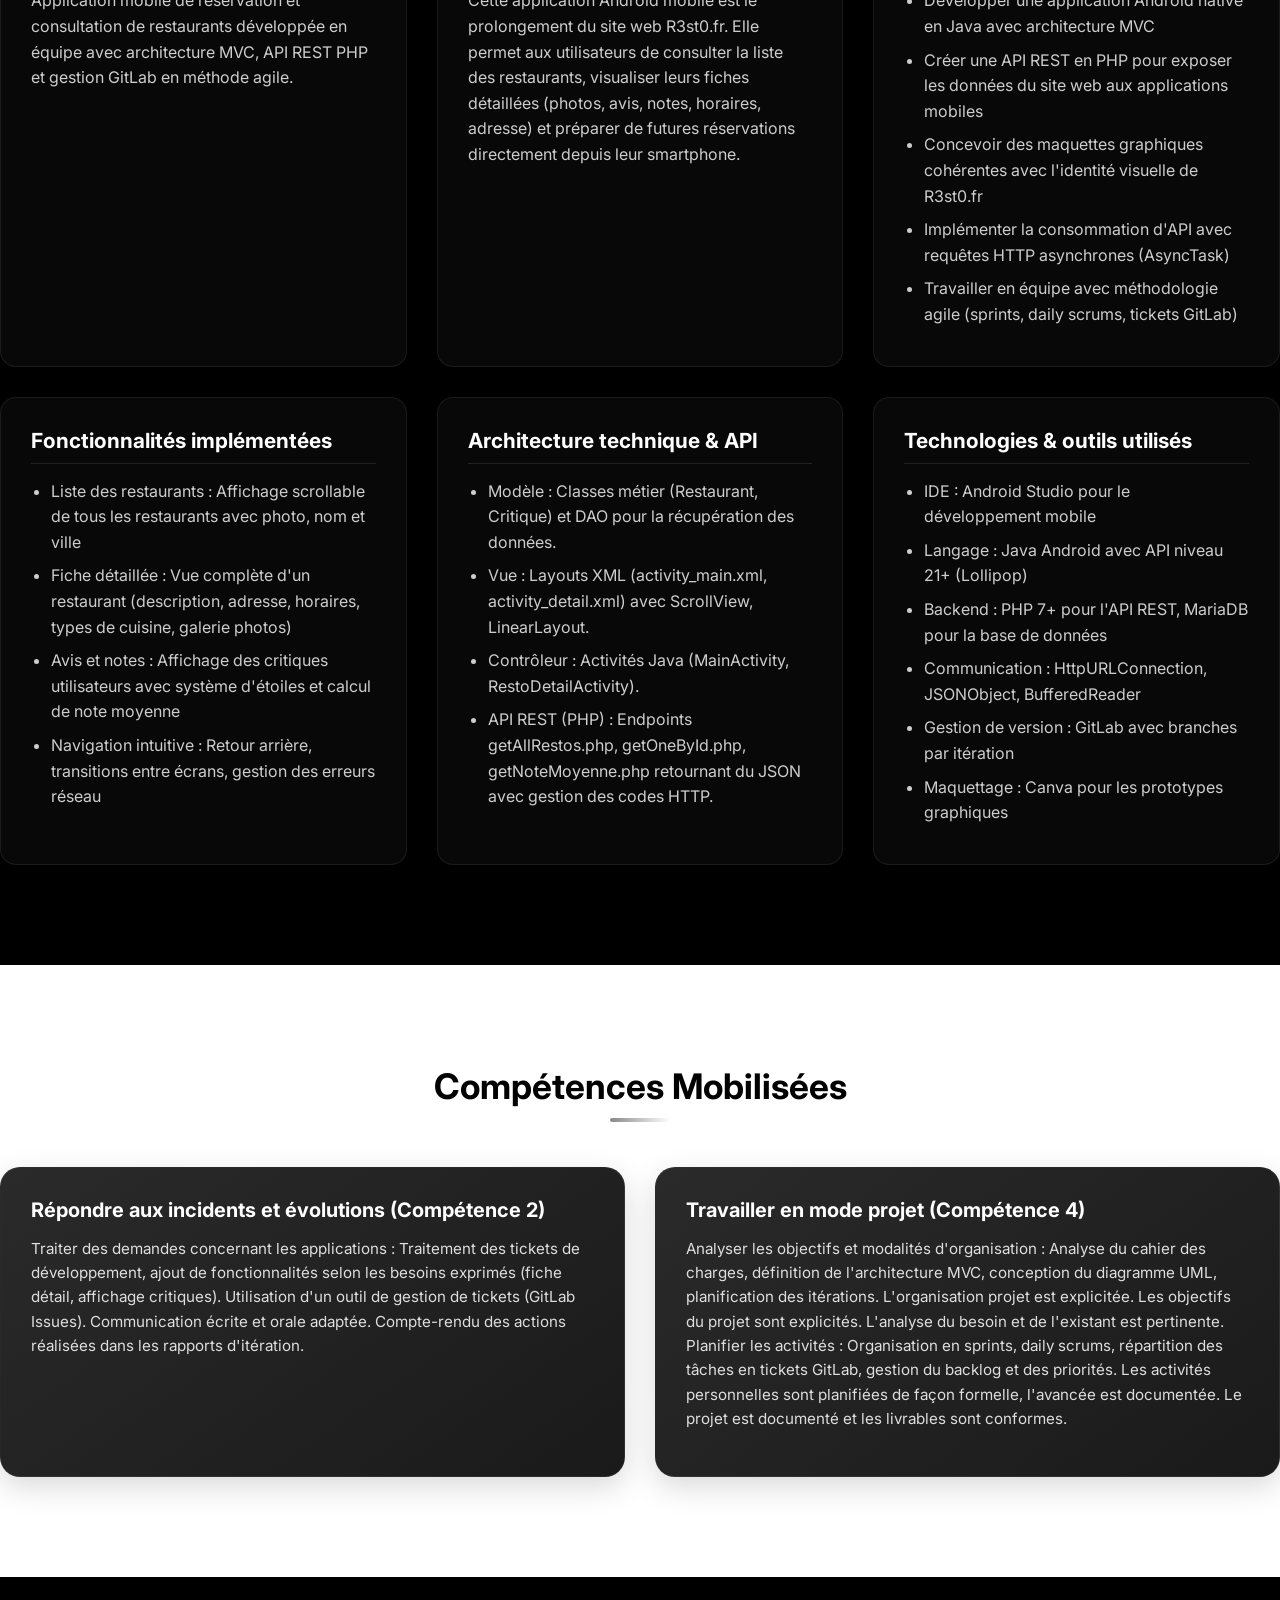
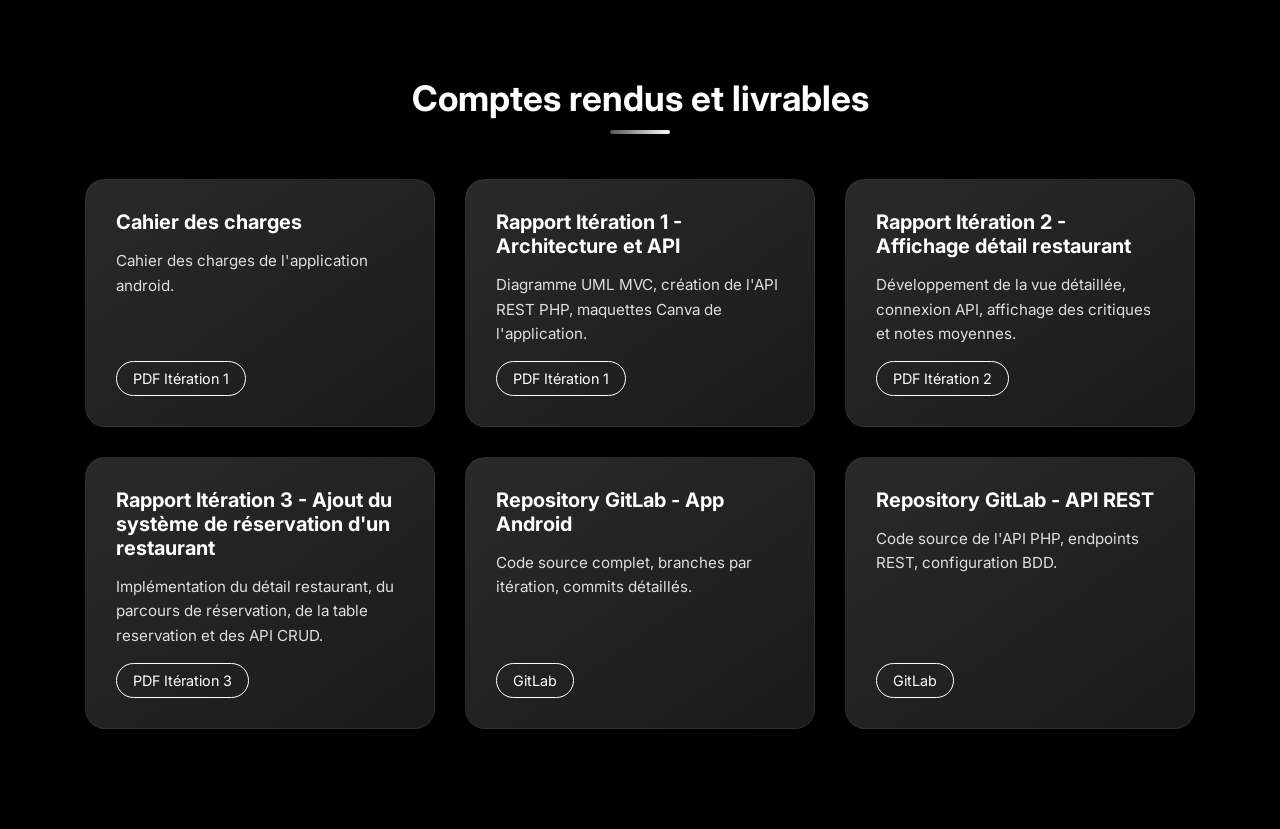
<file: projets/projet6_application_android_R3st0.html>
<!DOCTYPE html>
<html lang="fr">

<head>
  <meta charset="UTF-8" />
  <meta name="viewport" content="width=device-width, initial-scale=1.0" />
  <title>Détail du projet - Application Android R3st0</title>
  <link rel="stylesheet" href="projet1_detail_style.css" />
</head>

<body>
  <nav>
    <div class="nav-glass-base"></div>
    <div class="nav-glass-tint"></div>
    <div class="nav-glass-shine"></div>
    <div class="nav-content">
      <ul class="nav-links">
        <li><a href="../main/index.html">Accueil</a></li>
      </ul>
      <button class="nav-toggle" id="nav-toggle">
        <span></span>
        <span></span>
        <span></span>
      </button>
    </div>
  </nav>

  <div class="nav-spacer"></div>

  <!-- Header Projet -->
  <header class="project-header text-center">
    <div class="boxed">
      <h1>Application Android R3st0</h1>
      <p class="subtitle">Un aperçu complet de la réalisation du projet</p>
      <div class="project-badges">
        <span class="badge">📅 03/11/2026 - 14/12/2026</span>
        <span class="badge">👥 3 personnes</span>
        <span class="badge">💻 Java</span>
      </div>
    </div>
  </header>

  <!-- Image du projet -->
  <div class="section">
    <div class="boxed text-center">
      <img src="../img/photo_application_android.png" alt="Aperçu du projet" class="hero-image"
        style="width: 300px; object-fit: contain;" />
    </div>
  </div>

  <!-- Description du projet -->
  <div class="section dark">
    <div class="boxed text-center">
      <h2 class="section-title">Description du projet</h2>

      <div class="grid-cards">

        <!-- Bloc : Description -->
        <div class="glass-card-dark">
          <h3>Description</h3>
          <p>
            Application mobile de réservation et consultation de restaurants développée en équipe avec architecture MVC,
            API REST PHP et gestion GitLab en méthode agile.
          </p>
        </div>

        <!-- Bloc : Contexte -->
        <div class="glass-card-dark">
          <h3>Contexte</h3>
          <p>
            Cette application Android mobile est le prolongement du site web R3st0.fr. Elle permet aux utilisateurs de
            consulter la liste des restaurants, visualiser leurs fiches détaillées (photos, avis, notes, horaires,
            adresse) et préparer de futures réservations directement depuis leur smartphone.
          </p>
        </div>

        <!-- Bloc : Objectifs -->
        <div class="glass-card-dark">
          <h3>Objectifs</h3>
          <ul>
            <li>Développer une application Android native en Java avec architecture MVC</li>
            <li>Créer une API REST en PHP pour exposer les données du site web aux applications mobiles</li>
            <li>Concevoir des maquettes graphiques cohérentes avec l'identité visuelle de R3st0.fr</li>
            <li>Implémenter la consommation d'API avec requêtes HTTP asynchrones (AsyncTask)</li>
            <li>Travailler en équipe avec méthodologie agile (sprints, daily scrums, tickets GitLab)</li>
          </ul>
        </div>

        <!-- Bloc : Fonctionnalités -->
        <div class="glass-card-dark">
          <h3>Fonctionnalités implémentées</h3>
          <ul>
            <li>Liste des restaurants : Affichage scrollable de tous les restaurants avec photo, nom et ville</li>
            <li>Fiche détaillée : Vue complète d'un restaurant (description, adresse, horaires, types de cuisine,
              galerie photos)</li>
            <li>Avis et notes : Affichage des critiques utilisateurs avec système d'étoiles et calcul de note moyenne
            </li>
            <li>Navigation intuitive : Retour arrière, transitions entre écrans, gestion des erreurs réseau</li>
          </ul>
        </div>

        <!-- Bloc : Architecture technique & API -->
        <div class="glass-card-dark">
          <h3>Architecture technique & API</h3>
          <ul>
            <li>Modèle : Classes métier (Restaurant, Critique) et DAO pour la récupération des données.</li>
            <li>Vue : Layouts XML (activity_main.xml, activity_detail.xml) avec ScrollView, LinearLayout.</li>
            <li>Contrôleur : Activités Java (MainActivity, RestoDetailActivity).</li>
            <li>API REST (PHP) : Endpoints getAllRestos.php, getOneById.php, getNoteMoyenne.php retournant du JSON avec
              gestion des codes HTTP.</li>
          </ul>
        </div>

        <!-- Bloc : Technologies -->
        <div class="glass-card-dark">
          <h3>Technologies & outils utilisés</h3>
          <ul>
            <li>IDE : Android Studio pour le développement mobile</li>
            <li>Langage : Java Android avec API niveau 21+ (Lollipop)</li>
            <li>Backend : PHP 7+ pour l'API REST, MariaDB pour la base de données</li>
            <li>Communication : HttpURLConnection, JSONObject, BufferedReader</li>
            <li>Gestion de version : GitLab avec branches par itération</li>
            <li>Maquettage : Canva pour les prototypes graphiques</li>
          </ul>
        </div>

      </div>
    </div>
  </div>

  <!-- Compétences mobilisées -->
  <div class="section">
    <div class="boxed text-center">
      <h2 class="section-title">Compétences Mobilisées</h2>

      <div class="grid-cards">
        <div class="premium-card-dark text-left">
          <h3>Répondre aux incidents et évolutions (Compétence 2)</h3>
          <p>
            Traiter des demandes concernant les applications : Traitement des tickets de développement, ajout de
            fonctionnalités selon les besoins exprimés (fiche détail, affichage critiques). Utilisation d'un outil de
            gestion de tickets (GitLab Issues). Communication écrite et orale adaptée. Compte-rendu des actions
            réalisées dans les rapports d'itération.
          </p>
        </div>

        <div class="premium-card-dark text-left">
          <h3>Travailler en mode projet (Compétence 4)</h3>
          <p>
            Analyser les objectifs et modalités d'organisation : Analyse du cahier des charges, définition de
            l'architecture MVC, conception du diagramme UML, planification des itérations. L'organisation projet est
            explicitée. Les objectifs du projet sont explicités. L'analyse du besoin et de l'existant est pertinente.
            Planifier les activités : Organisation en sprints, daily scrums, répartition des tâches en tickets GitLab,
            gestion du backlog et des priorités. Les activités personnelles sont planifiées de façon formelle, l'avancée
            est documentée. Le projet est documenté et les livrables sont conformes.
          </p>
        </div>

      </div>
    </div>
  </div>

  <!-- Comptes rendus et livrables -->
  <div class="section dark">
    <div class="boxed text-center">
      <h2 class="section-title">Comptes rendus et livrables</h2>

      <div class="flex-center">

        <div class="premium-card-dark text-left w-card">
          <h3>Cahier des charges</h3>
          <p>Cahier des charges de l'application android.</p>
          <a href="../docs/2SLAM_AP_Projet2_Appli_Android_cahier_des_charges_v2.pdf" class="btn-projet">PDF Itération 1</a>
        </div>
        
        <div class="premium-card-dark text-left w-card">
          <h3>Rapport Itération 1 - Architecture et API</h3>
          <p>Diagramme UML MVC, création de l'API REST PHP, maquettes Canva de l'application.</p>
          <a href="../docs/Projet_dapplication_Android_de_réservation_pour_R3st0.pdf" class="btn-projet">PDF Itération 1</a>
        </div>

        <div class="premium-card-dark text-left w-card">
          <h3>Rapport Itération 2 - Affichage détail restaurant</h3>
          <p>Développement de la vue détaillée, connexion API, affichage des critiques et notes moyennes.</p>
          <a href="../docs/Iteration2_Nikauly_Garence_Heymad_G5.pdf" class="btn-projet">PDF Itération 2</a>
        </div>

        <div class="premium-card-dark text-left w-card">
          <h3>Rapport Itération 3 - Ajout du système de réservation d'un restaurant</h3>
          <p>Implémentation du détail restaurant, du parcours de réservation, de la table reservation et des API CRUD.
          </p>
          <a href="../docs/Projet_R3st0.fr-Itération 3.pdf" class="btn-projet">PDF Itération 3</a>
        </div>

        <div class="premium-card-dark text-left w-card">
          <h3>Repository GitLab - App Android</h3>
          <p>Code source complet, branches par itération, commits détaillés.</p>
          <a href="https://gitlab.com/Hahaddou/p2_g5_appandroid" class="btn-projet">GitLab</a>
        </div>

        <div class="premium-card-dark text-left w-card">
          <h3>Repository GitLab - API REST</h3>
          <p>Code source de l'API PHP, endpoints REST, configuration BDD.</p>
          <a href="https://gitlab.com/Hahaddou/lienapi" class="btn-projet">GitLab</a>
        </div>

      </div>
    </div>
  </div>

  <script>
    document.getElementById('nav-toggle').addEventListener('click', function () {
      this.classList.toggle('active');
      document.querySelector('.nav-links').classList.toggle('active');
    });
  </script>
</body>

</html>
</file>
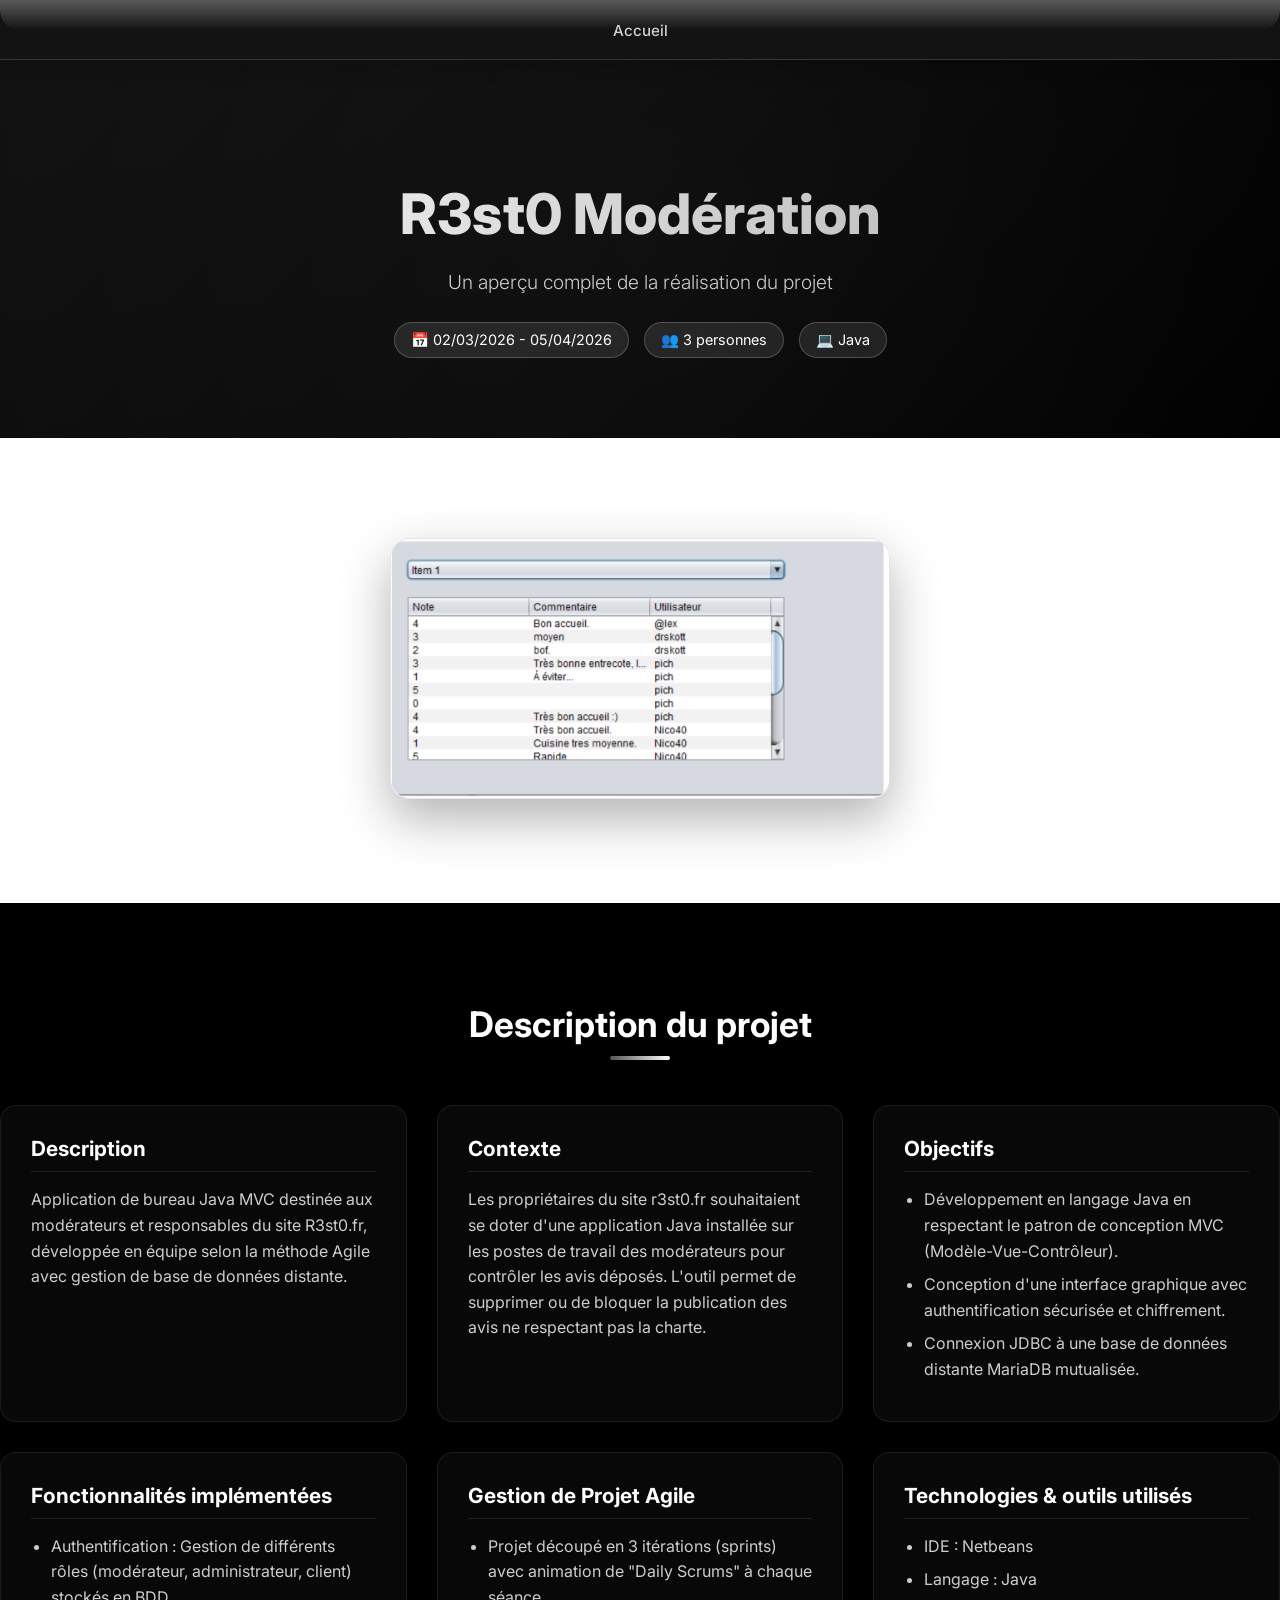
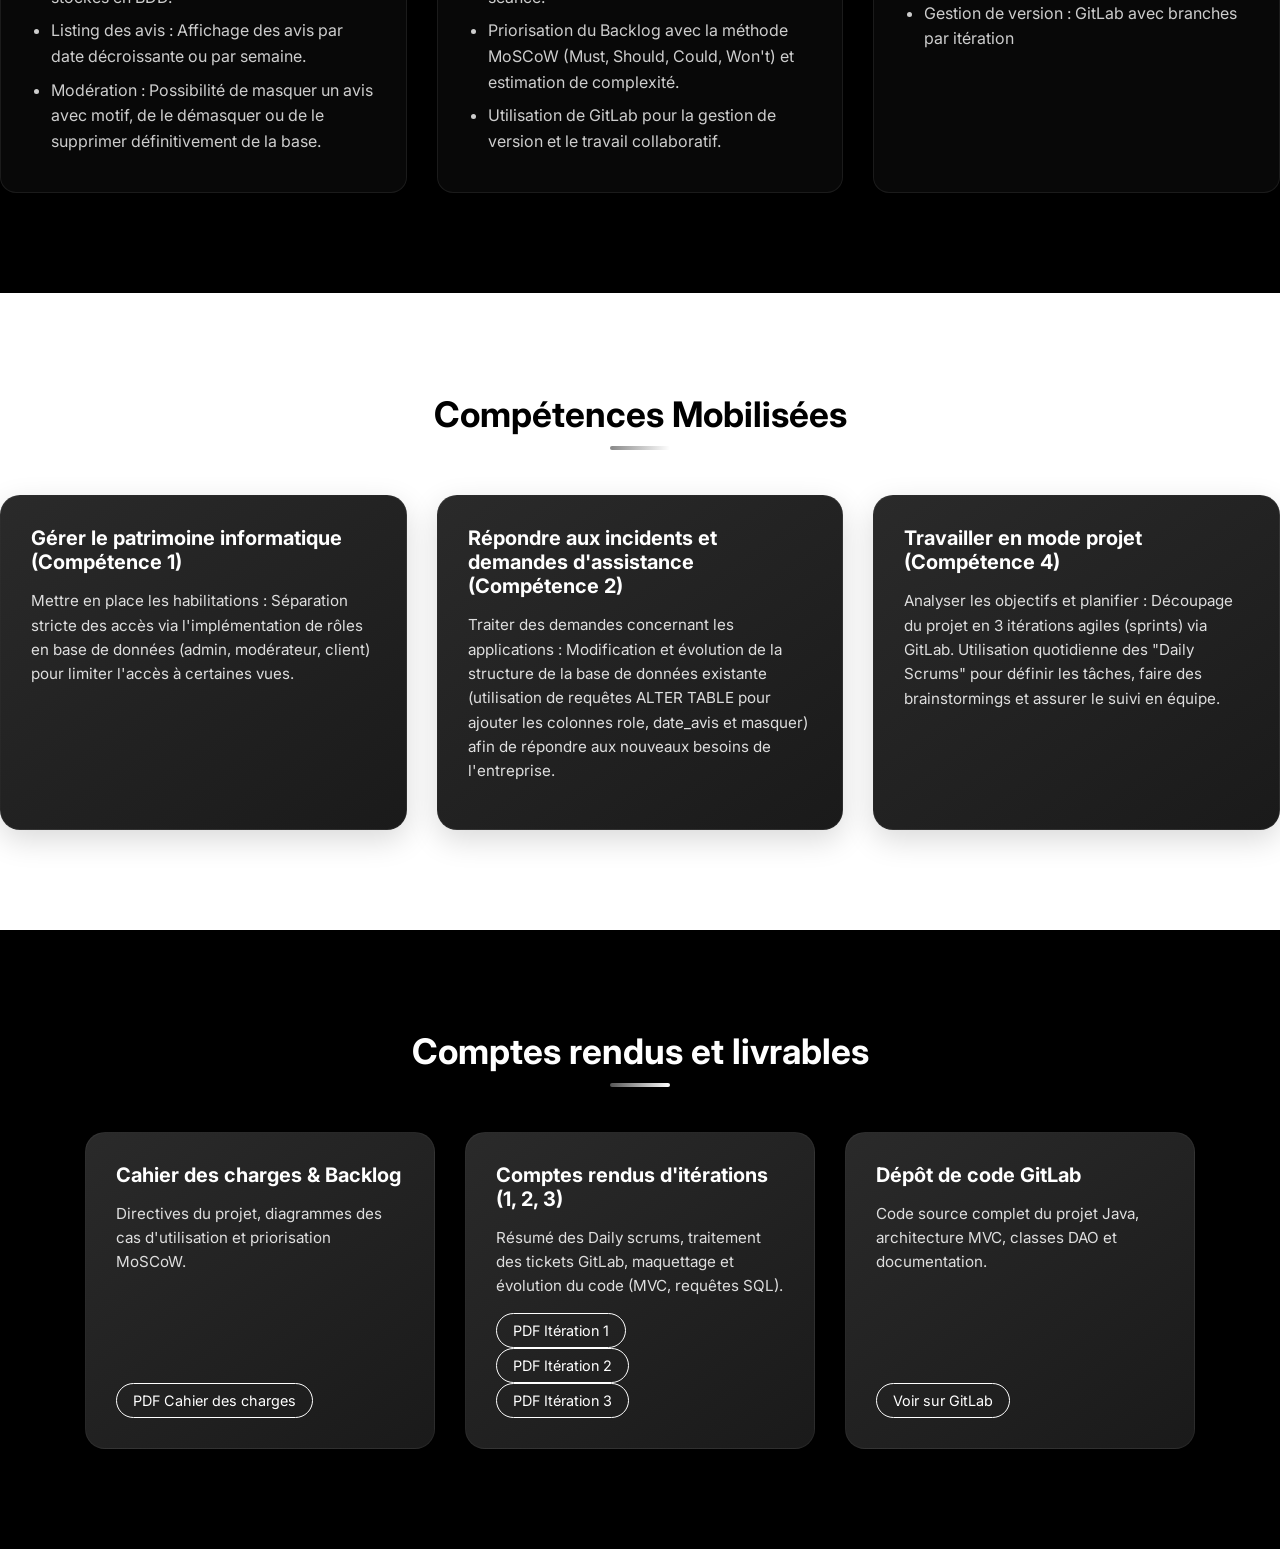
<file: projets/projet8_application_R3st0.html>
<!DOCTYPE html>
<html lang="fr">

<head>
  <meta charset="UTF-8" />
  <meta name="viewport" content="width=device-width, initial-scale=1.0" />
  <title>Détail du projet - Application Android R3st0</title>
  <link rel="stylesheet" href="projet1_detail_style.css" />
</head>

<body>
  <nav>
    <div class="nav-glass-base"></div>
    <div class="nav-glass-tint"></div>
    <div class="nav-glass-shine"></div>
    <div class="nav-content">
      <ul class="nav-links">
        <li><a href="../main/index.html">Accueil</a></li>
      </ul>
      <button class="nav-toggle" id="nav-toggle">
        <span></span>
        <span></span>
        <span></span>
      </button>
    </div>
  </nav>

  <div class="nav-spacer"></div>

  <!-- Header Projet -->
  <header class="project-header text-center">
    <div class="boxed">
      <h1>R3st0 Modération</h1>
      <p class="subtitle">Un aperçu complet de la réalisation du projet</p>
      <div class="project-badges">
        <span class="badge">📅 02/03/2026 - 05/04/2026</span>
        <span class="badge">👥 3 personnes</span>
        <span class="badge">💻 Java</span>
      </div>
    </div>
  </header>

  <!-- Image du projet -->
  <div class="section">
    <div class="boxed text-center">
      <img src="../img/photo_application_moderation.png" alt="Aperçu du projet" class="hero-image"
        style="width: 500px; object-fit: contain;" />
    </div>
  </div>

  <!-- Description du projet -->
  <div class="section dark">
    <div class="boxed text-center">
      <h2 class="section-title">Description du projet</h2>

      <div class="grid-cards">

        <!-- Bloc : Contexte -->
        <div class="glass-card-dark">
          <h3>Description</h3>
          <p>
            Application de bureau Java MVC destinée aux modérateurs et responsables du site R3st0.fr, développée en
            équipe selon la méthode Agile avec gestion de base de données distante.
          </p>
        </div>

        <div class="glass-card-dark">
          <h3>Contexte</h3>
          <p>
            Les propriétaires du site r3st0.fr souhaitaient se doter d'une application Java installée sur les postes de
            travail des modérateurs pour contrôler les avis déposés. L'outil permet de supprimer ou de bloquer la
            publication des avis ne respectant pas la charte.
          </p>
        </div>

        <!-- Bloc : Objectifs -->
        <div class="glass-card-dark">
          <h3>Objectifs</h3>
          <ul>
            <li>Développement en langage Java en respectant le patron de conception MVC (Modèle-Vue-Contrôleur).</li>
            <li>Conception d'une interface graphique avec authentification sécurisée et chiffrement.</li>
            <li>Connexion JDBC à une base de données distante MariaDB mutualisée.</li>
          </ul>
        </div>

        <!-- Bloc : Fonctionnalités -->
        <div class="glass-card-dark">
          <h3>Fonctionnalités implémentées</h3>
          <ul>
            <li>Authentification : Gestion de différents rôles (modérateur, administrateur, client) stockés en BDD.</li>
            <li>Listing des avis : Affichage des avis par date décroissante ou par semaine.</li>
            <li>Modération : Possibilité de masquer un avis avec motif, de le démasquer ou de le supprimer
              définitivement de la base.</li>
          </ul>
        </div>

        <!-- Bloc : Technologies -->
        <div class="glass-card-dark">
          <h3>Gestion de Projet Agile</h3>
          <ul>
            <li>Projet découpé en 3 itérations (sprints) avec animation de "Daily Scrums" à chaque séance.</li>
            <li>Priorisation du Backlog avec la méthode MoSCoW (Must, Should, Could, Won't) et estimation de complexité.
            </li>
            <li>Utilisation de GitLab pour la gestion de version et le travail collaboratif.</li>
          </ul>
        </div>

        <div class="glass-card-dark">
          <h3>Technologies & outils utilisés</h3>
          <ul>
            <li>IDE : Netbeans</li>
            <li>Langage : Java</li>
            <li>Gestion de version : GitLab avec branches par itération</li>
          </ul>
        </div>

      </div>
    </div>
  </div>

  <!-- Compétences mobilisées -->
  <div class="section">
    <div class="boxed text-center">
      <h2 class="section-title">Compétences Mobilisées</h2>

      <div class="grid-cards">
        <div class="premium-card-dark text-left">
          <h3>Gérer le patrimoine informatique (Compétence 1)</h3>
          <p>
            Mettre en place les habilitations : Séparation stricte des accès via l'implémentation de rôles en base de
            données (admin, modérateur, client) pour limiter l'accès à certaines vues.
          </p>
        </div>

        <div class="premium-card-dark text-left">
          <h3>Répondre aux incidents et demandes d'assistance (Compétence 2)</h3>
          <p>
            Traiter des demandes concernant les applications : Modification et évolution de la structure de la base de
            données existante (utilisation de requêtes ALTER TABLE pour ajouter les colonnes role, date_avis et masquer)
            afin de répondre aux nouveaux besoins de l'entreprise.
          </p>
        </div>

        <div class="premium-card-dark text-left">
          <h3>Travailler en mode projet (Compétence 4)</h3>
          <p>
            Analyser les objectifs et planifier : Découpage du projet en 3 itérations agiles (sprints) via GitLab.
            Utilisation quotidienne des "Daily Scrums" pour définir les tâches, faire des brainstormings et assurer le
            suivi en équipe.
          </p>
        </div>

      </div>
    </div>
  </div>

  <!-- Comptes rendus et livrables -->
  <div class="section dark">
    <div class="boxed text-center">
      <h2 class="section-title">Comptes rendus et livrables</h2>

      <div class="flex-center">

        <div class="premium-card-dark text-left w-card">
          <h3>Cahier des charges & Backlog</h3>
          <p>Directives du projet, diagrammes des cas d'utilisation et priorisation MoSCoW.</p>
          <a href="../docs/2SLAM_projet3.pdf" class="btn-projet">PDF Cahier des charges</a>
        </div>

        <div class="premium-card-dark text-left w-card">
          <h3>Comptes rendus d'itérations (1, 2, 3)</h3>
          <p>Résumé des Daily scrums, traitement des tickets GitLab, maquettage et évolution du code (MVC, requêtes
            SQL).</p>
          <a href="../docs/Application_de_modération_du_site_R3st0 -Itération_1.pdf" class="btn-projet">PDF Itération
            1</a>
          <a href="../docs/Application_de_modération_du_site_R3st0 -Itération_2_G2.pdf" class="btn-projet">PDF Itération
            2</a>
          <a href="../docs/Application_de_modération_du_site_R3st0.frCompte_rendu-itération_n3.pdf"
            class="btn-projet">PDF Itération 3</a>
        </div>

        <div class="premium-card-dark text-left w-card">
          <h3>Dépôt de code GitLab</h3>
          <p>Code source complet du projet Java, architecture MVC, classes DAO et documentation.</p>
          <a href="https://gitlab.com/de.jesus.vizcaino/gestion_avis" class="btn-projet">Voir sur GitLab</a>
        </div>

      </div>
    </div>
  </div>

  <script>
    document.getElementById('nav-toggle').addEventListener('click', function () {
      this.classList.toggle('active');
      document.querySelector('.nav-links').classList.toggle('active');
    });
  </script>
</body>

</html>
</file>
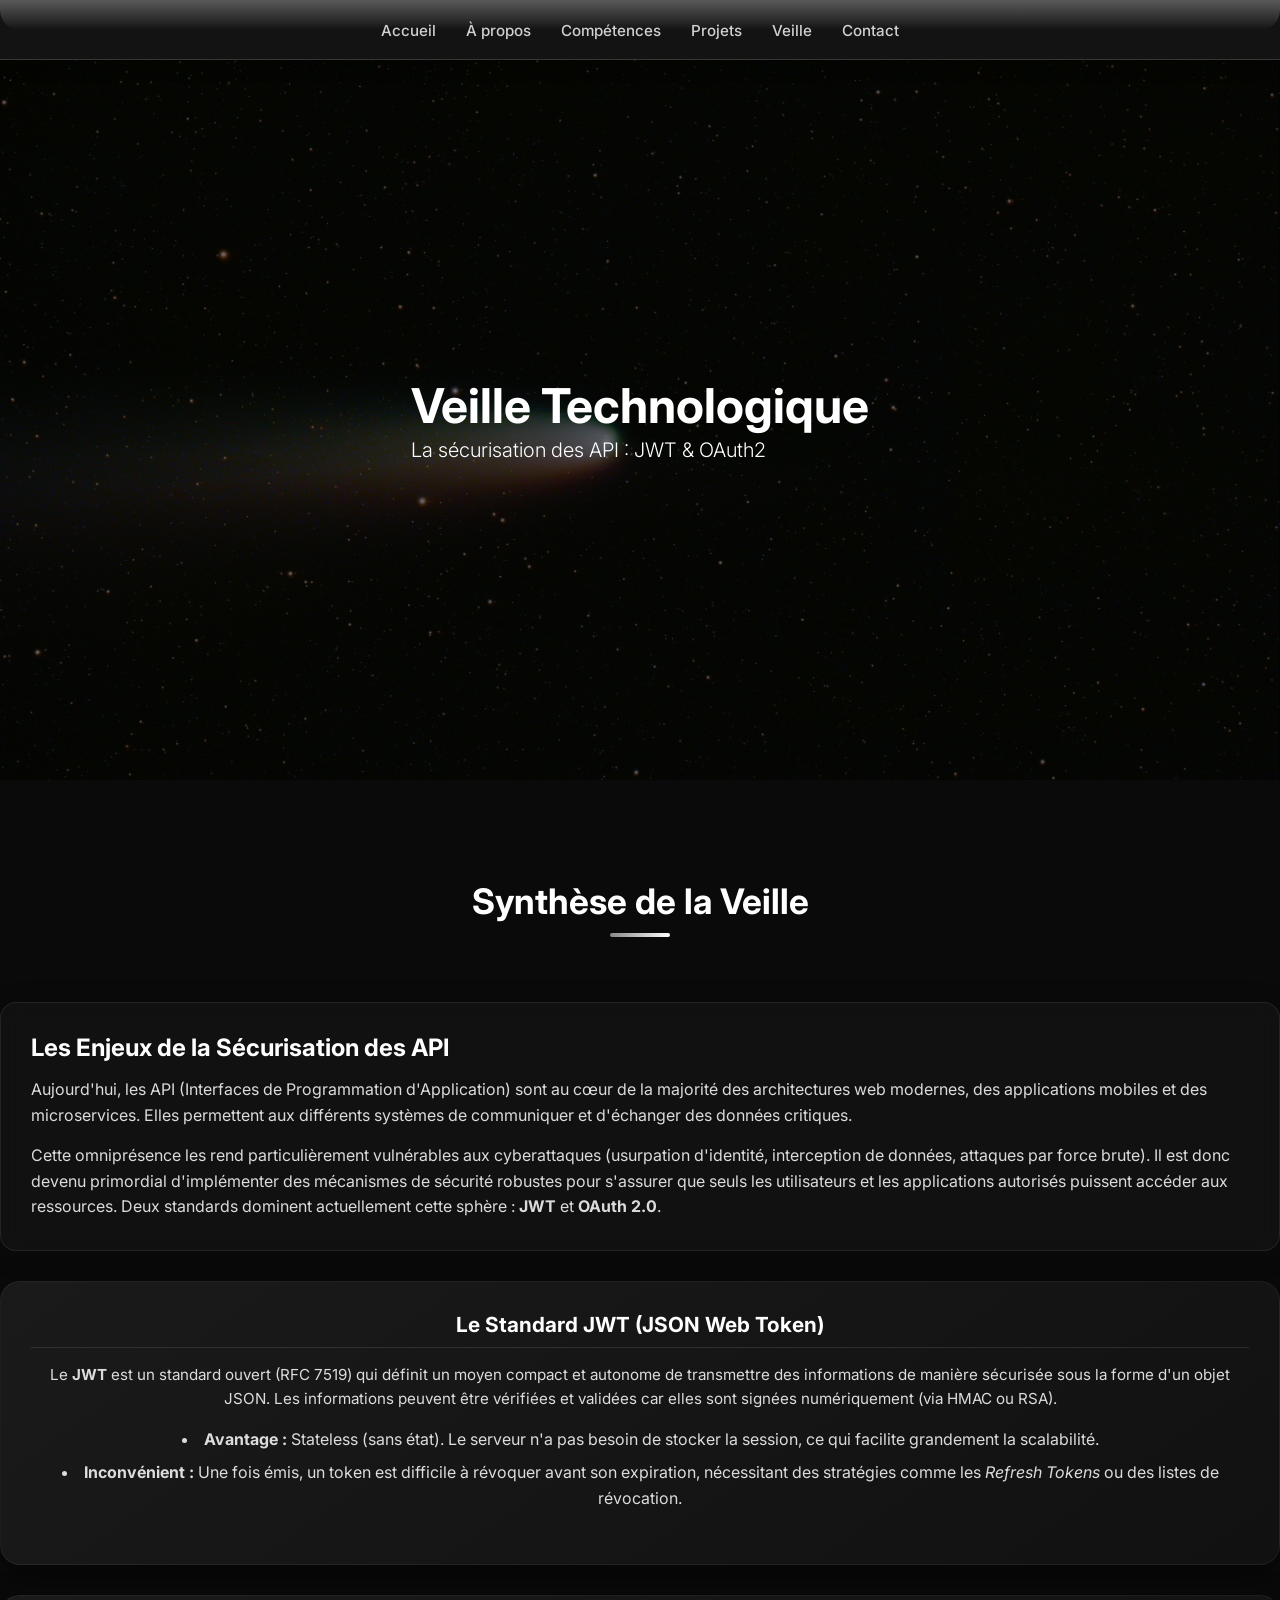
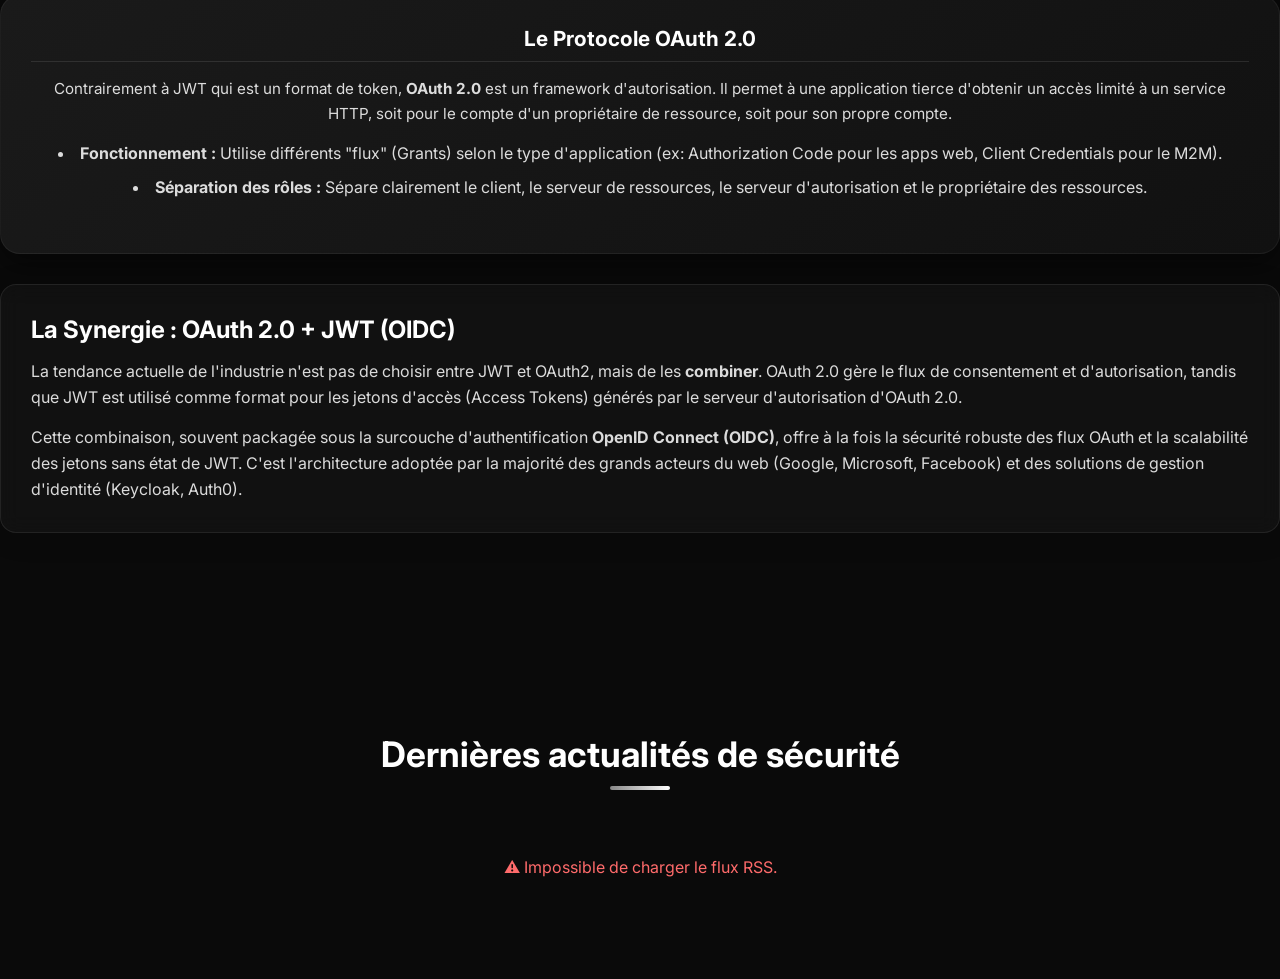
<file: veille_technologique/veille.html>
<!DOCTYPE html>
<html lang="fr">
<head>
  <meta charset="UTF-8" />
  <meta name="viewport" content="width=device-width, initial-scale=1.0" />
  <title>Veille technologique - Sécurisation des API</title>
  <link rel="stylesheet" href="../main/style.css" />
  <link href="https://fonts.googleapis.com/icon?family=Material+Icons" rel="stylesheet">
</head>

<body class="dark">
  <!-- Navigation Bar -->
  <nav>
    <div class="nav-glass-base"></div>
    <div class="nav-glass-tint"></div>
    <div class="nav-glass-shine"></div>

    <div class="nav-content">
      <ul class="nav-links">
        <li><a href="../main/index.html#home">Accueil</a></li>
        <li><a href="../main/index.html#about">À propos</a></li>
        <li><a href="../main/index.html#competences">Compétences</a></li>
        <li><a href="../main/index.html#projets">Projets</a></li>
        <li><a href="veille.html">Veille</a></li>
        <li><a href="../main/index.html#contact">Contact</a></li>
      </ul>

      <button class="nav-toggle" id="nav-toggle">
        <span></span>
        <span></span>
        <span></span>
      </button>
    </div>
  </nav>

  <div class="nav-spacer"></div>

  <!-- Header / Slider -->
  <div class="slider">
    <img src="../img/comete.jpg" class="slider-background" alt="Fond espace" />
    <div class="slider-content">
      <h1>Veille Technologique</h1>
      <p>La sécurisation des API : JWT & OAuth2</p>
    </div>
  </div>

  <!-- Description / Synthèse de la veille -->
  <div class="section dark">
    <div class="boxed text-center">
      <h2 class="section-title" style="color: #fff;">Synthèse de la Veille</h2>
      
      <div class="grid-cards" style="margin-top: 40px;">
        
        <!-- Enjeux -->
        <div class="glass-card-dark text-center" style="grid-column: 1 / -1;">
          <h3 style="font-size: 1.5rem; margin-bottom: 15px; color: #fff;">Les Enjeux de la Sécurisation des API</h3>
          <p style="color: rgba(255,255,255,0.85); line-height: 1.6; margin-bottom: 15px;">
            Aujourd'hui, les API (Interfaces de Programmation d'Application) sont au cœur de la majorité des architectures web modernes, des applications mobiles et des microservices. Elles permettent aux différents systèmes de communiquer et d'échanger des données critiques.
          </p>
          <p style="color: rgba(255,255,255,0.85); line-height: 1.6;">
            Cette omniprésence les rend particulièrement vulnérables aux cyberattaques (usurpation d'identité, interception de données, attaques par force brute). Il est donc devenu primordial d'implémenter des mécanismes de sécurité robustes pour s'assurer que seuls les utilisateurs et les applications autorisés puissent accéder aux ressources. Deux standards dominent actuellement cette sphère : <strong>JWT</strong> et <strong>OAuth 2.0</strong>.
          </p>
        </div>

        <!-- JWT -->
        <div class="premium-card-dark text-center" style="grid-column: 1 / -1;">
          <h3 style="font-size: 1.3rem; margin-bottom: 15px; border-bottom: 1px solid rgba(255,255,255,0.1); padding-bottom: 10px;">Le Standard JWT (JSON Web Token)</h3>
          <p style="color: rgba(255,255,255,0.85); line-height: 1.6; margin-bottom: 15px;">
            Le <strong>JWT</strong> est un standard ouvert (RFC 7519) qui définit un moyen compact et autonome de transmettre des informations de manière sécurisée sous la forme d'un objet JSON. Les informations peuvent être vérifiées et validées car elles sont signées numériquement (via HMAC ou RSA).
          </p>
          <ul style="color: rgba(255,255,255,0.85); line-height: 1.6; padding-left: 0; list-style-position: inside; margin-bottom: 15px;">
            <li style="margin-bottom: 8px;"><strong>Avantage :</strong> Stateless (sans état). Le serveur n'a pas besoin de stocker la session, ce qui facilite grandement la scalabilité.</li>
            <li style="margin-bottom: 8px;"><strong>Inconvénient :</strong> Une fois émis, un token est difficile à révoquer avant son expiration, nécessitant des stratégies comme les <em>Refresh Tokens</em> ou des listes de révocation.</li>
          </ul>
        </div>

        <!-- OAuth 2.0 -->
        <div class="premium-card-dark text-center" style="grid-column: 1 / -1;">
          <h3 style="font-size: 1.3rem; margin-bottom: 15px; border-bottom: 1px solid rgba(255,255,255,0.1); padding-bottom: 10px;">Le Protocole OAuth 2.0</h3>
          <p style="color: rgba(255,255,255,0.85); line-height: 1.6; margin-bottom: 15px;">
            Contrairement à JWT qui est un format de token, <strong>OAuth 2.0</strong> est un framework d'autorisation. Il permet à une application tierce d'obtenir un accès limité à un service HTTP, soit pour le compte d'un propriétaire de ressource, soit pour son propre compte.
          </p>
          <ul style="color: rgba(255,255,255,0.85); line-height: 1.6; padding-left: 0; list-style-position: inside; margin-bottom: 15px;">
            <li style="margin-bottom: 8px;"><strong>Fonctionnement :</strong> Utilise différents "flux" (Grants) selon le type d'application (ex: Authorization Code pour les apps web, Client Credentials pour le M2M).</li>
            <li style="margin-bottom: 8px;"><strong>Séparation des rôles :</strong> Sépare clairement le client, le serveur de ressources, le serveur d'autorisation et le propriétaire des ressources.</li>
          </ul>
        </div>

        <!-- Synergie -->
        <div class="glass-card-dark text-center" style="grid-column: 1 / -1;">
          <h3 style="font-size: 1.5rem; margin-bottom: 15px; color: #fff;">La Synergie : OAuth 2.0 + JWT (OIDC)</h3>
          <p style="color: rgba(255,255,255,0.85); line-height: 1.6; margin-bottom: 15px;">
            La tendance actuelle de l'industrie n'est pas de choisir entre JWT et OAuth2, mais de les <strong>combiner</strong>. OAuth 2.0 gère le flux de consentement et d'autorisation, tandis que JWT est utilisé comme format pour les jetons d'accès (Access Tokens) générés par le serveur d'autorisation d'OAuth 2.0.
          </p>
          <p style="color: rgba(255,255,255,0.85); line-height: 1.6;">
            Cette combinaison, souvent packagée sous la surcouche d'authentification <strong>OpenID Connect (OIDC)</strong>, offre à la fois la sécurité robuste des flux OAuth et la scalabilité des jetons sans état de JWT. C'est l'architecture adoptée par la majorité des grands acteurs du web (Google, Microsoft, Facebook) et des solutions de gestion d'identité (Keycloak, Auth0).
          </p>
        </div>

      </div>
    </div>
  </div>

  <!-- Flux RSS -->
  <div class="section dark">
    <div class="boxed text-center">
      <h2 class="section-title" style="color: #fff;">Dernières actualités de sécurité</h2>
      <div id="rss-cards" class="grid-cards">
        <p class="text-center" style="color: #fff; width: 100%;">Chargement des articles...</p>
      </div>
    </div>
  </div>

  <script>
    const RSS_URL = "https://api.rss2json.com/v1/api.json?rss_url=https://apisecurity.io/feed/index.xml";

    fetch(RSS_URL)
        .then(response => response.json())
        .then(data => {
            const container = document.getElementById("rss-cards");
            container.innerHTML = "";

            data.items.slice(0, 12).forEach(item => {
                const card = document.createElement("div");
                card.classList.add("premium-card-dark", "text-center"); // Utilisation du nouveau design system

                card.innerHTML = `
                    <h3 style="font-size: 1.1rem; margin-bottom: 10px;">${item.title}</h3>
                    <p style="color: rgba(255,255,255,0.7); font-size: 0.9rem; margin-bottom: 20px; flex-grow: 1;">${item.description.replace(/<[^>]+>/g, '').substring(0, 150)}...</p>
                    <a href="${item.link}" target="_blank" class="btn-projet" style="align-self: center; text-decoration: none;">Lire l’article →</a>
                `;

                container.appendChild(card);
            });
        })
        .catch(error => {
            document.getElementById("rss-cards").innerHTML =
                "<p style='color: #ff6b6b; text-align: center; width: 100%;'>⚠️ Impossible de charger le flux RSS.</p>";
            console.error(error);
        });

    // Toggle menu mobile
    document.getElementById('nav-toggle').addEventListener('click', function() {
      this.classList.toggle('active');
      document.querySelector('.nav-links').classList.toggle('active');
    });
  </script>

</body>
</html>
</file>
<file: main/style.css>
@import url('https://fonts.googleapis.com/css2?family=Inter:wght@100..900&display=swap');

/* Reset global */
* {
  margin: 0;
  padding: 0;
  box-sizing: border-box;
}
html {
  scroll-behavior: smooth;
}

body {
  font-family: "Inter", sans-serif;
  font-size: 16px;
  background-color: #f8f9fa;
  color: #333;
}

/* --- SLIDER / HERO --- */

.slider {
  width: 100%;
  height: 80vh;
  position: relative;
  scroll-margin-top: 70px;
}

.slider-background {
  width: 100%;
  height: 100%;
  object-fit: cover;
  filter: brightness(40%);
}

.slider-content {
  position: absolute;
  top: 50%;
  left: 50%;
  transform: translate(-50%, -50%);
  text-align: center;
}

/* Hiérarchie des tailles de texte */
h1 {
  color: #fff;
  font-size: 3rem;      /* titre principal (slider) */
}

h2 {
  font-size: 2rem;      /* titres de sections */
  margin-bottom: 60px;
}

p {
  font-size: 1rem;      /* texte normal */
  line-height: 1.5em;
}

.slider-content p {
  color: #fff;
  font-size: 1.25rem;   /* sous-titre du slider, un peu plus grand que le texte normal */
  font-weight: 300;
  text-align: left;
}

/* --- SECTIONS GÉNÉRALES --- */

.section {
  padding: 100px 0;
  background-color: #fff;
  color: #333;
}

.boxed {
  max-width: 1280px;
  margin-inline: auto;
}

.flex {
  display: flex;
}

.dark {
  background-color: #0a0a0a;
  color: #fff;
}

.w40 { width: 40%; }
.w60 { width: 60%; }
.w25 { width: 25%; }

.text-center {
  text-align: center;
}

.space-between {
  justify-content: space-between;
}

.gap20 {
  gap: 20px;
  margin-top: 20px;
  margin-bottom: 20px;
}

/* --- COMPÉTENCES --- */

.skill {
  display: flex;
  flex-direction: column;
  align-items: center;
  justify-content: center;
}

.skill img {
  width: 80px;
  height: 80px;
  object-fit: contain;
  margin-bottom: 15px;
}

.skill h3 {
  margin-top: 10px;
  font-size: 1.1rem;
  color: #fff;
}

/* zoom au survol sur les logos de compétences */
.end2 img {
  width: 100px;
  height: auto;
  transition: transform 0.3s;
}

.end2 img:hover {
  transform: scale(1.25);
}

/* --- CONTACT --- */

.icon {
  display: block;
  font-size: 40px;
}

.label {
  display: block;
  font-weight: 700;
  text-transform: uppercase;
  margin: 10px 0;
  font-size: 1.2rem;
}

.value {
  display: block;
  font-size: 1rem;
}

.contact {
  border: 2px dashed #fff;
  border-radius: 15px;
  padding: 30px;
  text-align: center;
  margin-top: 20px;
}

.content-center {
  justify-content: center;
}

.imgend {
  width: 45px;
}

.end img {
  width: 35px;
  height: auto;
  transition: transform 0.3s;
}

.end img:hover {
  transform: scale(1.25);
}

/* --- NAVBAR GLASS --- */

/* SVG Filter for Liquid Effect */
svg {
  position: absolute;
  width: 0;
  height: 0;
}

/* Navigation Bar Container */
nav {
  position: fixed;
  top: 0;
  left: 0;
  right: 0;
  z-index: 1000;
  padding: 0 20px;
  display: flex;
  align-items: center;
  justify-content: space-between;
  height: 60px;
  box-shadow: 0 4px 20px rgba(0, 0, 0, 0.2);
}

/* bande sous la navbar pour ne pas mordre sur l'image */
.nav-spacer {
  height: 60px;
  width: 100%;
  background: #000000;
}

/* Glass Effect Base Layer */
.nav-glass-base {
  position: absolute;
  top: 0;
  left: 0;
  right: 0;
  bottom: 0;
  background: rgba(255, 255, 255, 0.1);
  backdrop-filter: blur(10px);
  -webkit-backdrop-filter: blur(10px);
  border-bottom: 1px solid rgba(255, 255, 255, 0.2);
}

/* Glass Tint Layer */
.nav-glass-tint {
  position: absolute;
  top: 0;
  left: 0;
  right: 0;
  bottom: 0;
  background: rgba(0, 0, 0, 0.25);
  pointer-events: none;
}

/* Shine Layer */
.nav-glass-shine {
  position: absolute;
  top: 0;
  left: 0;
  right: 0;
  height: 50%;
  background: linear-gradient(180deg, rgba(255, 255, 255, 0.3) 0%, transparent 100%);
  pointer-events: none;
  border-radius: 0 0 20px 20px;
}

/* Navigation Content Container */
.nav-content {
  position: relative;
  z-index: 10;
  display: flex;
  align-items: center;
  justify-content: center;
  width: 100%;
  max-width: 1200px;
  margin: 0 auto;
}

/* Navigation Links */
.nav-links {
  display: flex;
  gap: 30px;
  list-style: none;
  align-items: center;
  height: 100%;
}

.nav-links a {
  color: rgba(255, 255, 255, 0.8);
  text-decoration: none;
  font-size: 0.95rem;
  font-weight: 500;
  transition: all 0.3s ease;
  position: relative;
  padding: 8px 0;
  display: flex;
  align-items: center;
  height: 60px;
}

.nav-links a::after {
  content: '';
  position: absolute;
  bottom: 0;
  left: 0;
  width: 0;
  height: 2px;
  background: #fff;
  transition: width 0.3s ease;
}

.nav-links a:hover {
  color: #fff;
}

.nav-links a:hover::after {
  width: 100%;
}

/* Toggle Button */
.nav-toggle {
  display: none;
  flex-direction: column;
  gap: 5px;
  background: none;
  border: none;
  cursor: pointer;
  z-index: 20;
}

.nav-toggle span {
  width: 25px;
  height: 2px;
  background: #fff;
  border-radius: 2px;
  transition: all 0.3s ease;
}

.nav-toggle.active span:nth-child(1) {
  transform: rotate(45deg) translate(10px, 10px);
}

.nav-toggle.active span:nth-child(2) {
  opacity: 0;
}

.nav-toggle.active span:nth-child(3) {
  transform: rotate(-45deg) translate(7px, -7px);
}

/* --- RESPONSIVE --- */

@media (max-width: 768px) {
  .nav-links {
    position: fixed;
    left: 0;
    top: 60px;
    width: 100%;
    flex-direction: column;
    gap: 0;
    background: rgba(0, 0, 0, 0.95);
    backdrop-filter: blur(10px);
    max-height: 0;
    overflow: hidden;
    transition: max-height 0.3s ease;
    padding: 0;
  }

  .nav-links.active {
    max-height: 400px;
    padding: 20px 0;
  }

  .nav-links a {
    justify-content: center;
    padding: 15px 20px;
    border-bottom: 1px solid rgba(255, 255, 255, 0.1);
  }

  .nav-toggle {
    display: flex;
  }

  .slider {
    height: 70vh;
  }

  h1 {
    font-size: 2.2rem;
  }

  .flex {
    flex-direction: column;
  }

  .w40,
  .w60,
  .w25 {
    width: 100%;
  }
}


/* --- PROJETS --- */

.btn-projet {
  display: inline-block;
  align-self: flex-start;
  padding: 8px 16px;
  border-radius: 999px;
  border: 1px solid #fff;
  color: #fff;
  text-decoration: none;
  font-size: 0.9rem;
  transition: all 0.3s ease;
}

.btn-projet:hover {
  background-color: #fff;
  color: #000;
  transform: translateY(-2px);
}

/* --- AMÉLIORATIONS VISUELLES PREMIUM --- */

.grid-cards {
  display: grid;
  grid-template-columns: repeat(auto-fit, minmax(250px, 1fr));
  gap: 30px;
  margin-top: 40px;
}

.glass-card-dark {
  background: rgba(255, 255, 255, 0.03);
  border: 1px solid rgba(255, 255, 255, 0.08);
  border-radius: 16px;
  padding: 30px;
  box-shadow: 0 4px 30px rgba(0, 0, 0, 0.1);
  backdrop-filter: blur(10px);
  -webkit-backdrop-filter: blur(10px);
  transition: transform 0.3s ease, border-color 0.3s ease, box-shadow 0.3s ease;
  text-align: left;
}

.glass-card-dark:hover {
  transform: translateY(-5px);
  border-color: rgba(255, 255, 255, 0.2);
  box-shadow: 0 10px 40px rgba(0, 0, 0, 0.3);
}

.glass-card-light {
  background: rgba(0, 0, 0, 0.02);
  border: 1px solid rgba(0, 0, 0, 0.05);
  border-radius: 16px;
  padding: 30px;
  box-shadow: 0 4px 30px rgba(0, 0, 0, 0.05);
  backdrop-filter: blur(10px);
  -webkit-backdrop-filter: blur(10px);
  transition: transform 0.3s ease, border-color 0.3s ease, box-shadow 0.3s ease;
  text-align: left;
}

.glass-card-light:hover {
  transform: translateY(-5px);
  border-color: rgba(0, 0, 0, 0.1);
  box-shadow: 0 10px 40px rgba(0, 0, 0, 0.1);
}

.premium-card-dark {
  background: linear-gradient(145deg, #1a1a1a, #111);
  color: #fff;
  border-radius: 20px;
  padding: 30px;
  box-shadow: 0 10px 30px rgba(0,0,0,0.5);
  border: 1px solid rgba(255,255,255,0.05);
  transition: transform 0.3s ease, box-shadow 0.3s ease;
  display: flex;
  flex-direction: column;
}

.premium-card-dark h3 {
  font-size: 1.25rem;
  margin-bottom: 15px;
  color: #fff;
}

.premium-card-dark p {
  color: rgba(255,255,255,0.85);
  font-size: 0.95rem;
  line-height: 1.6;
  margin-bottom: 15px;
  flex-grow: 1;
}

.premium-card-dark:hover {
  transform: translateY(-8px);
  box-shadow: 0 15px 40px rgba(0,0,0,0.8);
  border-color: rgba(255,255,255,0.1);
}

.section-title {
  font-size: 2.2rem;
  font-weight: 700;
  margin-bottom: 40px;
  position: relative;
  display: inline-block;
  color: #333;
}

.dark .section-title {
  color: #fff;
}

.section-title::after {
  content: '';
  position: absolute;
  bottom: -15px;
  left: 50%;
  transform: translateX(-50%);
  width: 60px;
  height: 4px;
  background: linear-gradient(90deg, #888, #333);
  border-radius: 2px;
}

.dark .section-title::after {
  background: linear-gradient(90deg, #888, #fff);
}
</file>
<file: projets/projet1_detail_style.css>
@import url('https://fonts.googleapis.com/css2?family=Inter:wght@100..900&display=swap');

/* Reset global */
* {
  margin: 0;
  padding: 0;
  box-sizing: border-box;
}
html {
  scroll-behavior: smooth;
}

body {
  font-family: "Inter", sans-serif;
  font-size: 16px;
}



/* Hiérarchie des tailles de texte */
h1 {
  color: #fff;
  font-size: 3rem;      /* titre principal (slider) */
}

h2 {
  font-size: 2rem;      /* titres de sections */
  margin-bottom: 60px;
}

p {
  font-size: 1rem;      /* texte normal */
  line-height: 1.5em;
}



/* --- SECTIONS GÉNÉRALES --- */

.section {
  padding: 100px 0;
}

.boxed {
  max-width: 1280px;
  margin-inline: auto;
}

.flex {
  display: flex;
}

.dark {
  background-color: black;
  color: #fff;
}



.text-center {
  text-align: center;
}

.space-between {
  justify-content: space-between;
}

.gap20 {
  gap: 20px;
  margin-top: 20px;
}



/* --- NAVBAR GLASS --- */

/* SVG Filter for Liquid Effect */
svg {
  position: absolute;
  width: 0;
  height: 0;
}

/* Navigation Bar Container */
nav {
  position: fixed;
  top: 0;
  left: 0;
  right: 0;
  z-index: 1000;
  padding: 0 20px;
  display: flex;
  align-items: center;
  justify-content: space-between;
  height: 60px;
  box-shadow: 0 4px 20px rgba(0, 0, 0, 0.2);
}

/* bande sous la navbar pour ne pas mordre sur l'image */
.nav-spacer {
  height: 60px;
  width: 100%;
  background: #000000;
}

/* Glass Effect Base Layer */
.nav-glass-base {
  position: absolute;
  top: 0;
  left: 0;
  right: 0;
  bottom: 0;
  background: rgba(255, 255, 255, 0.1);
  backdrop-filter: blur(10px);
  -webkit-backdrop-filter: blur(10px);
  border-bottom: 1px solid rgba(255, 255, 255, 0.2);
}

/* Glass Tint Layer */
.nav-glass-tint {
  position: absolute;
  top: 0;
  left: 0;
  right: 0;
  bottom: 0;
  background: rgba(0, 0, 0, 0.25);
  pointer-events: none;
}

/* Shine Layer */
.nav-glass-shine {
  position: absolute;
  top: 0;
  left: 0;
  right: 0;
  height: 50%;
  background: linear-gradient(180deg, rgba(255, 255, 255, 0.3) 0%, transparent 100%);
  pointer-events: none;
  border-radius: 0 0 20px 20px;
}

/* Navigation Content Container */
.nav-content {
  position: relative;
  z-index: 10;
  display: flex;
  align-items: center;
  justify-content: center;
  width: 100%;
  max-width: 1200px;
  margin: 0 auto;
}

/* Navigation Links */
.nav-links {
  display: flex;
  gap: 30px;
  list-style: none;
  align-items: center;
  height: 100%;
}

.nav-links a {
  color: rgba(255, 255, 255, 0.8);
  text-decoration: none;
  font-size: 0.95rem;
  font-weight: 500;
  transition: all 0.3s ease;
  position: relative;
  padding: 8px 0;
  display: flex;
  align-items: center;
  height: 60px;
}

.nav-links a::after {
  content: '';
  position: absolute;
  bottom: 0;
  left: 0;
  width: 0;
  height: 2px;
  background: #fff;
  transition: width 0.3s ease;
}

.nav-links a:hover {
  color: #fff;
}

.nav-links a:hover::after {
  width: 100%;
}

/* Toggle Button */
.nav-toggle {
  display: none;
  flex-direction: column;
  gap: 5px;
  background: none;
  border: none;
  cursor: pointer;
  z-index: 20;
}

.nav-toggle span {
  width: 25px;
  height: 2px;
  background: #fff;
  border-radius: 2px;
  transition: all 0.3s ease;
}

.nav-toggle.active span:nth-child(1) {
  transform: rotate(45deg) translate(10px, 10px);
}

.nav-toggle.active span:nth-child(2) {
  opacity: 0;
}

.nav-toggle.active span:nth-child(3) {
  transform: rotate(-45deg) translate(7px, -7px);
}

/* --- RESPONSIVE --- */

@media (max-width: 768px) {
  .nav-links {
    position: fixed;
    left: 0;
    top: 60px;
    width: 100%;
    flex-direction: column;
    gap: 0;
    background: rgba(0, 0, 0, 0.95);
    backdrop-filter: blur(10px);
    max-height: 0;
    overflow: hidden;
    transition: max-height 0.3s ease;
    padding: 0;
  }

  .nav-links.active {
    max-height: 400px;
    padding: 20px 0;
  }

  .nav-links a {
    justify-content: center;
    padding: 15px 20px;
    border-bottom: 1px solid rgba(255, 255, 255, 0.1);
  }

  .nav-toggle {
    display: flex;
  }

  .slider {
    height: 70vh;
  }

  h1 {
    font-size: 2.2rem;
  }

  .flex {
    flex-direction: column;
  }

  .w40,
  .w60,
  .w25 {
    width: 100%;
  }
}


/* --- PROJETS --- */

.btn-projet {
display: inline-block;
align-self: flex-start;
padding: 8px 16px;
border-radius: 999px;
border: 1px solid #fff;
color: #fff;
text-decoration: none;
font-size: 0.9rem;
transition: all 0.3s ease;
}

.btn-projet:hover {
background-color: #fff;
color: #000;
transform: translateY(-2px);
}



/* --- AMÉLIORATIONS VISUELLES PREMIUM --- */

.project-header {
  padding: 120px 20px 80px;
  background: linear-gradient(135deg, #111 0%, #000 100%);
  position: relative;
  overflow: hidden;
  color: #fff;
}
.project-header::before {
  content: '';
  position: absolute;
  top: -50%; left: -50%; width: 200%; height: 200%;
  background: radial-gradient(circle at center, rgba(255,255,255,0.03) 0%, transparent 60%);
  z-index: 0;
}
.project-header .boxed {
  position: relative;
  z-index: 1;
}
.project-header h1 {
  font-size: 3.5rem;
  font-weight: 800;
  background: linear-gradient(to right, #fff, #aaa);
  -webkit-background-clip: text;
  background-clip: text;
  -webkit-text-fill-color: transparent;
  margin-bottom: 20px;
}
.project-header .subtitle {
  font-size: 1.2rem;
  color: #ccc;
  font-weight: 300;
}

.project-badges {
  display: flex;
  justify-content: center;
  gap: 15px;
  margin-top: 25px;
  flex-wrap: wrap;
}

.badge {
  display: inline-flex;
  align-items: center;
  gap: 8px;
  background: rgba(255, 255, 255, 0.1);
  border: 1px solid rgba(255, 255, 255, 0.2);
  padding: 8px 16px;
  border-radius: 50px;
  font-size: 0.9rem;
  color: #fff;
  backdrop-filter: blur(5px);
  -webkit-backdrop-filter: blur(5px);
  transition: transform 0.3s ease, background 0.3s ease;
}

.badge:hover {
  transform: translateY(-2px);
  background: rgba(255, 255, 255, 0.15);
}

.hero-image {
  width: 100%;
  max-width: 800px;
  border-radius: 20px;
  box-shadow: 0 20px 50px rgba(0,0,0,0.3);
  transition: transform 0.5s ease;
  border: 1px solid rgba(0,0,0,0.1);
}
.dark .hero-image {
  border-color: rgba(255,255,255,0.1);
}
.hero-image:hover {
  transform: scale(1.02);
}

.grid-cards {
  display: grid;
  grid-template-columns: repeat(auto-fit, minmax(300px, 1fr));
  gap: 30px;
  margin-top: 40px;
}

.flex-center {
  display: flex;
  flex-wrap: wrap;
  justify-content: center;
  gap: 30px;
  margin-top: 40px;
}

.text-left {
  text-align: left;
}

.w-card {
  width: 100%;
  max-width: 350px;
}

.glass-card-dark {
  background: rgba(255, 255, 255, 0.03);
  border: 1px solid rgba(255, 255, 255, 0.08);
  border-radius: 16px;
  padding: 30px;
  box-shadow: 0 4px 30px rgba(0, 0, 0, 0.1);
  backdrop-filter: blur(10px);
  -webkit-backdrop-filter: blur(10px);
  transition: transform 0.3s ease, border-color 0.3s ease, box-shadow 0.3s ease;
  text-align: left;
}
.glass-card-dark h3 {
  color: #fff;
  font-size: 1.3rem;
  margin-bottom: 15px;
  border-bottom: 1px solid rgba(255, 255, 255, 0.1);
  padding-bottom: 10px;
}
.glass-card-dark p, .glass-card-dark li {
  color: rgba(255, 255, 255, 0.8);
  font-size: 1rem;
  line-height: 1.6;
}
.glass-card-dark ul {
  padding-left: 20px;
  margin-top: 10px;
}
.glass-card-dark li {
  margin-bottom: 8px;
}
.glass-card-dark:hover {
  transform: translateY(-5px);
  border-color: rgba(255, 255, 255, 0.2);
  box-shadow: 0 10px 40px rgba(0, 0, 0, 0.3);
}

.premium-card-dark {
  background: linear-gradient(145deg, #2a2a2a, #1a1a1a);
  color: #fff;
  border-radius: 20px;
  padding: 30px;
  box-shadow: 0 10px 30px rgba(0,0,0,0.15);
  border: 1px solid rgba(255,255,255,0.05);
  transition: transform 0.3s ease, box-shadow 0.3s ease;
  display: flex;
  flex-direction: column;
}
.premium-card-dark h3 {
  font-size: 1.25rem;
  margin-bottom: 15px;
  color: #fff;
}
.premium-card-dark p {
  color: rgba(255,255,255,0.85);
  font-size: 0.95rem;
  line-height: 1.6;
  margin-bottom: 15px;
  flex-grow: 1;
}
.premium-card-dark b {
  color: #fff;
}
.premium-card-dark:hover {
  transform: translateY(-8px);
  box-shadow: 0 15px 40px rgba(0,0,0,0.25);
  border-color: rgba(255,255,255,0.1);
}

.section-title {
  font-size: 2.2rem;
  font-weight: 700;
  margin-bottom: 20px;
  position: relative;
  display: inline-block;
}
.section-title::after {
  content: '';
  position: absolute;
  bottom: -15px;
  left: 50%;
  transform: translateX(-50%);
  width: 60px;
  height: 4px;
  background: linear-gradient(90deg, #888, #fff);
  border-radius: 2px;
}
.dark .section-title::after {
  background: linear-gradient(90deg, #555, #fff);
}

/* Fix media query for smaller screens */
@media (max-width: 768px) {
  .project-header h1 {
    font-size: 2.2rem;
  }
}
</file>
